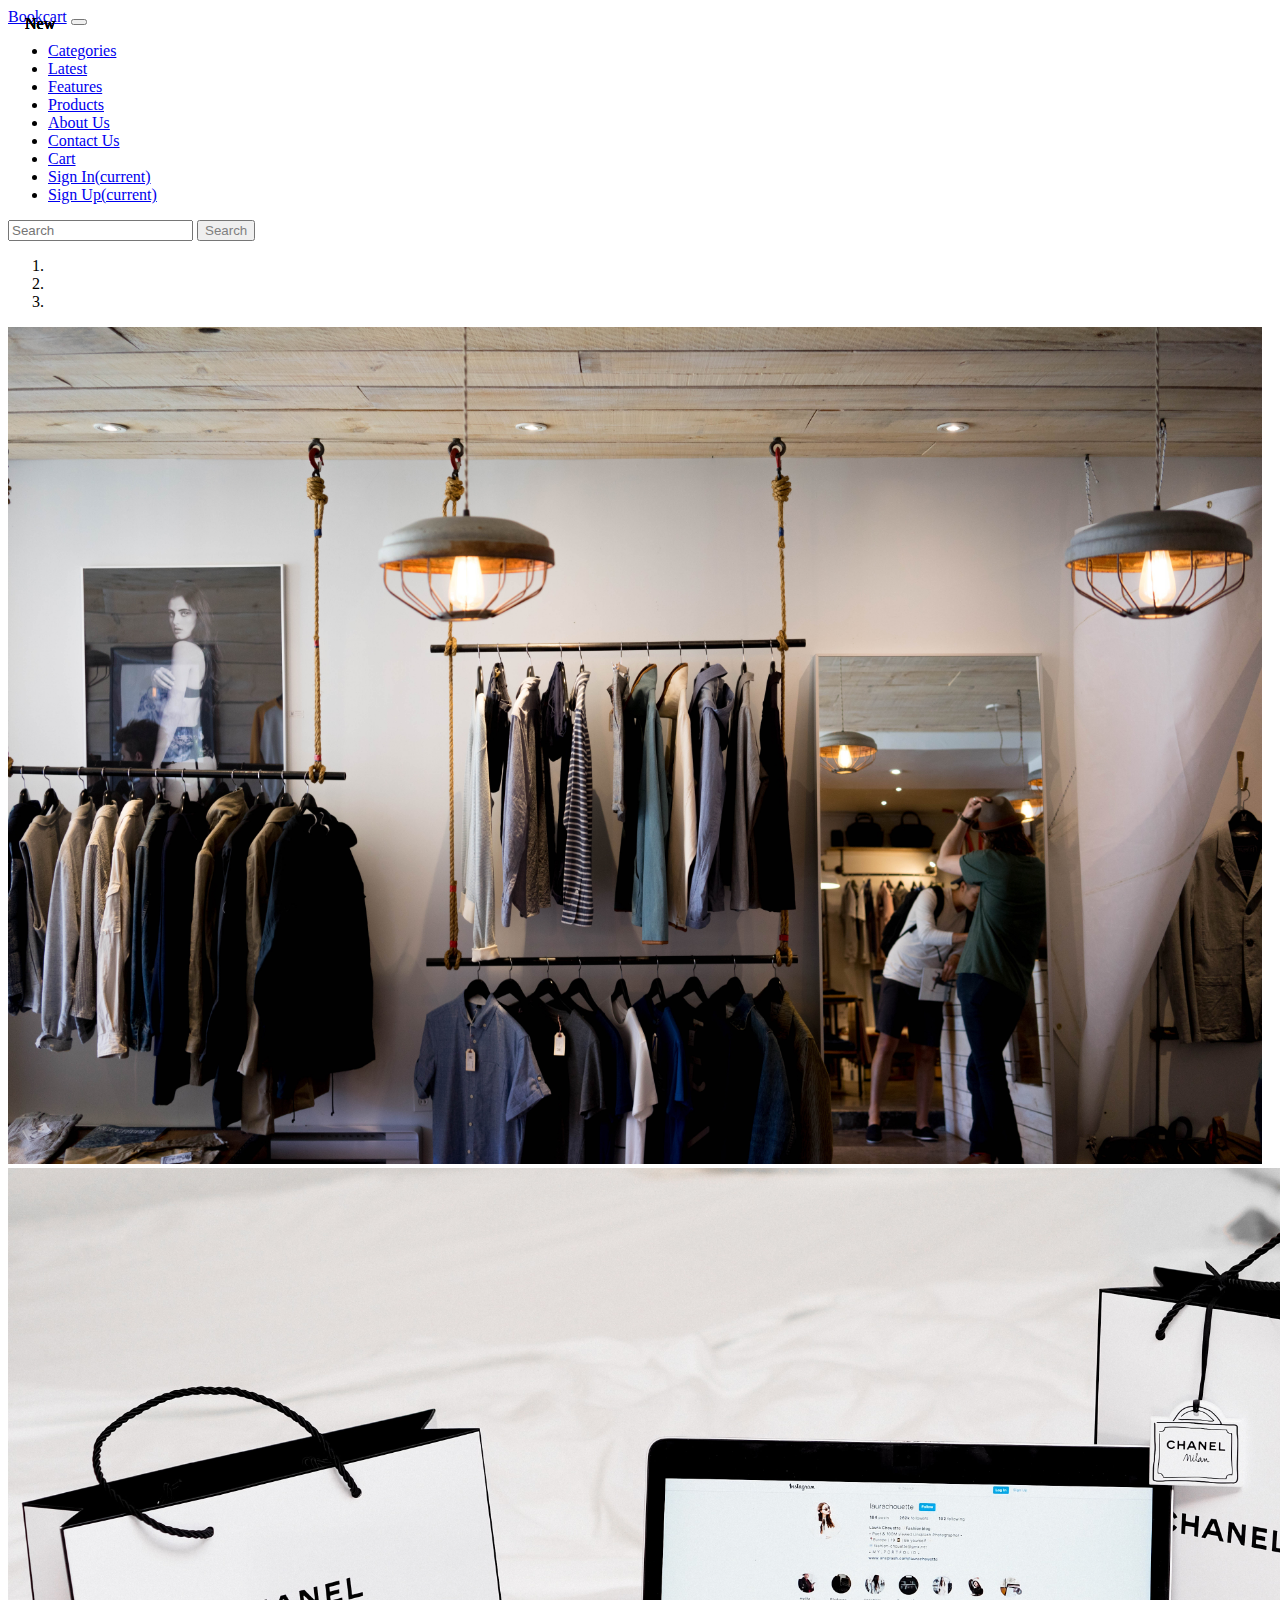
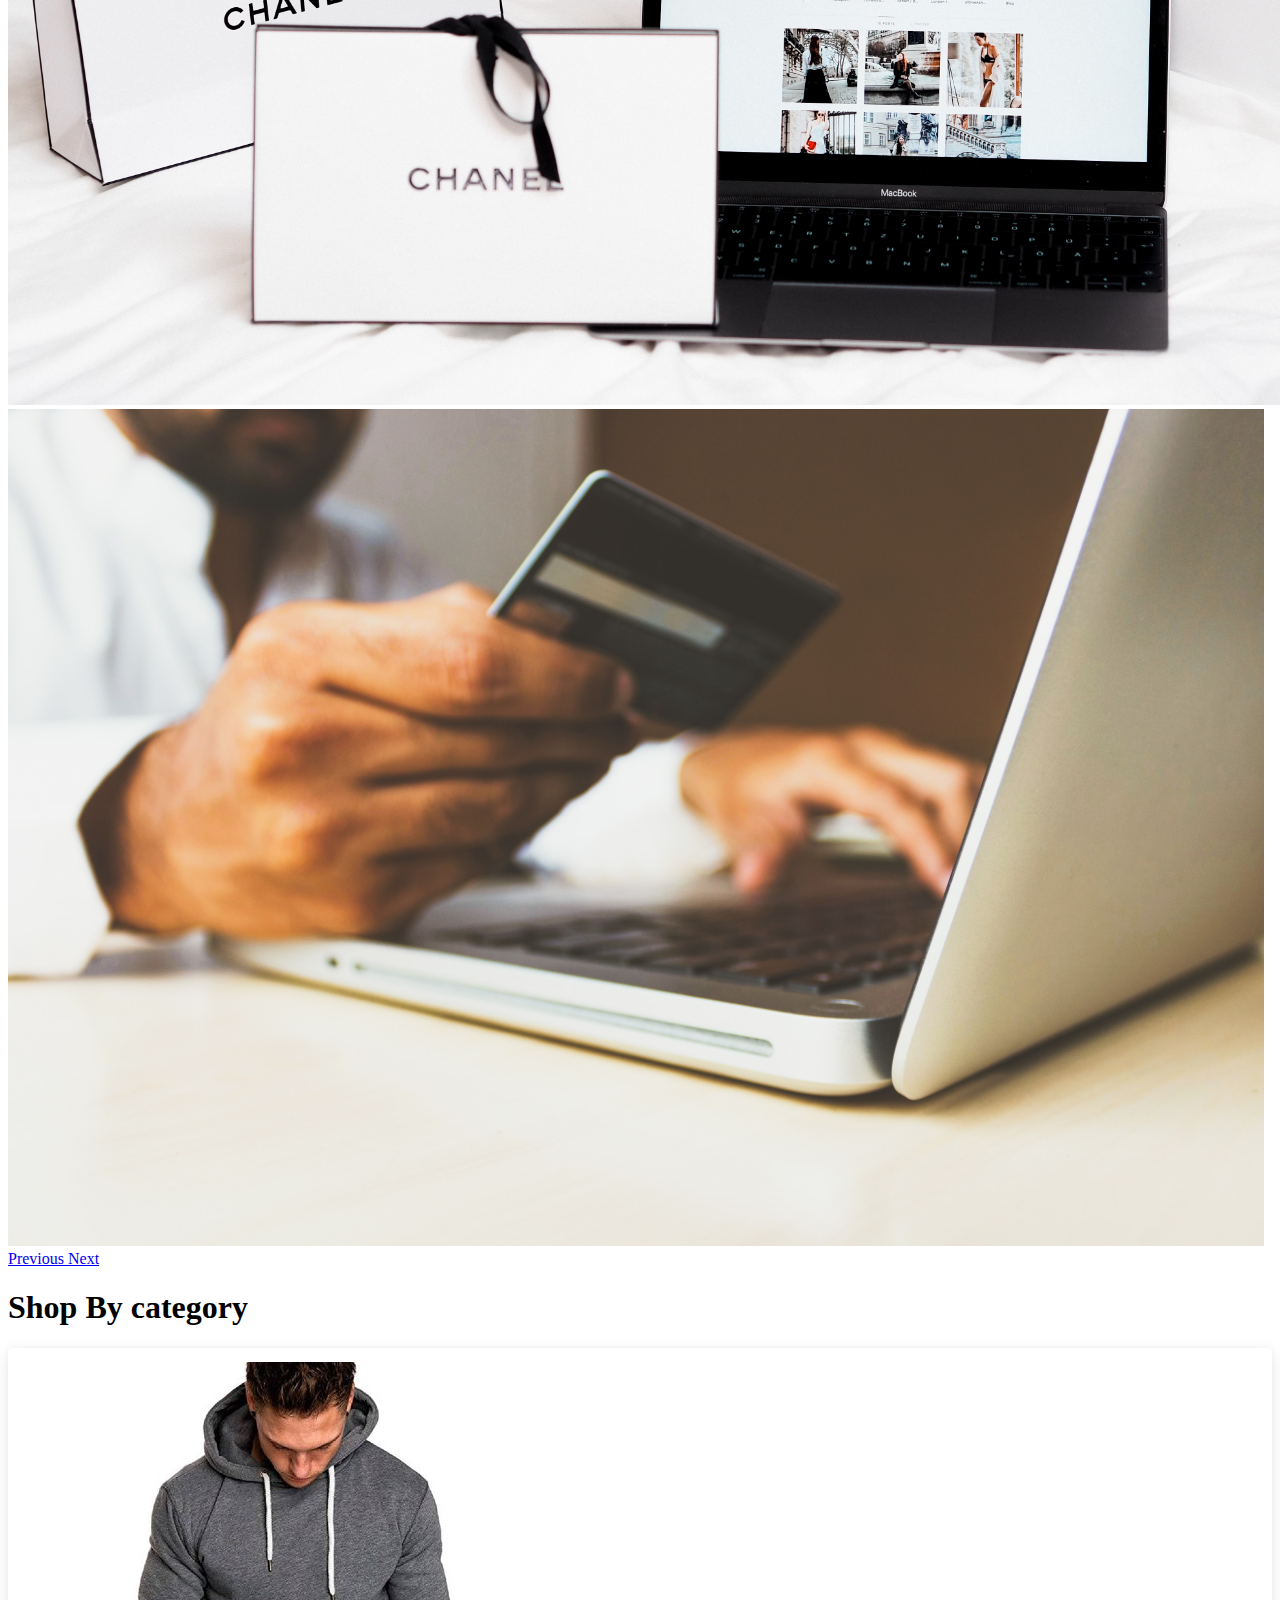
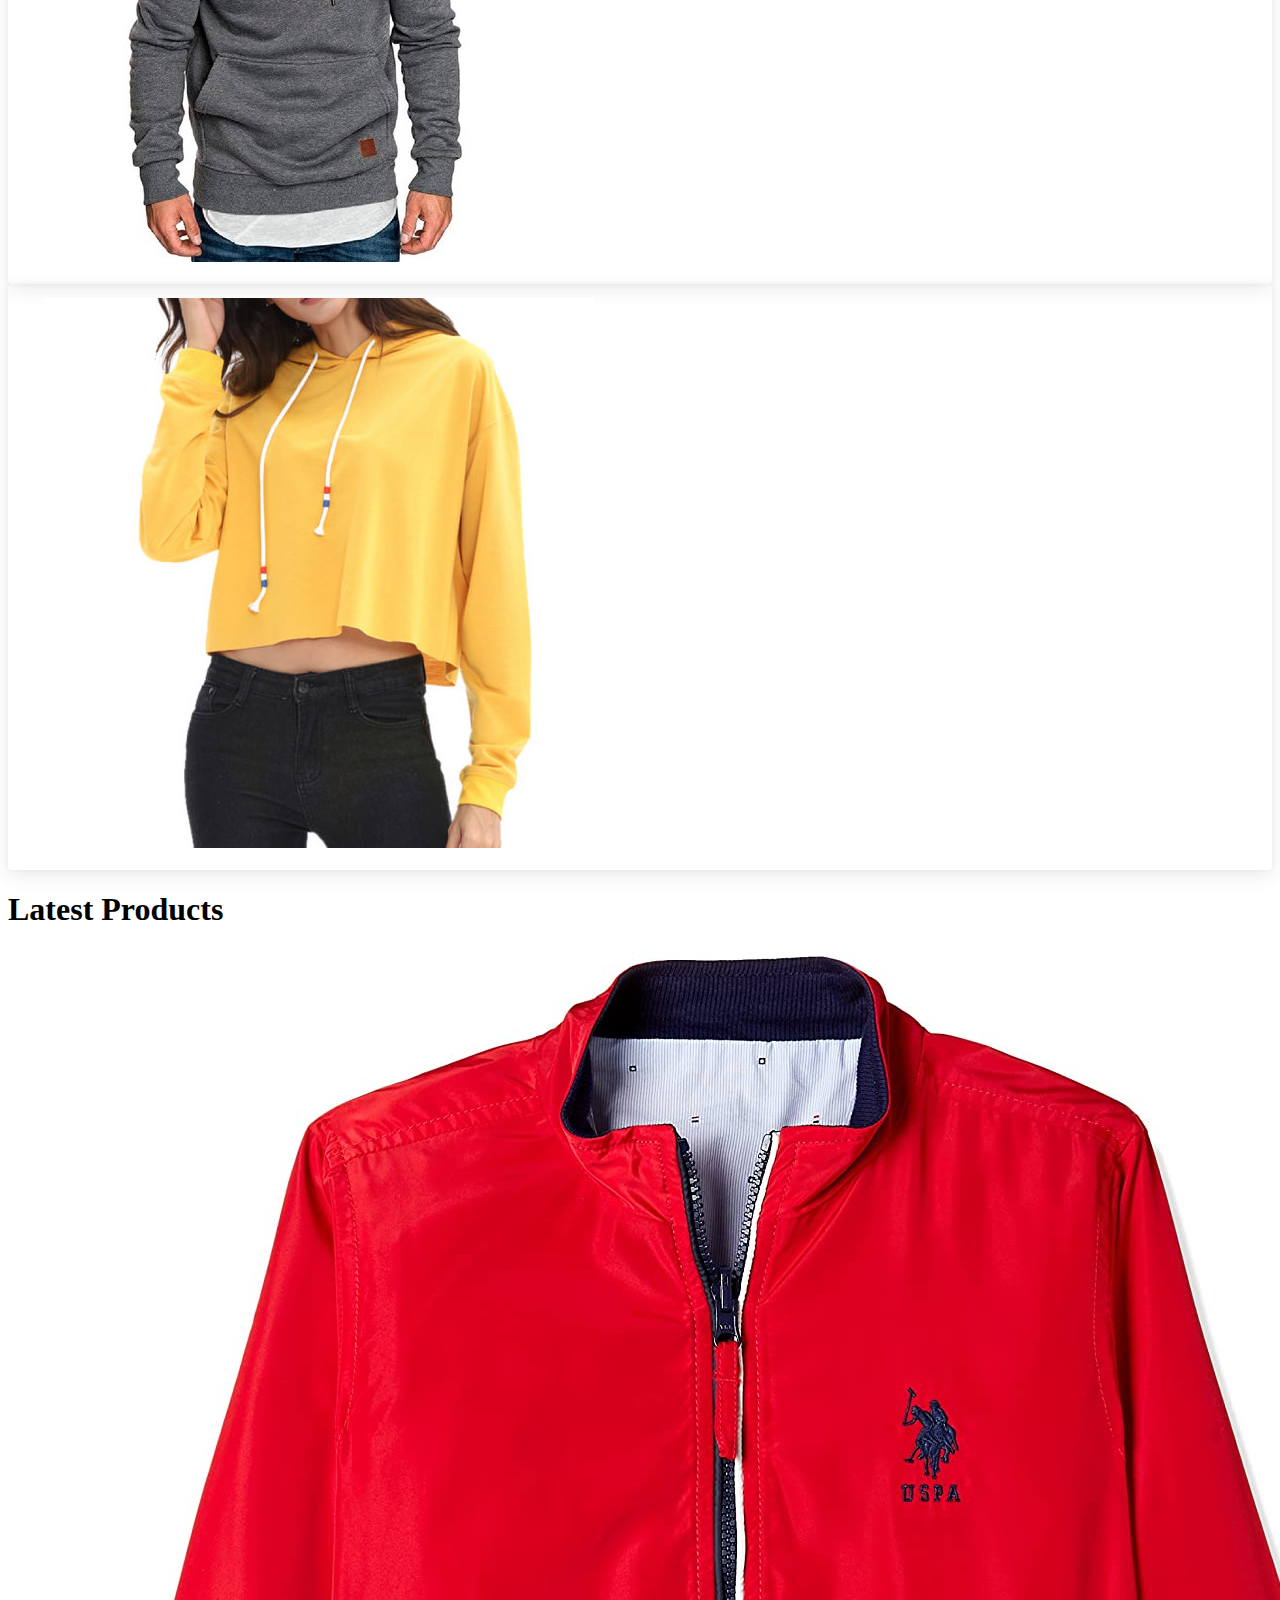
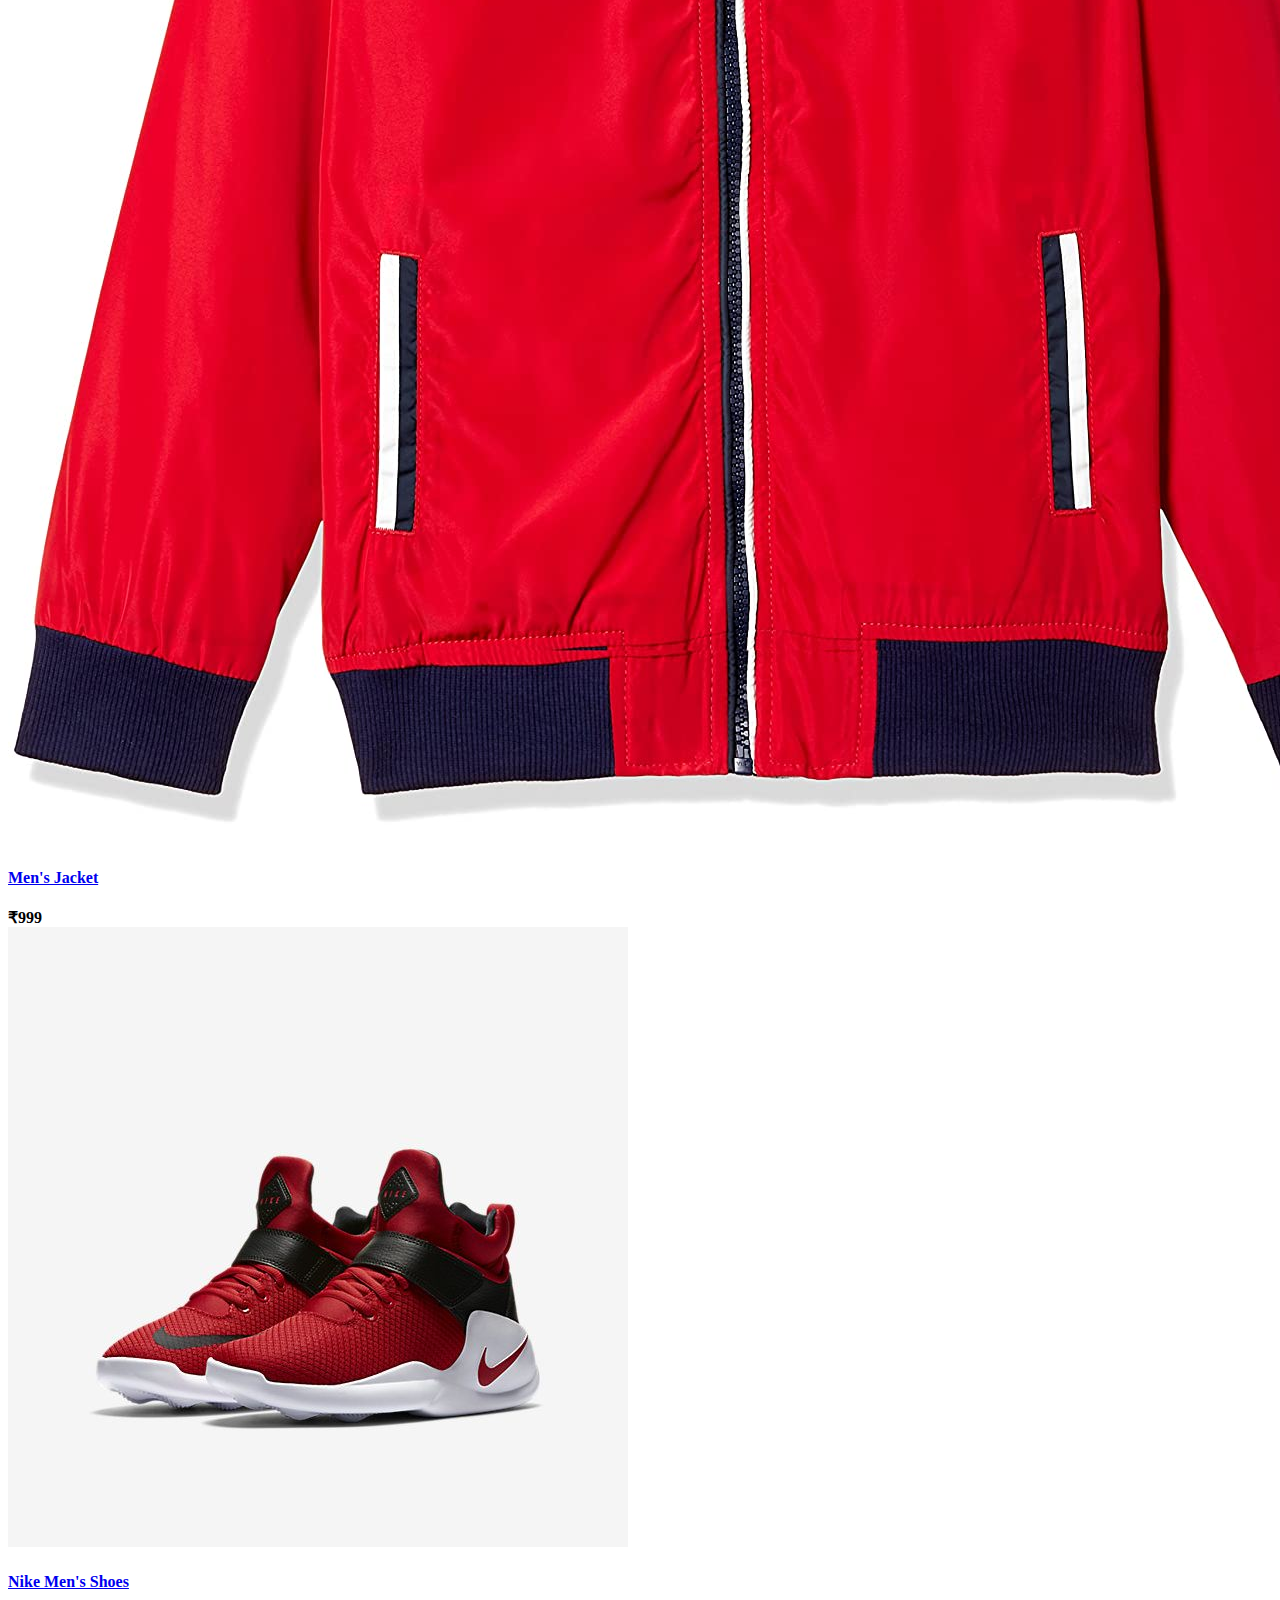
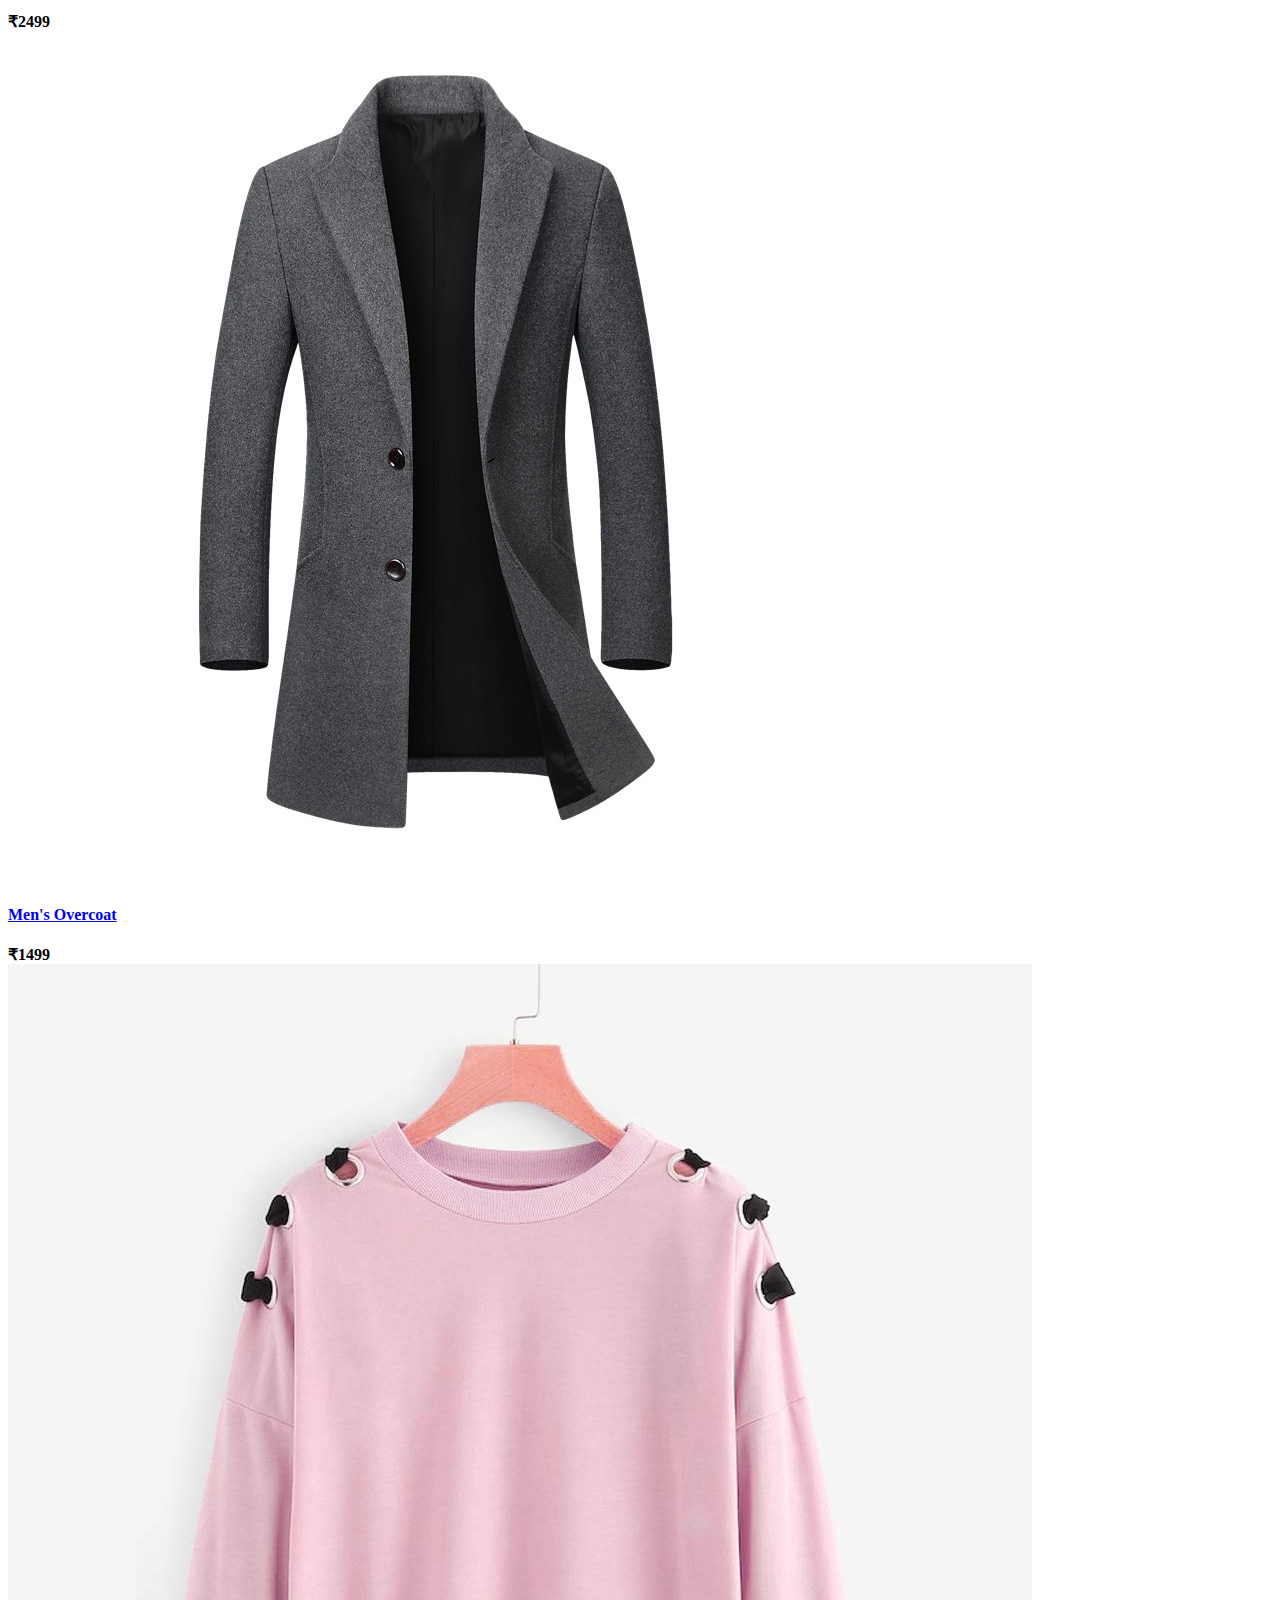
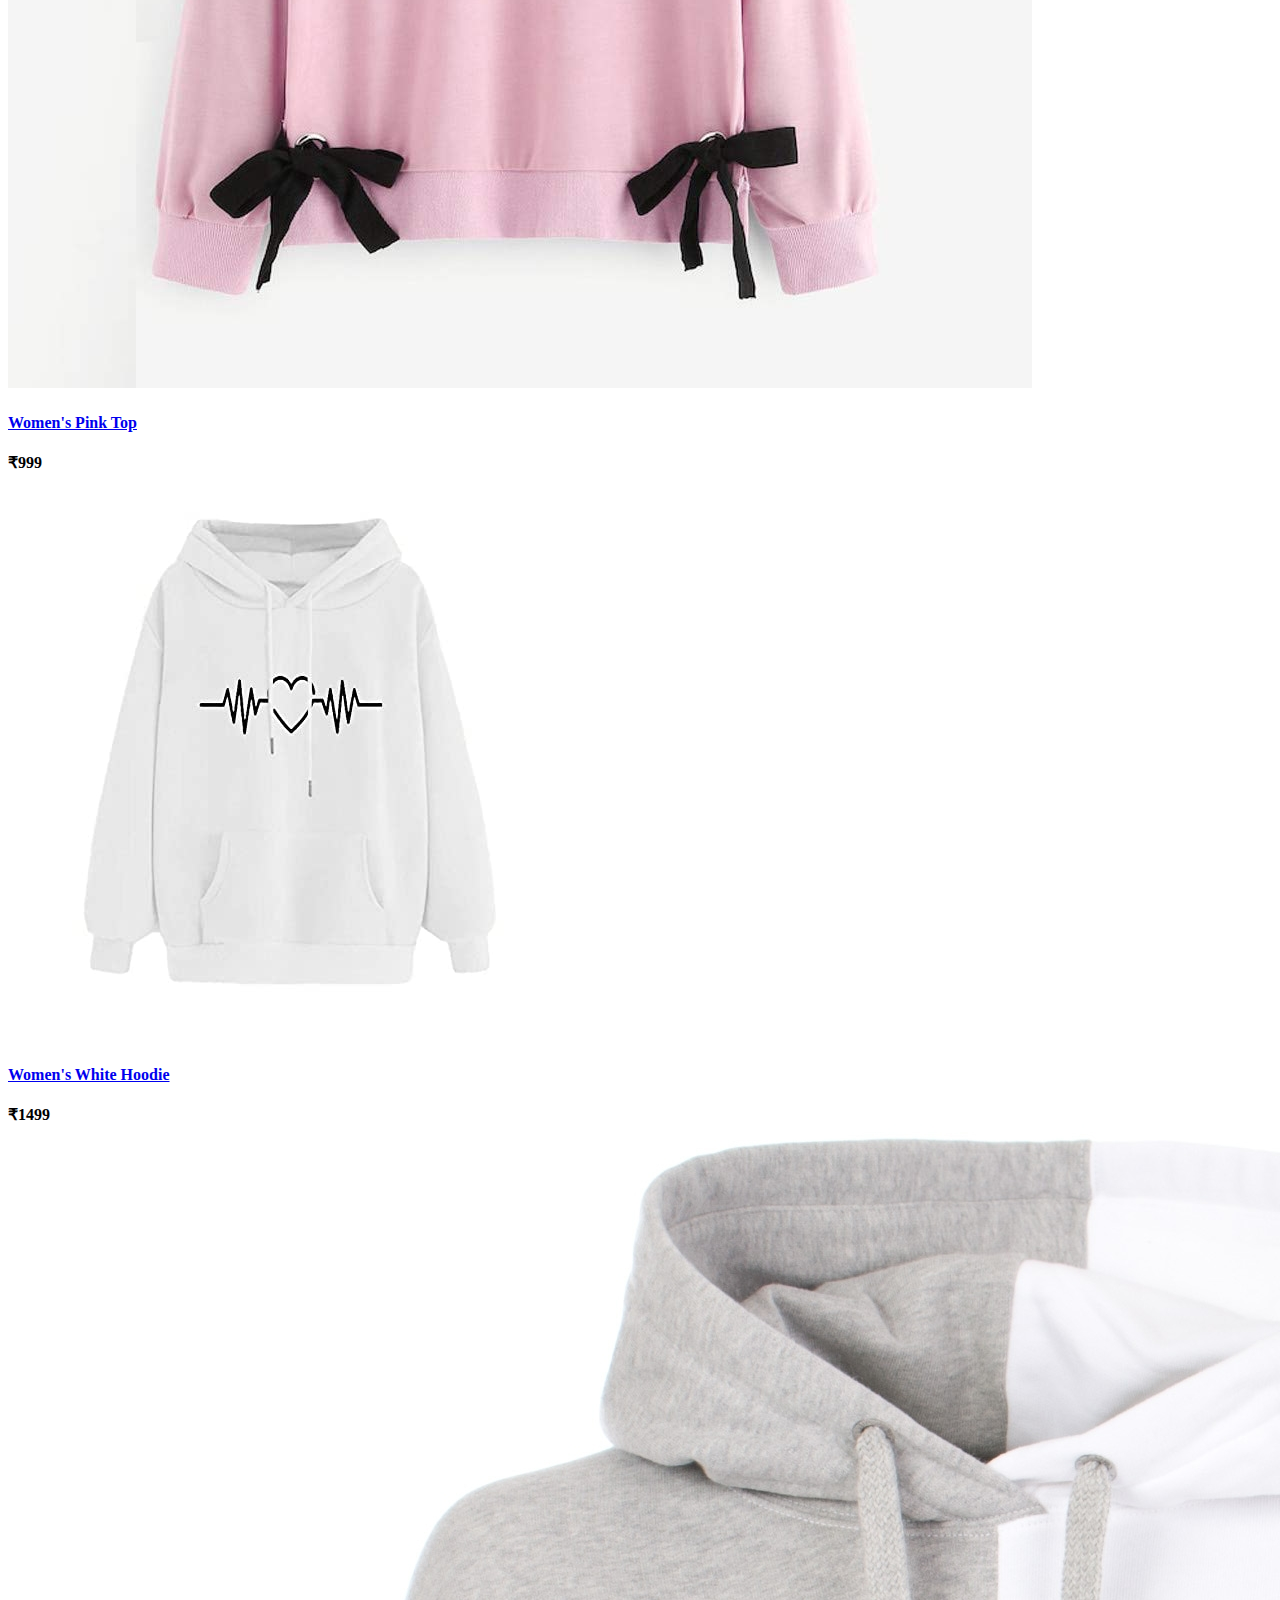
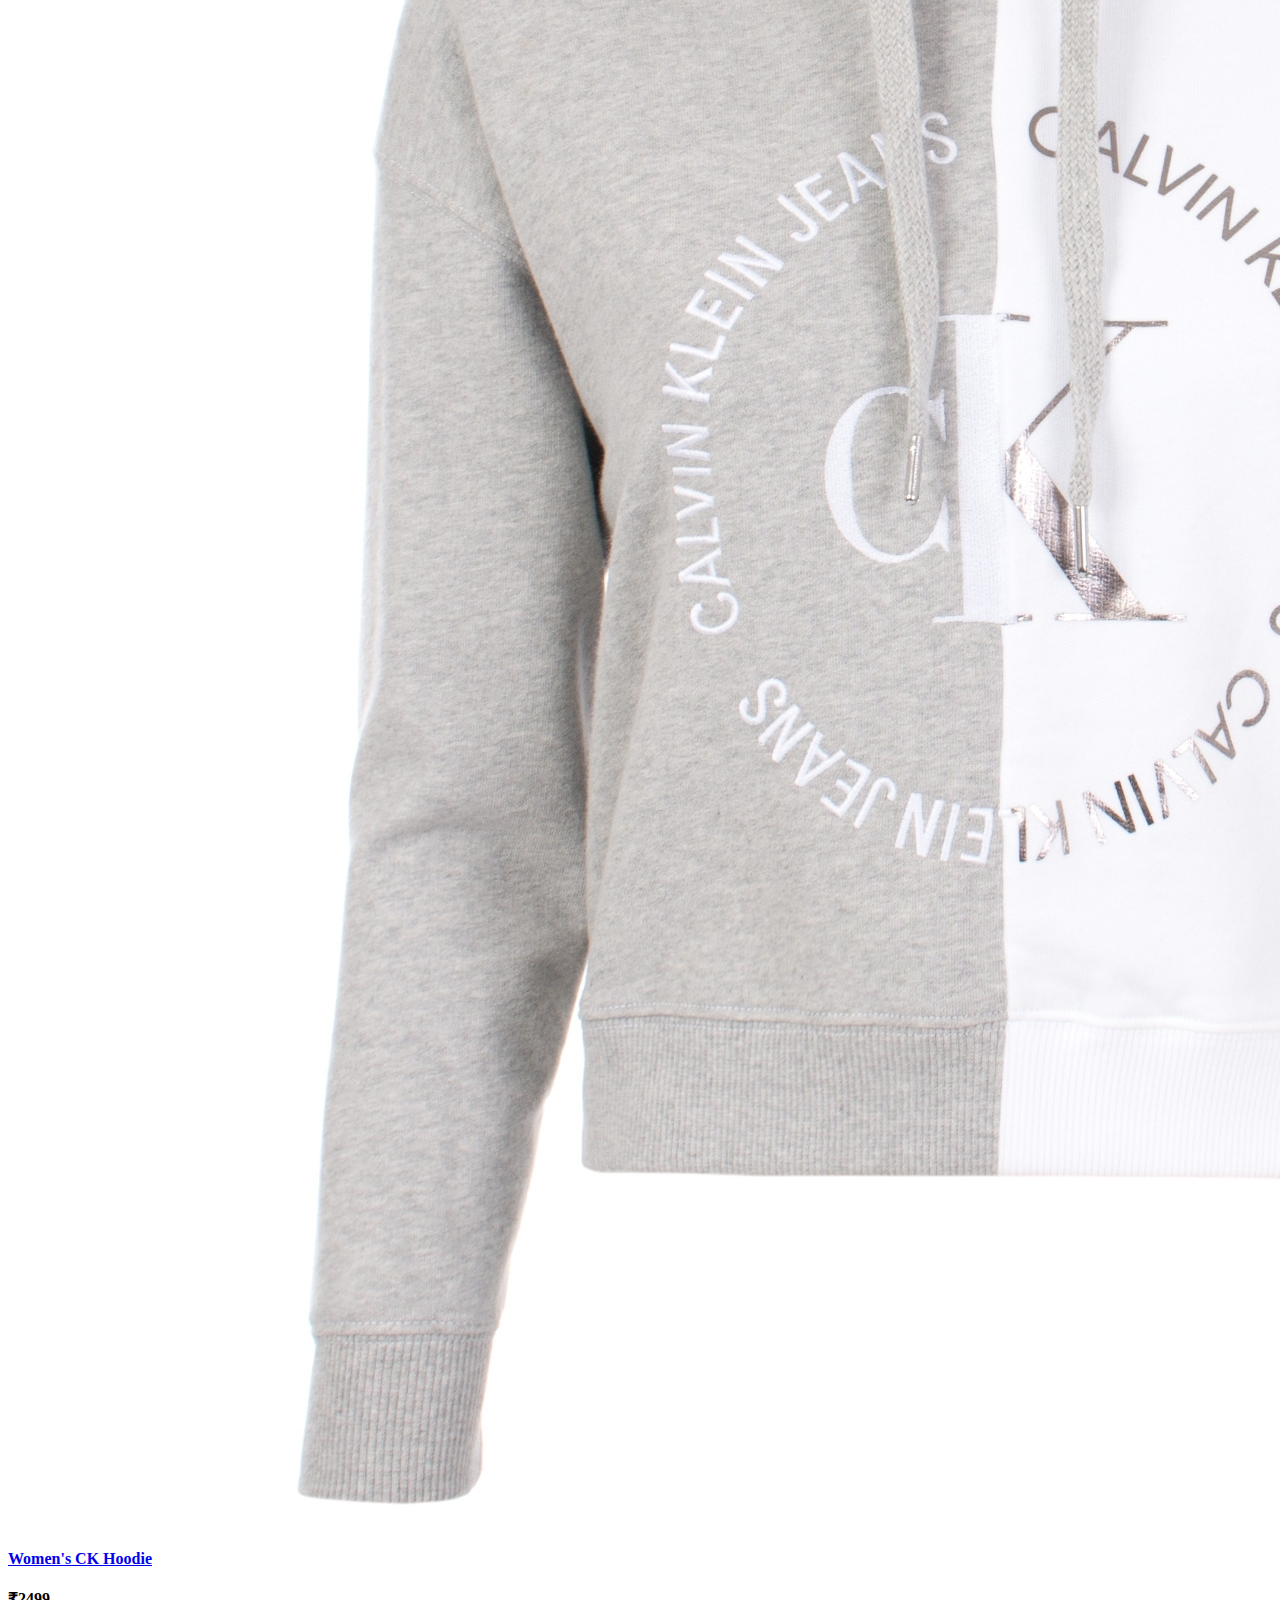
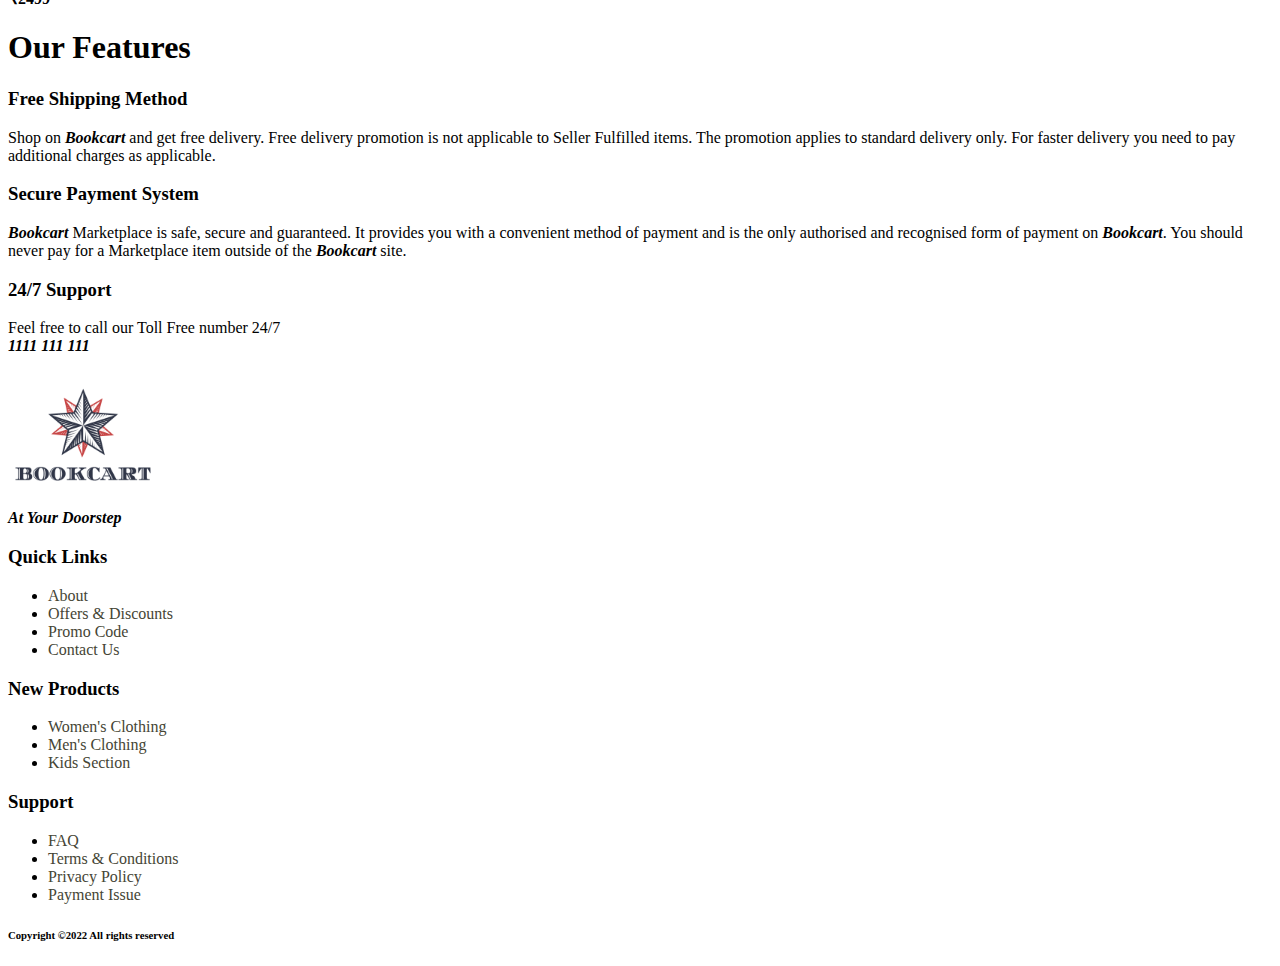
<file: index.html>
<!doctype html>
<html lang="en">
<head>
    <!-- Required meta tags -->
    <meta charset="utf-8">
    <meta name="viewport" content="width=device-width, initial-scale=1, shrink-to-fit=no">

    <!-- Bootstrap CSS -->
    <link rel="stylesheet" href="https://cdn.jsdelivr.net/npm/bootstrap@4.5.3/dist/css/bootstrap.min.css" integrity="sha384-TX8t27EcRE3e/ihU7zmQxVncDAy5uIKz4rEkgIXeMed4M0jlfIDPvg6uqKI2xXr2" crossorigin="anonymous">
    
    <!-- Font Awesome -->
    <link rel="stylesheet" href="https://pro.fontawesome.com/releases/v5.10.0/css/all.css" integrity="sha384-AYmEC3Yw5cVb3ZcuHtOA93w35dYTsvhLPVnYs9eStHfGJvOvKxVfELGroGkvsg+p" crossorigin="anonymous"/>

    <!-- Own Stylesheet -->
    <link rel="stylesheet" type="text/css" href="css/style.css">

    <title>E-Commerce</title>
</head>
<body id="top">

<!-- =========================== Navbar =========================== -->

  <section class="header_menu" id="header_menu">
    <div class="container-fluid px-0 shadow">
      <nav class="navbar navbar-expand-lg navbar-light bg-light">
        <a class="navbar-brand" href="#">Bookcart</a>
          <button class="navbar-toggler" type="button" data-toggle="collapse" data-target="#navbarSupportedContent" aria-controls="navbarSupportedContent" aria-expanded="false" aria-label="Toggle navigation">
            <span class="navbar-toggler-icon"></span>
          </button>

        <div class="collapse navbar-collapse" id="navbarSupportedContent">
          <ul class="navbar-nav mr-auto">
          <li class="nav-item">
            <a class="nav-link" href="#shop_by_category">Categories</a>
          </li>
          <li class="nav-item">
            <a class="nav-link" href="#products">Latest</a>
          </li>
          <li class="nav-item">
            <a class="nav-link" href="#feature">Features</a>
          </li>
          <li class="nav-item">
            <a class="nav-link" href="product.html">Products</a>
          </li>
          <li class="nav-item">
            <a class="nav-link" href="about.html">About Us</a>
          </li>
          <li class="nav-item">
            <a class="nav-link" href="contact.html">Contact Us</a>
          </li>
          <li class="nav-item active">
            <a class="nav-link" href="cart.html">Cart</a>
          </li>
          <li class="nav-item active">
          <a class="nav-link" href="login.html">Sign In<span class="sr-only">(current)</span></a>
          </li>
          <li class="nav-item active">
          <a class="nav-link" href="registration.html">Sign Up<span class="sr-only">(current)</span></a>
          </li>
      </ul>
        <form class="form-inline my-2 my-lg-0">
        <input class="form-control mr-sm-2" type="search" placeholder="Search" aria-label="Search">
        <button class="btn btn-outline-success my-2 my-sm-0" type="submit"><a href="search.html" style="text-decoration: none; color: grey;">Search</a></button>
        </form>
        </div>
    </div>
  </section>

<!-- ============================ Header Carousel ================================= -->
<section class="header_carousel" id="header_carousel">
  <div id="carouselExampleIndicators" class="carousel slide" data-ride="carousel">
  <ol class="carousel-indicators">
    <li data-target="#carouselExampleIndicators" data-slide-to="0" class="active"></li>
    <li data-target="#carouselExampleIndicators" data-slide-to="1"></li>
    <li data-target="#carouselExampleIndicators" data-slide-to="2"></li>
  </ol>
  <div class="carousel-inner">
    <div class="carousel-item active">
      <img src="img/1.jpg" class="d-block w-100" alt="..." height="100vh">
    </div>
    <div class="carousel-item">
      <img src="img/2.jpg" class="d-block w-100" alt="..." height="100vh">
    </div>
    <div class="carousel-item">
      <img src="img/3.jpg" class="d-block w-100" alt="..." height="100vh">
    </div>
  </div>
  <a class="carousel-control-prev" href="#carouselExampleIndicators" role="button" data-slide="prev">
    <span class="carousel-control-prev-icon" aria-hidden="true"></span>
    <span class="sr-only">Previous</span>
  </a>
  <a class="carousel-control-next" href="#carouselExampleIndicators" role="button" data-slide="next">
    <span class="carousel-control-next-icon" aria-hidden="true"></span>
    <span class="sr-only">Next</span>
  </a>
</div>
</section>

<!-- ============================== Categories ============================= -->
<section class="shop_by_category py-5 my-5" id="shop_by_category">
<div class="container-fluid">
  <div class="section_title text-center mb-5">
    <h1 class="text-capitalize">Shop By category</h1>
  </div>
  <div class="row">
        <div class="col-md-4 col-12 mx-auto">
          <div class="card">
          <a href="categories.html">
            <img class="card-img img img-fluid" src="img/hoodie_men.jpg"
            alt="Card image">
          </a>
        </div>
      </div>
        <div class="col-md-4 col-12 mx-auto">
            <div class="card">
              <a href="categories.html">
                <img class="card-img img img-fluid" src="img/hoodie_women.jpg"
                alt="Card image">
              </a>
            </div>
        </div>
  </div>
</section>

<!-- ================================ Latest Products ============================= -->

<section class="products py-5 my-5 bg-light" id="products">
  <div class="container ">
    <div class="section_title text-center mb-5">
    <h1 class="text-capitalize">Latest Products</h1>
    </div>
    <div class="row mb-5">
      <div class="col-md-4 col-12">
        <div class="single_product shadow text-center p-1">
          <div class="product_img">
            <a href="product_detail.html"><img src="img/Product1.jpg"
            class="img img-fluid" alt=""></a>
            <div class="new_product">
              <span class="badge py-2 px-3 badge-pill badge-danger">New</span>
            </div>
          </div>
          <div class="product-caption my-3">
            <div class="product-rating">
            <i class="fas fa-star"></i>
            <i class="fas fa-star"></i>
            <i class="fas fa-star"></i>
            <i class="fas fa-star low-star"></i>
            <i class="far fa-star low-star"></i>
            </div>
          <h4><a href="product_detail.html">Men's Jacket</a></h4>
          <div class="price">
            <b><span class="mr-1">₹</span><span>999</span></b>
          </div>
        </div>
      </div>
    </div>
<div class="col-md-4 col-12">
  <div class="single_product shadow text-center p-1 mt-small-5 mb-small-5">
    <div class="product_img">
    <a href="product_detail.html"><img src="img/Product2.jpg"
    class="img img-fluid" alt=""></a>
    <div class="new_product">
    <span class="badge py-2 px-3 badge-pill badge-danger">New</span>
    </div>
  </div>
<div class="product-caption my-3">
  <div class="product-rating">
  <i class="fas fa-star"></i>
  <i class="fas fa-star"></i>
  <i class="fas fa-star"></i>
  <i class="fas fa-star"></i>
  <i class="fas fa-star-half-alt"></i>
</div>
<h4><a href="product_detail.html">Nike Men's Shoes</a></h4>
<div class="price">
  <b><span class="mr-1">₹</span><span>2499</span></b>
    </div>
  </div>
</div>
</div>
<div class="col-md-4 col-12">
  <div class="single_product shadow text-center p-1">
    <div class="product_img">
    <a href="product_detail.html"><img src="img/Product3.jpg"
    class="img img-fluid" alt=""></a>
      <div class="new_product">
        <span class="badge py-2 px-3 badge-pill badge-danger">New</span>
      </div>
    </div>
<div class="product-caption my-3">
  <div class="product-rating">
    <i class="fas fa-star"></i>
    <i class="fas fa-star"></i>
    <i class="fas fa-star"></i>
    <i class="fas fa-star"></i>
    <i class="fas fa-star-half-alt"></i>
  </div>
<h4><a href="product_detail.html">Men's Overcoat</a></h4>
<div class="price">
<b><span class="mr-1">₹</span><span>1499</span></b>
</div>
</div>
</div>
</div>
</div>
<div class="row">
<div class="col-md-4 col-12">
  <div class="single_product shadow text-center p-1">
    <div class="product_img">
      <a href="product_detail.html"><img src="img/Product4.jpg"
      class="img img-fluid" alt=""></a>
        <div class="new_product">
        <span class="badge py-2 px-3 badge-pill badge-danger">New</span>
        </div>
    </div>
<div class="product-caption my-3">
<div class="product-rating">
  <i class="fas fa-star"></i>
  <i class="fas fa-star"></i>
  <i class="fas fa-star"></i>
  <i class="fas fa-star"></i>
  <i class="fas fa-star-half-alt"></i>
</div>
<h4><a href="product_detail.html">Women's Pink Top</a></h4>
<div class="price">
<b><span class="mr-1">₹</span><span>999</span></b>
</div>
</div>
</div>
</div>
<div class="col-md-4 col-12">
<div class="single_product shadow text-center p-1 mt-small-5 mb-small-5">
<div class="product_img">
<a href="product_detail.html"><img src="img/Product5.jpg"
class="img img-fluid" alt=""></a>
<div class="new_product">
<span class="badge py-2 px-3 badge-pill badge-danger">New</span>
</div>
</div>
<div class="product-caption my-3">
  <div class="product-rating">
    <i class="fas fa-star"></i>
    <i class="fas fa-star"></i>
    <i class="fas fa-star"></i>
    <i class="fas fa-star"></i>
    <i class="fas fa-star-half-alt"></i>
</div>
<h4><a href="product_detail.html">Women's White Hoodie</a></h4>
<div class="price">
<b><span class="mr-1">₹</span><span>1499</span></b>
</div>
</div>
</div>
</div>
<div class="col-md-4 col-12">
<div class="single_product shadow text-center p-1">
<div class="product_img">
<a href="product_detail.html"><img src="img/Product6.jpg"
class="img img-fluid" alt=""></a>
<div class="new_product">
<span class="badge py-2 px-3 badge-pill badge-danger">New</span>
</div>
</div>
<div class="product-caption my-3">
  <div class="product-rating">
    <i class="fas fa-star"></i>
    <i class="fas fa-star"></i>
    <i class="fas fa-star"></i>
    <i class="fas fa-star low-star"></i>
    <i class="far fa-star low-star"></i>
</div>
<h4><a href="product_detail.html">Women's CK Hoodie</a></h4>
<div class="price">
<b><span class="mr-1">₹</span><span>2499</span></b>
</div>
</div>
</div>
</div>
</div>
</div>
</section>

<!-- ============================== Features ========================== -->

<section class="feature py-5 mt-5" id="feature">
  <div class="container">
    <div class="section_title text-center mb-5">
    <h1 class="text-capitalize">Our Features</h1>
    </div>
    <div class="row text-black">
      <div class="col-md-4 col-12 shadow p-3">
        <div class="text-center">
          <div class="mb-4">
          <i class="fas fa-shipping-fast fa-3x mb-3 pt-2"></i>
            <div>
            <h3>Free Shipping Method</h3>
            </div>
          </div>
          <div>
          Shop on <b><i>Bookcart</i></b> and get free delivery. Free delivery promotion is not applicable to Seller Fulfilled items. The promotion applies to standard delivery only. For faster delivery you need to pay additional charges as applicable.
          </div>
        </div>
      </div>
      <div class="col-md-4 col-12 shadow p-3 mt-small-5 mb-small-5">
        <div class="text-center">
          <div class="mb-4">
          <i class="fas fa-lock fa-3x mb-3 pt-2"></i>
            <div>
            <h3>Secure Payment System</h3>
            </div>
          </div>
          <div>
          <b><i>Bookcart</i></b> Marketplace is safe, secure and guaranteed. It provides you with a convenient method of payment and is the only authorised and recognised form of payment on <b><i>Bookcart</i></b>. You should never pay for a Marketplace item outside of the <b><i>Bookcart</i></b> site.
          </div>
        </div>
      </div>
      <div class="col-md-4 col-12 shadow p-3">
        <div class="text-center">
          <div class="mb-4">
          <i class="fas fa-headphones fa-3x mb-3 pt-2"></i>
            <div>
            <h3>24/7 Support</h3>
            </div>
          </div>
            <div>
            Feel free to call our Toll Free number 24/7 <br> <b><i>1111 111 111</i></b>
            </div>
          </div>
        </div>
      </div>
    </div>
</section>

<!-- ============================== Footer =============================== -->

<section class="footer_section pt-5 pb-2" id="footer_section">
  <footer>
    <div class="container-fluid">
      <div class="row">
        <div class="col-md-3 col-6 pl-5 pl-small-15">
          <div class="footer_title">
            <a href="index.html"><img src="img/logo.png" width="150px"
            class="img img-fluid" alt="logo"></a>
          </div>
          <div>
          <b><i>At Your Doorstep</i></b>
          </div>
        </div>
        <div class="col-md-3 col-6">
          <div class="footer_title pt-3 mb-3">
          <h3>Quick Links</h3>
          </div>
          <div class="footer_links">
          <ul>
          <li><a href="about.html">About</a></li>
          <li><a href="javascript:;">Offers & Discounts</a></li>
          <li><a href="checkout.html">Promo Code</a></li>
          <li><a href="contact.html">Contact Us</a></li>
          </ul>
          </div>
        </div>
        <div class="col-md-3 col-6">
          <div class="footer_title pt-3 mb-3">
          <h3>New Products</h3>
        </div>
        <div class="footer_links">
        <ul>
        <li><a href="javascript:;">Women's Clothing</a></li>
        <li><a href="javascript:;">Men's Clothing</a></li>
        <li><a href="javascript:;">Kids Section</a></li>
        </ul>
       </div>
      </div>
    <div class="col-md-3 col-6">
      <div class="footer_title pt-3 mb-3">
      <h3>Support</h3>
      </div>
      <div class="footer_links">
      <ul>
      <li><a href="javascript:;">FAQ</a></li>
      <li><a href="javascript:;">Terms & Conditions</a></li>
      <li><a href="javascript:;">Privacy Policy</a></li>
      <li><a href="javascript:;">Payment Issue</a></li>
      </ul>
      </div>
    </div>
  </div>
</div>
<div class="border-top">
  <h6 class="text-center mt-3">Copyright ©2022 All rights reserved
  </h6>
</div>
</footer>
</section>
<div class="backtop">
  <a id="button" href="#top" class="btn btn-lg btn-outline-danger" role="button">
    <i class="fas fa-chevron-up text-dark"></i>
  </a>
</div>


    <script src="https://code.jquery.com/jquery-3.5.1.slim.min.js" integrity="sha384-DfXdz2htPH0lsSSs5nCTpuj/zy4C+OGpamoFVy38MVBnE+IbbVYUew+OrCXaRkfj" crossorigin="anonymous"></script>
    <script src="https://cdn.jsdelivr.net/npm/bootstrap@4.5.3/dist/js/bootstrap.bundle.min.js" integrity="sha384-ho+j7jyWK8fNQe+A12Hb8AhRq26LrZ/JpcUGGOn+Y7RsweNrtN/tE3MoK7ZeZDyx" crossorigin="anonymous"></script>

  </body>
</html>
</file>
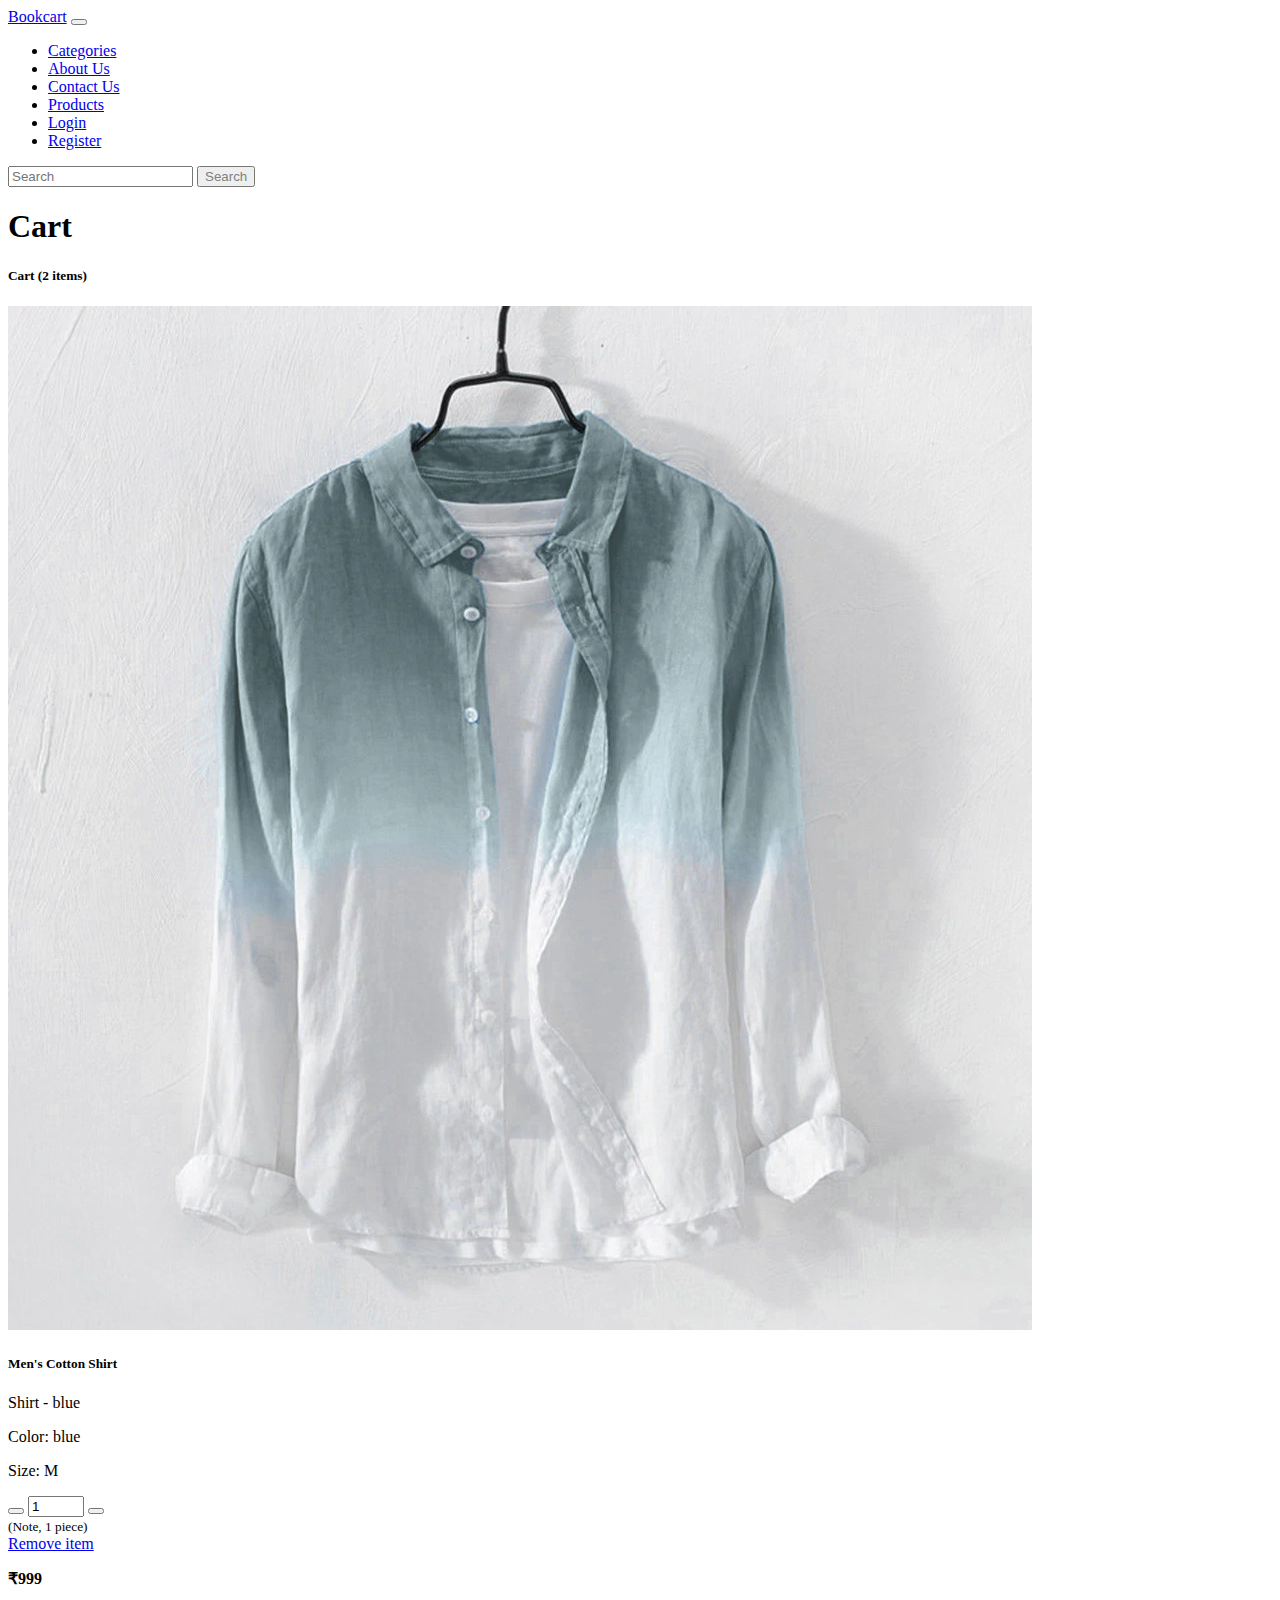
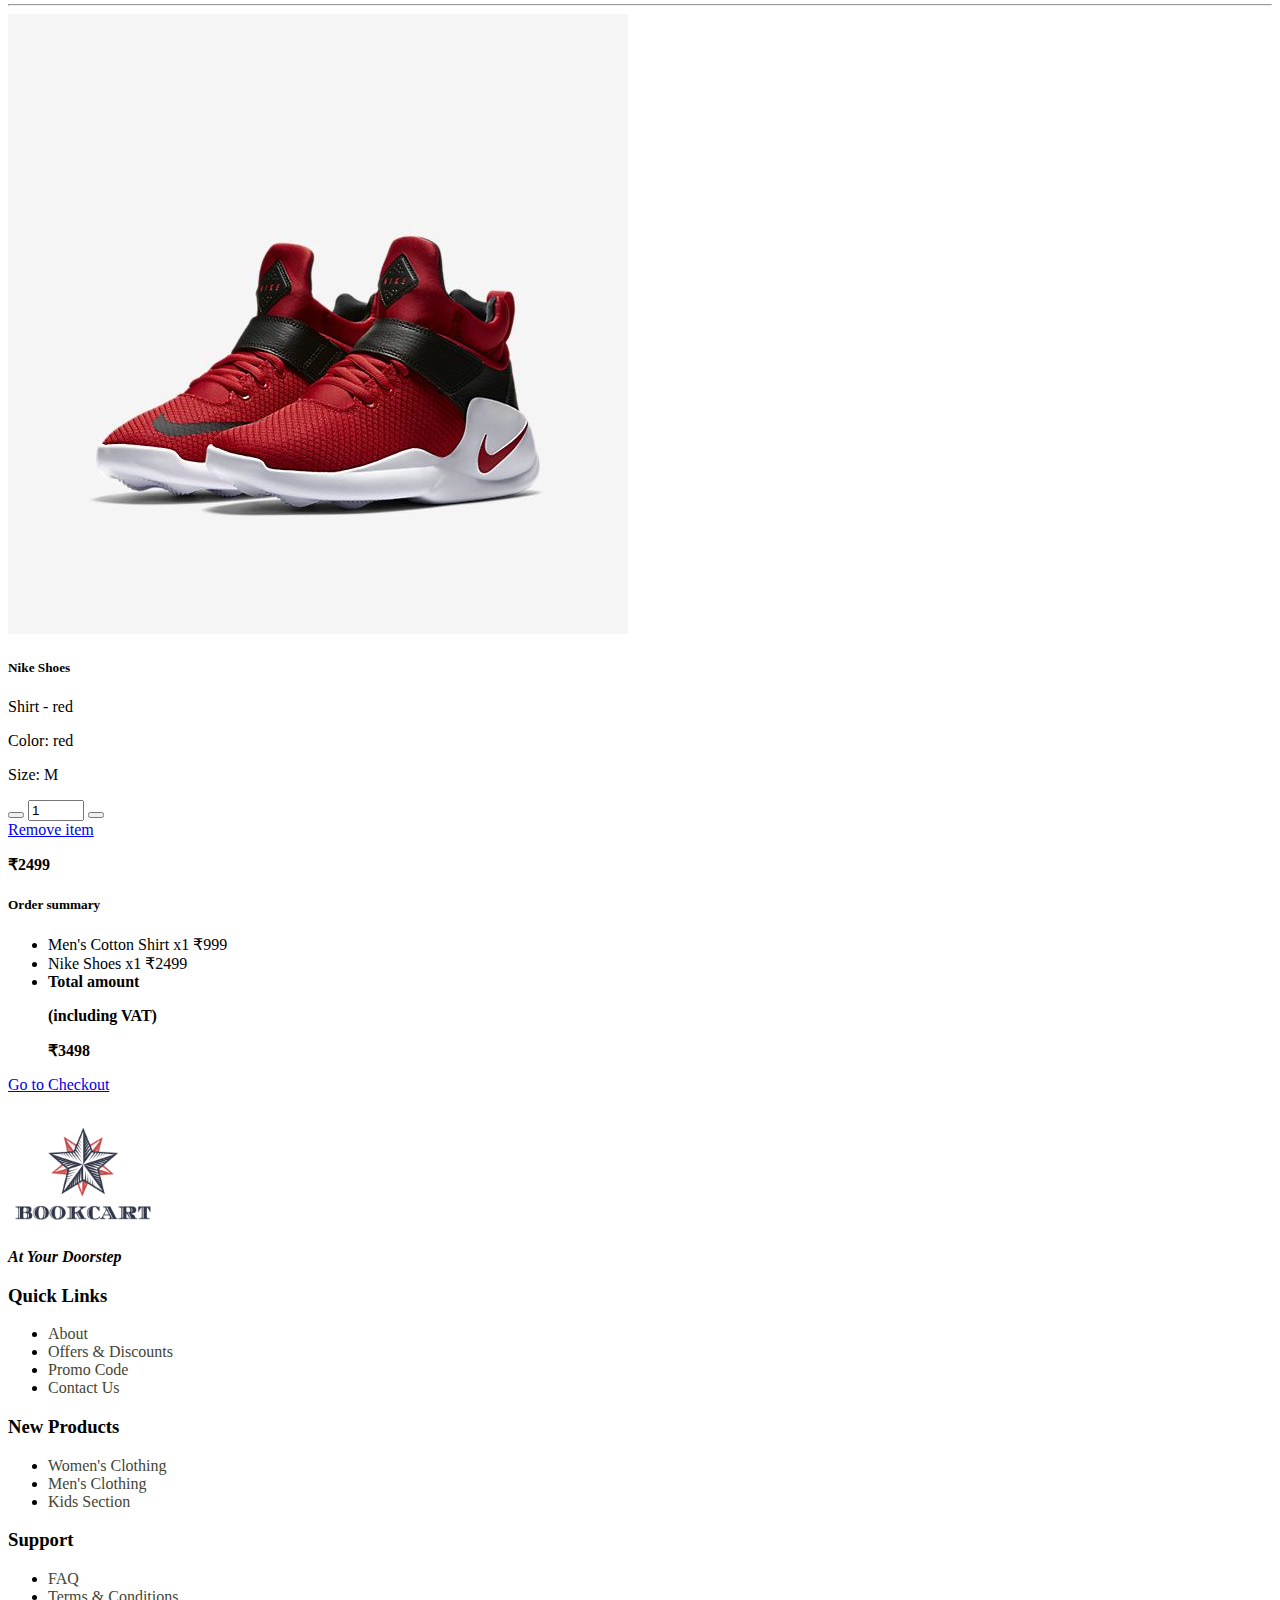
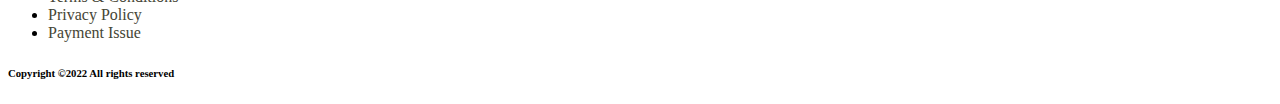
<file: cart.html>
<!doctype html>
<html lang="en">
<head>
    <!-- Required meta tags -->
    <meta charset="utf-8">
    <meta name="viewport" content="width=device-width, initial-scale=1, shrink-to-fit=no">

    <!-- Bootstrap CSS -->
    <link rel="stylesheet" href="https://cdn.jsdelivr.net/npm/bootstrap@4.5.3/dist/css/bootstrap.min.css" integrity="sha384-TX8t27EcRE3e/ihU7zmQxVncDAy5uIKz4rEkgIXeMed4M0jlfIDPvg6uqKI2xXr2" crossorigin="anonymous">
    
    <!-- Font Awesome -->
    <link rel="stylesheet" href="https://pro.fontawesome.com/releases/v5.10.0/css/all.css" integrity="sha384-AYmEC3Yw5cVb3ZcuHtOA93w35dYTsvhLPVnYs9eStHfGJvOvKxVfELGroGkvsg+p" crossorigin="anonymous"/>

    <!-- Own Stylesheet -->
    <link rel="stylesheet" type="text/css" href="css/style.css">

    <title>E-Commerce</title>
</head>
<body id="top">

 <!-- ===================== Navbar ========================= -->
 
  <section class="header_menu" id="header_menu">
    <div class="container-fluid px-0 shadow">
      <nav class="navbar navbar-expand-lg navbar-light bg-light">
        <a class="navbar-brand" href="index.html">Bookcart</a>
          <button class="navbar-toggler" type="button" data-toggle="collapse" data-target="#navbarSupportedContent" aria-controls="navbarSupportedContent" aria-expanded="false" aria-label="Toggle navigation">
            <span class="navbar-toggler-icon"></span>
          </button>

        <div class="collapse navbar-collapse" id="navbarSupportedContent">
          <ul class="navbar-nav mr-auto">
          <li class="nav-item">
            <a class="nav-link" href="categories.html">Categories</a>
          </li>
          <li class="nav-item">
            <a class="nav-link" href="about.html">About Us</a>
          </li>
          <li class="nav-item">
            <a class="nav-link" href="contact.html">Contact Us</a>
          </li>
          <li class="nav-item">
            <a class="nav-link" href="product.html">Products</a>
          </li>
          <li class="nav-item active">
            <a class="nav-link" href="login.html">Login</a>
          </li>
          <li class="nav-item active">
            <a class="nav-link" href="registration.html">Register</a>
          </li>
      </ul>
        <form class="form-inline my-2 my-lg-0">
        <input class="form-control mr-sm-2" type="search" placeholder="Search" aria-label="Search">
        <button class="btn btn-outline-success my-2 my-sm-0" type="submit"><a href="search.html" style="text-decoration: none; color: grey;">Search</a></button>
        </form>
        </div>
      </nav>
    </div>
  </section>

<!-- ==============cart starts here============== -->
<section class="cart py-5 my-5" id="cart">
<div class="container ">
<div class="section_title text-center mb-5">
<h1 class="text-capitalize">Cart</h1>
</div>
<div class="row bg_cart_1 rounded">
<!--Grid column-->
<div class="col-md-8 border-right">
<!-- Card -->
<div class="mb-3">
<div class="pt-4">
<h5 class="mb-4">Cart (<span>2</span> items)</h5>
<div class="row mb-4">
<div class="col-md-5 col-lg-3 col-xl-3">
<div class="rounded mb-3 mb-md-0">
<img class="img-fluid w-100 rounded"
src="img/8.jpg"
alt="Sample">
</div>
</div>
<div class="col-md-7 col-lg-9 col-xl-9">
<div>
<div class="d-flex justify-content-between">
<div>
<h5>Men's Cotton Shirt</h5>
<p class="mb-3 text-muted text-uppercase small">Shirt -
blue</p>
<p class="mb-2 text-muted text-uppercase small">Color:
blue</p>
<p class="mb-3 text-muted text-uppercase small">Size:
M</p>
</div>
<div>
<div class="mb-0 w-100">
<button
onclick="this.parentNode.querySelector('input[type=number]').stepDown()"
class="btn btn-sm btn-outline-primary">
<i class="fas fa-minus"></i>
</button>
<input class="quantity text-center" min="0" max="10"
name="quantity"
value="1" type="number">
<button
onclick="this.parentNode.querySelector('input[type=number]').stepUp()"
class="btn btn-sm btn-outline-primary">
<i class="fas fa-plus"></i>
</button>
</div>
<small class="form-text text-muted text-center">
(Note, 1 piece)
</small>
</div>
</div>
<div class="d-flex justify-content-between align-items-center">
<div>
<a href="javascript:;" type="button"
class="small text-uppercase mr-3"><i
class="fas fa-trash-alt mr-1"></i> Remove item </a>
</div>
<p class="mb-0"><span><strong
id="summary">₹999</strong></span></p
class="mb-0">
</div>
</div>
</div>
</div>
<hr class="mb-4">
<div class="row mb-4">
<div class="col-md-5 col-lg-3 col-xl-3">
<div class="rounded mb-3 mb-md-0">
<img class="img-fluid w-100 rounded"
src="img/Product2.jpg"
alt="Sample">
</div>
</div>
<div class="col-md-7 col-lg-9 col-xl-9">
<div>
<div class="d-flex justify-content-between">
<div>
<h5>Nike Shoes</h5>
<p class="mb-3 text-muted text-uppercase small">Shirt -
red</p>
<p class="mb-2 text-muted text-uppercase small">Color:
red</p>
<p class="mb-3 text-muted text-uppercase small">Size:
M</p>
</div>
<div>
<div class="mb-0 w-100">
<button
onclick="this.parentNode.querySelector('input[type=number]').stepDown()"
class="btn btn-sm btn-outline-primary">
<i class="fas fa-minus"></i>
</button>
<input class="quantity text-center" min="0" max="10"
name="quantity"
value="1" type="number">
<button
onclick="this.parentNode.querySelector('input[type=number]').stepUp()"
class="btn btn-sm btn-outline-primary">
<i class="fas fa-plus"></i>
</button>
</div>
</div>
</div>
<div class="d-flex justify-content-between align-items-center">
<div>
<a href="javascript:;" type="button"
class="card-link-secondary small text-uppercase mr-3">
<i class="fas fa-trash-alt mr-1"></i> Remove item
</a>
</div>
<p class="mb-0"><span><strong>₹2499</strong></span></p
class="mb-0">
</div>
</div>
</div>
</div>
</div>
</div>
</div>
<!--Grid column-->
<!--Grid column-->
<div class="col-md-4 rounded">
<!-- Card -->
<div class="mb-3">
<div class="pt-4">
<h5 class="mb-3">Order summary</h5>
<ul class="list-group list-group-flush">
<li
class="list-group-item d-flex justify-content-between
align-items-center border-0 px-0 pb-2">
<span>Men's Cotton Shirt</span>
<span>x1</span>
<span>₹999</span>
</li>
<li
class="list-group-item d-flex justify-content-between
align-items-center border-0 px-0 pb-2">
<span>Nike Shoes</span>
<span>x1</span>
<span>₹2499</span>
</li>
<li
class="list-group-item d-flex justify-content-between
align-items-center border-top px-0 mb-3">
<div>
<strong>Total amount</strong>
<strong>
<p class="mb-0">(including VAT)</p>
</strong>
</div>
<span><strong>₹3498</strong></span>
</li>
</ul>
<a href="checkout.html" class="btn btn-primary btn-block">Go to
Checkout</a>
</div>
</div>
<!-- Card -->
</div>
<!--Grid column-->
</div>
</div>
</section>

<!-- ============================== Footer =============================== -->

<section class="footer_section pt-5 pb-2" id="footer_section">
  <footer>
    <div class="container-fluid">
      <div class="row">
        <div class="col-md-3 col-6 pl-5 pl-small-15">
          <div class="footer_title">
            <a href="index.html"><img src="img/logo.png" width="150px"
            class="img img-fluid" alt="logo"></a>
          </div>
          <div>
          <b><i>At Your Doorstep</i></b>
          </div>
        </div>
        <div class="col-md-3 col-6">
          <div class="footer_title pt-3 mb-3">
          <h3>Quick Links</h3>
          </div>
          <div class="footer_links">
          <ul>
          <li><a href="about.html">About</a></li>
          <li><a href="javascript:;">Offers & Discounts</a></li>
          <li><a href="checkout.html">Promo Code</a></li>
          <li><a href="contact.html">Contact Us</a></li>
          </ul>
          </div>
        </div>
        <div class="col-md-3 col-6">
          <div class="footer_title pt-3 mb-3">
          <h3>New Products</h3>
        </div>
        <div class="footer_links">
        <ul>
        <li><a href="javascript:;">Women's Clothing</a></li>
        <li><a href="javascript:;">Men's Clothing</a></li>
        <li><a href="javascript:;">Kids Section</a></li>
        </ul>
       </div>
      </div>
    <div class="col-md-3 col-6">
      <div class="footer_title pt-3 mb-3">
      <h3>Support</h3>
      </div>
      <div class="footer_links">
      <ul>
      <li><a href="javascript:;">FAQ</a></li>
      <li><a href="javascript:;">Terms & Conditions</a></li>
      <li><a href="javascript:;">Privacy Policy</a></li>
      <li><a href="javascript:;">Payment Issue</a></li>
      </ul>
      </div>
    </div>
  </div>
</div>
<div class="border-top">
  <h6 class="text-center mt-3">Copyright ©2022 All rights reserved
  </h6>
</div>
</footer>
</section>
<div class="backtop">
  <a id="button" href="#top" class="btn btn-lg btn-outline-danger" role="button">
    <i class="fas fa-chevron-up text-dark"></i>
  </a>
</div>


    <script src="https://code.jquery.com/jquery-3.5.1.slim.min.js" integrity="sha384-DfXdz2htPH0lsSSs5nCTpuj/zy4C+OGpamoFVy38MVBnE+IbbVYUew+OrCXaRkfj" crossorigin="anonymous"></script>
    <script src="https://cdn.jsdelivr.net/npm/bootstrap@4.5.3/dist/js/bootstrap.bundle.min.js" integrity="sha384-ho+j7jyWK8fNQe+A12Hb8AhRq26LrZ/JpcUGGOn+Y7RsweNrtN/tE3MoK7ZeZDyx" crossorigin="anonymous"></script>

  </body>
</html>
</file>
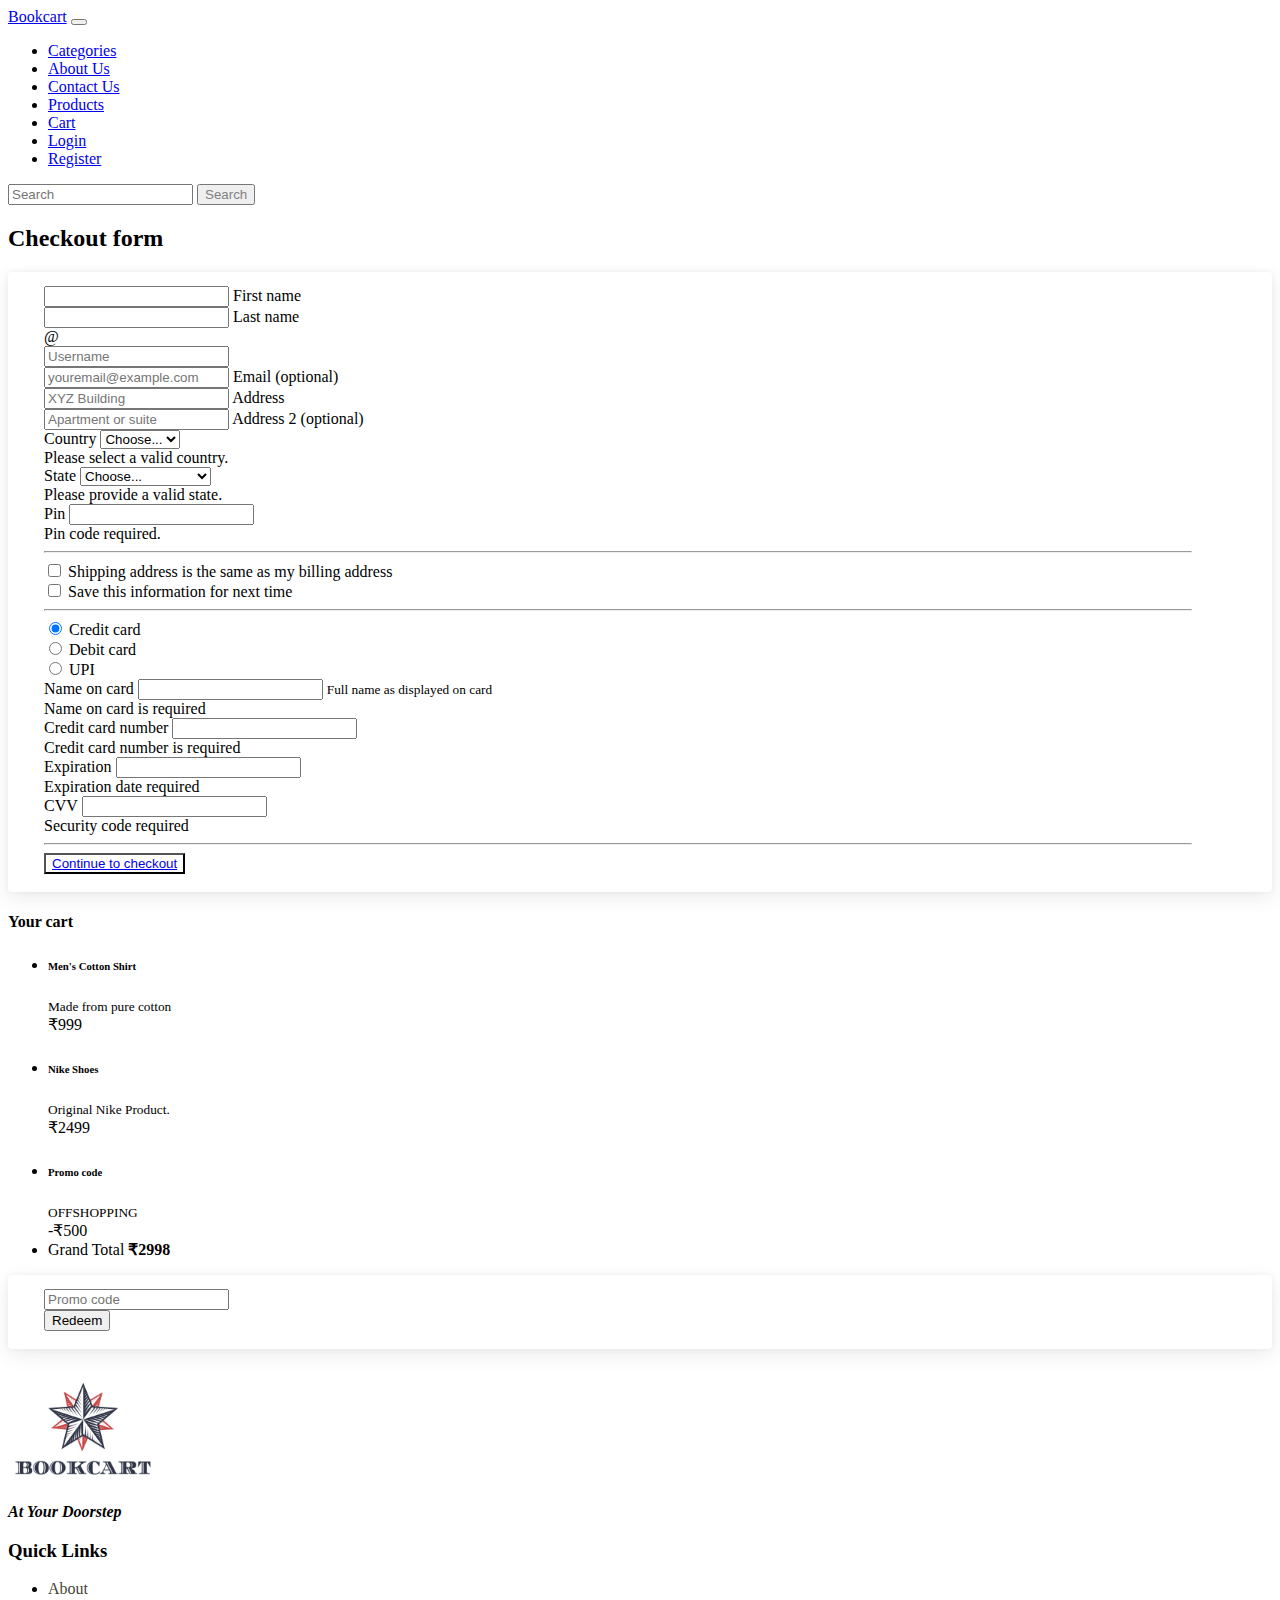
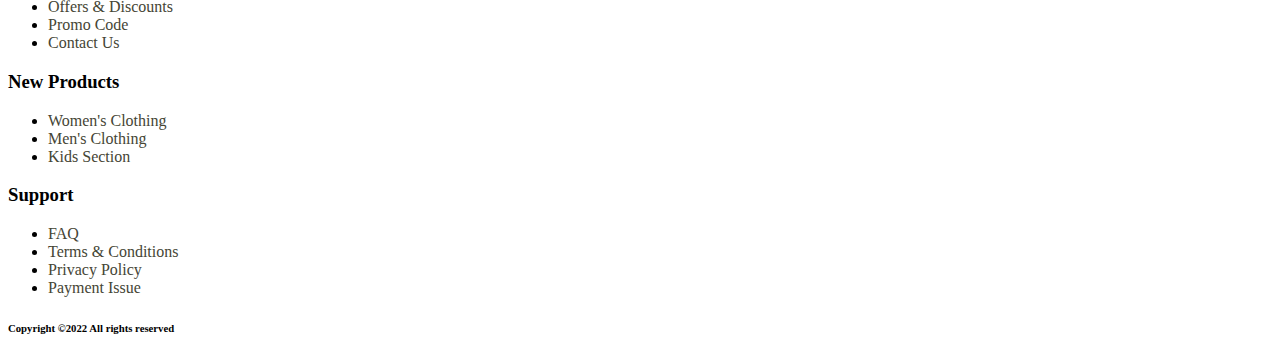
<file: checkout.html>
<!doctype html>
<html lang="en">
<head>
    <!-- Required meta tags -->
    <meta charset="utf-8">
    <meta name="viewport" content="width=device-width, initial-scale=1, shrink-to-fit=no">

    <!-- Bootstrap CSS -->
    <link rel="stylesheet" href="https://cdn.jsdelivr.net/npm/bootstrap@4.5.3/dist/css/bootstrap.min.css" integrity="sha384-TX8t27EcRE3e/ihU7zmQxVncDAy5uIKz4rEkgIXeMed4M0jlfIDPvg6uqKI2xXr2" crossorigin="anonymous">
    
    <!-- Font Awesome -->
    <link rel="stylesheet" href="https://pro.fontawesome.com/releases/v5.10.0/css/all.css" integrity="sha384-AYmEC3Yw5cVb3ZcuHtOA93w35dYTsvhLPVnYs9eStHfGJvOvKxVfELGroGkvsg+p" crossorigin="anonymous"/>

    <!-- Own Stylesheet -->
    <link rel="stylesheet" type="text/css" href="css/style.css">

    <title>E-Commerce</title>
</head>
<body id="top">

<!-- ===================== Navbar ========================= -->
 
  <section class="header_menu" id="header_menu">
    <div class="container-fluid px-0 shadow">
      <nav class="navbar navbar-expand-lg navbar-light bg-light">
        <a class="navbar-brand" href="index.html">Bookcart</a>
          <button class="navbar-toggler" type="button" data-toggle="collapse" data-target="#navbarSupportedContent" aria-controls="navbarSupportedContent" aria-expanded="false" aria-label="Toggle navigation">
            <span class="navbar-toggler-icon"></span>
          </button>

        <div class="collapse navbar-collapse" id="navbarSupportedContent">
          <ul class="navbar-nav mr-auto">
          <li class="nav-item">
            <a class="nav-link" href="categories.html">Categories</a>
          </li>
          <li class="nav-item">
            <a class="nav-link" href="about.html">About Us</a>
          </li>
          <li class="nav-item">
            <a class="nav-link" href="contact.html">Contact Us</a>
          </li>
          <li class="nav-item">
            <a class="nav-link" href="product.html">Products</a>
          </li>
          <li class="nav-item active">
            <a class="nav-link" href="cart.html">Cart</a>
          </li>
          <li class="nav-item active">
            <a class="nav-link" href="login.html">Login</a>
          </li>
          <li class="nav-item active">
            <a class="nav-link" href="registration.html">Register</a>
          </li>
      </ul>
        <form class="form-inline my-2 my-lg-0">
        <input class="form-control mr-sm-2" type="search" placeholder="Search" aria-label="Search">
        <button class="btn btn-outline-success my-2 my-sm-0" type="submit"><a href="search.html" style="text-decoration: none; color: grey;">Search</a></button>
        </form>
        </div>
      </nav>
    </div>
  </section>

 <!-- ================================= Checkout Form =================================== -->
  <main class="mt-5 pt-4">
    <div class="container wow fadeIn">

      <!-- Heading -->
      <h2 class="my-5 h2 text-center">Checkout form</h2>

      <!--Grid row-->
      <div class="row">

        <!--Grid column-->
        <div class="col-md-8 mb-4">

          <!--Card-->
          <div class="card">

            <!--Card content-->
            <form class="card-body">

              <!--Grid row-->
              <div class="row">

                <!--Grid column-->
                <div class="col-md-6 mb-2">

                  <!--firstName-->
                  <div class="md-form ">
                    <input type="text" id="firstName" class="form-control">
                    <label for="firstName" class="">First name</label>
                  </div>

                </div>
                <!--Grid column-->

                <!--Grid column-->
                <div class="col-md-6 mb-2">

                  <!--lastName-->
                  <div class="md-form">
                    <input type="text" id="lastName" class="form-control">
                    <label for="lastName" class="">Last name</label>
                  </div>

                </div>
                <!--Grid column-->

              </div>
              <!--Grid row-->

              <!--Username-->
              <div class="md-form input-group pl-0 mb-5">
                <div class="input-group-prepend">
                  <span class="input-group-text" id="basic-addon1">@</span>
                </div>
                <input type="text" class="form-control py-0" placeholder="Username" aria-describedby="basic-addon1">
              </div>

              <!--email-->
              <div class="md-form mb-5">
                <input type="text" id="email" class="form-control" placeholder="youremail@example.com">
                <label for="email" class="">Email (optional)</label>
              </div>

              <!--address-->
              <div class="md-form mb-5">
                <input type="text" id="address" class="form-control" placeholder="XYZ Building">
                <label for="address" class="">Address</label>
              </div>

              <!--address-2-->
              <div class="md-form mb-5">
                <input type="text" id="address-2" class="form-control" placeholder="Apartment or suite">
                <label for="address-2" class="">Address 2 (optional)</label>
              </div>

              <!--Grid row-->
              <div class="row">

                <!--Grid column-->
                <div class="col-lg-4 col-md-12 mb-4">

                  <label for="country">Country</label>
                  <select class="custom-select d-block w-100" id="country" required>
                    <option value="">Choose...</option>
                    <option>India</option>
                  </select>
                  <div class="invalid-feedback">
                    Please select a valid country.
                  </div>

                </div>
                <!--Grid column-->

                <!--Grid column-->
                <div class="col-lg-4 col-md-6 mb-4">

                  <label for="state">State</label>
                  <select class="custom-select d-block w-100" id="state" required>
                    <option value="">Choose...</option>
                    <option>J&K</option>
                    <option>Himachal Pradesh</option>
                    <option>Punjab</option>
                    <option>Uttarakhand</option>
                    <option>Haryana</option>
                  </select>
                  <div class="invalid-feedback">
                    Please provide a valid state.
                  </div>

                </div>
                <!--Grid column-->

                <!--Grid column-->
                <div class="col-lg-4 col-md-6 mb-4">

                  <label for="zip">Pin</label>
                  <input type="text" class="form-control" id="zip" placeholder="" required>
                  <div class="invalid-feedback">
                    Pin code required.
                  </div>

                </div>
                <!--Grid column-->

              </div>
              <!--Grid row-->

              <hr>

              <div class="custom-control custom-checkbox">
                <input type="checkbox" class="custom-control-input" id="same-address">
                <label class="custom-control-label" for="same-address">Shipping address is the same as my billing address</label>
              </div>
              <div class="custom-control custom-checkbox">
                <input type="checkbox" class="custom-control-input" id="save-info">
                <label class="custom-control-label" for="save-info">Save this information for next time</label>
              </div>

              <hr>

              <div class="d-block my-3">
                <div class="custom-control custom-radio">
                  <input id="credit" name="paymentMethod" type="radio" class="custom-control-input" checked required>
                  <label class="custom-control-label" for="credit">Credit card</label>
                </div>
                <div class="custom-control custom-radio">
                  <input id="debit" name="paymentMethod" type="radio" class="custom-control-input" required>
                  <label class="custom-control-label" for="debit">Debit card</label>
                </div>
                <div class="custom-control custom-radio">
                  <input id="UPI" name="paymentMethod" type="radio" class="custom-control-input" required>
                  <label class="custom-control-label" for="UPI">UPI</label>
                </div>
              </div>
              <div class="row">
                <div class="col-md-6 mb-3">
                  <label for="cc-name">Name on card</label>
                  <input type="text" class="form-control" id="cc-name" placeholder="" required>
                  <small class="text-muted">Full name as displayed on card</small>
                  <div class="invalid-feedback">
                    Name on card is required
                  </div>
                </div>
                <div class="col-md-6 mb-3">
                  <label for="cc-number">Credit card number</label>
                  <input type="text" class="form-control" id="cc-number" placeholder="" required>
                  <div class="invalid-feedback">
                    Credit card number is required
                  </div>
                </div>
              </div>
              <div class="row">
                <div class="col-md-3 mb-3">
                  <label for="cc-expiration">Expiration</label>
                  <input type="text" class="form-control" id="cc-expiration" placeholder="" required>
                  <div class="invalid-feedback">
                    Expiration date required
                  </div>
                </div>
                <div class="col-md-3 mb-3">
                  <label for="cc-expiration">CVV</label>
                  <input type="text" class="form-control" id="cc-cvv" placeholder="" required>
                  <div class="invalid-feedback">
                    Security code required
                  </div>
                </div>
              </div>
              <hr class="mb-4">
              <button class="btn btn-primary btn-lg btn-block" type="submit" style="background-color: #fff;"><a href="page2.html">Continue to checkout</a></button>

            </form>

          </div>

        </div>

        <div class="col-md-4 mb-4">

          <!-- Heading -->
          <h4 class="d-flex justify-content-between align-items-center mb-3">
            <span class="text-muted">Your cart</span>
            
          </h4>

          <!-- Cart -->
          <ul class="list-group mb-3 z-depth-1">
            <li class="list-group-item d-flex justify-content-between lh-condensed">
              <div>
                <h6 class="my-0">Men's Cotton Shirt</h6>
                <small class="text-muted">Made from pure cotton</small>
              </div>
              <span class="text-muted">₹999</span>
            </li>
            <li class="list-group-item d-flex justify-content-between lh-condensed">
              <div>
                <h6 class="my-0">Nike Shoes</h6>
                <small class="text-muted">Original Nike Product.</small>
              </div>
              <span class="text-muted">₹2499</span>
            </li>
            <li class="list-group-item d-flex justify-content-between bg-light">
              <div class="text-success">
                <h6 class="my-0">Promo code</h6>
                <small>OFFSHOPPING</small>
              </div>
              <span class="text-success">-₹500</span>
            </li>
            <li class="list-group-item d-flex justify-content-between">
              <span>Grand Total</span>
              <strong>₹2998</strong>
            </li>
          </ul>
          
          <form class="card p-2">
            <div class="input-group">
              <input type="text" class="form-control" placeholder="Promo code" aria-label="Recipient's username" aria-describedby="basic-addon2">
              <div class="input-group-append">
                <button class="btn btn-secondary btn-md waves-effect m-0" type="button">Redeem</button>
              </div>
            </div>
          </form>

        </div>

      </div>

    </div>
  </main>
    
<!-- ============================== Footer =============================== -->

<section class="footer_section pt-5 pb-2" id="footer_section">
  <footer>
    <div class="container-fluid">
      <div class="row">
        <div class="col-md-3 col-6 pl-5 pl-small-15">
          <div class="footer_title">
            <a href="index.html"><img src="img/logo.png" width="150px"
            class="img img-fluid" alt="logo"></a>
          </div>
          <div>
          <b><i>At Your Doorstep</i></b>
          </div>
        </div>
        <div class="col-md-3 col-6">
          <div class="footer_title pt-3 mb-3">
          <h3>Quick Links</h3>
          </div>
          <div class="footer_links">
          <ul>
          <li><a href="about.html">About</a></li>
          <li><a href="javascript:;">Offers & Discounts</a></li>
          <li><a href="checkout.html">Promo Code</a></li>
          <li><a href="contact.html">Contact Us</a></li>
          </ul>
          </div>
        </div>
        <div class="col-md-3 col-6">
          <div class="footer_title pt-3 mb-3">
          <h3>New Products</h3>
        </div>
        <div class="footer_links">
        <ul>
        <li><a href="javascript:;">Women's Clothing</a></li>
        <li><a href="javascript:;">Men's Clothing</a></li>
        <li><a href="javascript:;">Kids Section</a></li>
        </ul>
       </div>
      </div>
    <div class="col-md-3 col-6">
      <div class="footer_title pt-3 mb-3">
      <h3>Support</h3>
      </div>
      <div class="footer_links">
      <ul>
      <li><a href="javascript:;">FAQ</a></li>
      <li><a href="javascript:;">Terms & Conditions</a></li>
      <li><a href="javascript:;">Privacy Policy</a></li>
      <li><a href="javascript:;">Payment Issue</a></li>
      </ul>
      </div>
    </div>
  </div>
</div>
<div class="border-top">
  <h6 class="text-center mt-3">Copyright ©2022 All rights reserved
  </h6>
</div>
</footer>
</section>
<div class="backtop">
  <a id="button" href="#top" class="btn btn-lg btn-outline-danger" role="button">
    <i class="fas fa-chevron-up text-dark"></i>
  </a>
</div>


    <script src="https://code.jquery.com/jquery-3.5.1.slim.min.js" integrity="sha384-DfXdz2htPH0lsSSs5nCTpuj/zy4C+OGpamoFVy38MVBnE+IbbVYUew+OrCXaRkfj" crossorigin="anonymous"></script>
    <script src="https://cdn.jsdelivr.net/npm/bootstrap@4.5.3/dist/js/bootstrap.bundle.min.js" integrity="sha384-ho+j7jyWK8fNQe+A12Hb8AhRq26LrZ/JpcUGGOn+Y7RsweNrtN/tE3MoK7ZeZDyx" crossorigin="anonymous"></script>

  </body>
</html>
</file>
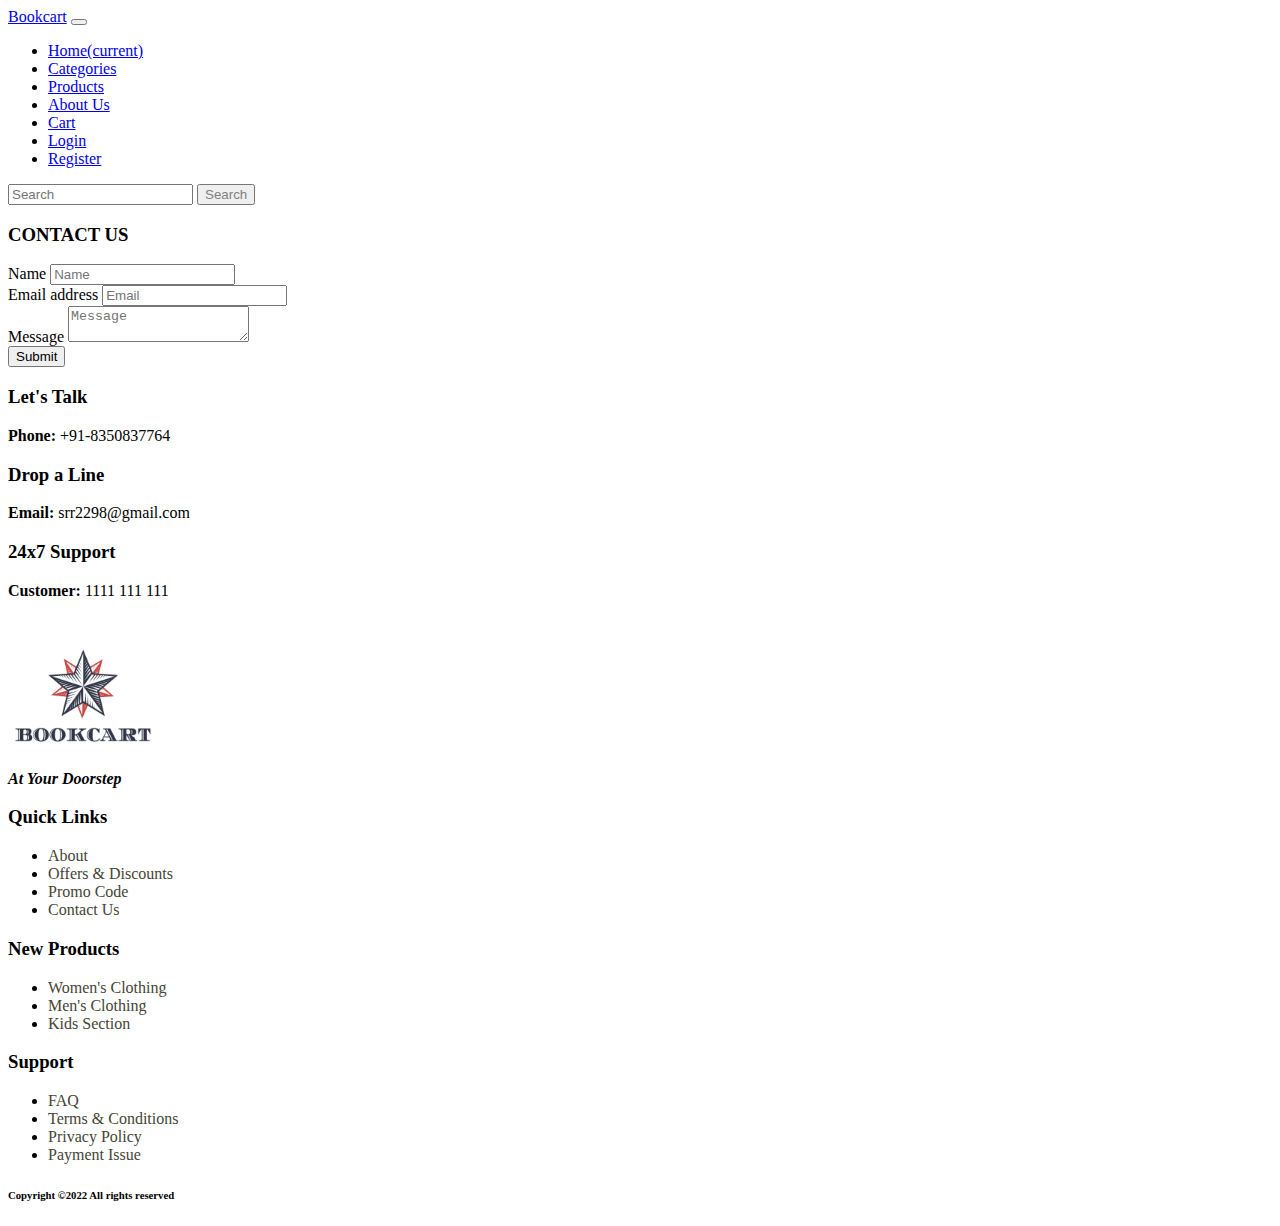
<file: contact.html>
<!doctype html>
<html lang="en">
<head>
    <!-- Required meta tags -->
    <meta charset="utf-8">
    <meta name="viewport" content="width=device-width, initial-scale=1, shrink-to-fit=no">

    <!-- Bootstrap CSS -->
    <link rel="stylesheet" href="https://cdn.jsdelivr.net/npm/bootstrap@4.5.3/dist/css/bootstrap.min.css" integrity="sha384-TX8t27EcRE3e/ihU7zmQxVncDAy5uIKz4rEkgIXeMed4M0jlfIDPvg6uqKI2xXr2" crossorigin="anonymous">
    
    <!-- Font Awesome -->
    <link rel="stylesheet" href="https://pro.fontawesome.com/releases/v5.10.0/css/all.css" integrity="sha384-AYmEC3Yw5cVb3ZcuHtOA93w35dYTsvhLPVnYs9eStHfGJvOvKxVfELGroGkvsg+p" crossorigin="anonymous"/>

    <!-- Own Stylesheet -->
    <link rel="stylesheet" type="text/css" href="css/style.css">

    <title>E-Commerce</title>
</head>
<body id="top">

 <!-- ===================== Navbar ========================= -->
 
  <section class="header_menu" id="header_menu">
    <div class="container-fluid px-0 shadow">
      <nav class="navbar navbar-expand-lg navbar-light bg-light">
        <a class="navbar-brand" href="index.html">Bookcart</a>
          <button class="navbar-toggler" type="button" data-toggle="collapse" data-target="#navbarSupportedContent" aria-controls="navbarSupportedContent" aria-expanded="false" aria-label="Toggle navigation">
            <span class="navbar-toggler-icon"></span>
          </button>

        <div class="collapse navbar-collapse" id="navbarSupportedContent">
          <ul class="navbar-nav mr-auto">
          <li class="nav-item active">
          <a class="nav-link" href="index.html">Home<span class="sr-only">(current)</span></a>
          </li>
          <li class="nav-item">
            <a class="nav-link" href="categories.html">Categories</a>
          </li>
          <li class="nav-item">
            <a class="nav-link" href="product.html">Products</a>
          </li>
          <li class="nav-item">
            <a class="nav-link" href="about.html">About Us</a>
          </li>
          <li class="nav-item active">
            <a class="nav-link" href="cart.html">Cart</a>
          </li>
          <li class="nav-item active">
            <a class="nav-link" href="login.html">Login</a>
          </li>
          <li class="nav-item active">
            <a class="nav-link" href="registration.html">Register</a>
          </li>
      </ul>
        <form class="form-inline my-2 my-lg-0">
        <input class="form-control mr-sm-2" type="search" placeholder="Search" aria-label="Search">
        <button class="btn btn-outline-success my-2 my-sm-0" type="submit"><a href="search.html" style="text-decoration: none; color: grey;">Search</a></button>
        </form>
        </div>
      </nav>
    </div>
  </section>

<!-- ==============contact starts here============== -->
<section class="contact py-5 my-5" id="contact">

<div class="row">
<div class="col-md-8 col-10 mx-auto mb-3 my-5 py-5 border shadow">
<h3 class="text-center mb-3">CONTACT US</h3>
<form action="contact.html" method="POST" id="form" onsubmit="return formValidation();">
<div class="form-group">
<label>Name</label>
<input name="name" id="name" type="text" placeholder="Name"
class="form-control">
</div>
<div class="form-group">
<label>Email address</label>
<input name="email" id="email" type="email" placeholder="Email"
class="form-control">
</div>
<div class="form-group">
<label>Message</label>
<textarea name="msg" id="msg" class="form-control"
placeholder="Message"></textarea>
</div>
<button type="submit" class="btn btn-primary
btn-block">Submit</button>
</form>
</div>
</div>
</div>
</section>

<div class="container ">
<div class="section_title text-center mb-5">
</div>
<div class="row mb-5">
<div class="col-md-4 col-12">
<div class="border border-success rounded shadow text-center p-3">
<div class="mb-4">
<i class="fas fa-phone-alt fa-3x"></i>
</div>
<div>
<h3>Let's Talk</h3>
<p><b>Phone:</b> +91-8350837764</p>
</div>
</div>
</div>
<div class="col-md-4 col-12">
<div class="border border-success rounded shadow text-center p-3">
<div class="mb-4">
<i class="fas fa-envelope-open fa-3x"></i>
</div>
<div>
<h3>Drop a Line</h3>
<p><b>Email:</b> srr2298@gmail.com</p>
</div>
</div>
</div>
<div class="col-md-4 col-12">
<div class="border border-success rounded shadow text-center p-3">
<div class="mb-4">
<i class="far fa-life-ring fa-3x"></i>
</div>
<div>
<h3>24x7 Support</h3>
<p><b>Customer:</b> 1111 111 111</p>
</div>
</div>
</div>
</div>
</div>
<!-- ============================== Footer =============================== -->

<section class="footer_section pt-5 pb-2" id="footer_section">
  <footer>
    <div class="container-fluid">
      <div class="row">
        <div class="col-md-3 col-6 pl-5 pl-small-15">
          <div class="footer_title">
            <a href="index.html"><img src="img/logo.png" width="150px"
            class="img img-fluid" alt="logo"></a>
          </div>
          <div>
          <b><i>At Your Doorstep</i></b>
          </div>
        </div>
        <div class="col-md-3 col-6">
          <div class="footer_title pt-3 mb-3">
          <h3>Quick Links</h3>
          </div>
          <div class="footer_links">
          <ul>
          <li><a href="about.html">About</a></li>
          <li><a href="javascript:;">Offers & Discounts</a></li>
          <li><a href="checkout.html">Promo Code</a></li>
          <li><a href="contact.html">Contact Us</a></li>
          </ul>
          </div>
        </div>
        <div class="col-md-3 col-6">
          <div class="footer_title pt-3 mb-3">
          <h3>New Products</h3>
        </div>
        <div class="footer_links">
        <ul>
        <li><a href="javascript:;">Women's Clothing</a></li>
        <li><a href="javascript:;">Men's Clothing</a></li>
        <li><a href="javascript:;">Kids Section</a></li>
        </ul>
       </div>
      </div>
    <div class="col-md-3 col-6">
      <div class="footer_title pt-3 mb-3">
      <h3>Support</h3>
      </div>
      <div class="footer_links">
      <ul>
      <li><a href="javascript:;">FAQ</a></li>
      <li><a href="javascript:;">Terms & Conditions</a></li>
      <li><a href="javascript:;">Privacy Policy</a></li>
      <li><a href="javascript:;">Payment Issue</a></li>
      </ul>
      </div>
    </div>
  </div>
</div>
<div class="border-top">
  <h6 class="text-center mt-3">Copyright ©2022 All rights reserved
  </h6>
</div>
</footer>
</section>
<div class="backtop">
  <a id="button" href="#top" class="btn btn-lg btn-outline-danger" role="button">
    <i class="fas fa-chevron-up text-dark"></i>
  </a>
</div>


    <script src="https://code.jquery.com/jquery-3.5.1.slim.min.js" integrity="sha384-DfXdz2htPH0lsSSs5nCTpuj/zy4C+OGpamoFVy38MVBnE+IbbVYUew+OrCXaRkfj" crossorigin="anonymous"></script>
    <script src="https://cdn.jsdelivr.net/npm/bootstrap@4.5.3/dist/js/bootstrap.bundle.min.js" integrity="sha384-ho+j7jyWK8fNQe+A12Hb8AhRq26LrZ/JpcUGGOn+Y7RsweNrtN/tE3MoK7ZeZDyx" crossorigin="anonymous"></script>

<script>

    //form validation with javascript
    function formValidation()
    {
        //Get Value
        var name = document.getElementById('name').value.trim();
        var email = document.getElementById('email').value.trim();
        var msg = document.getElementById('msg').value.trim();

        var isValidForm = true;       

        //Validation Conditions here
        if (name.length < 1) {
            alert("Name is Required!");
            var isValidForm = false;
        }       
        else if (email.length < 1) {
            alert("Email is Required!");
            var isValidForm = false;
        } 
        else if (msg.length < 1) {
            alert("Message is Required!");
            var isValidForm = false;
        }
        else
        {
            isValidForm = true;
        }

        return isValidForm;  //if isValidForm is true then form submits else submission is stopped
        
    }
</script>
</body>
</html>
</file>
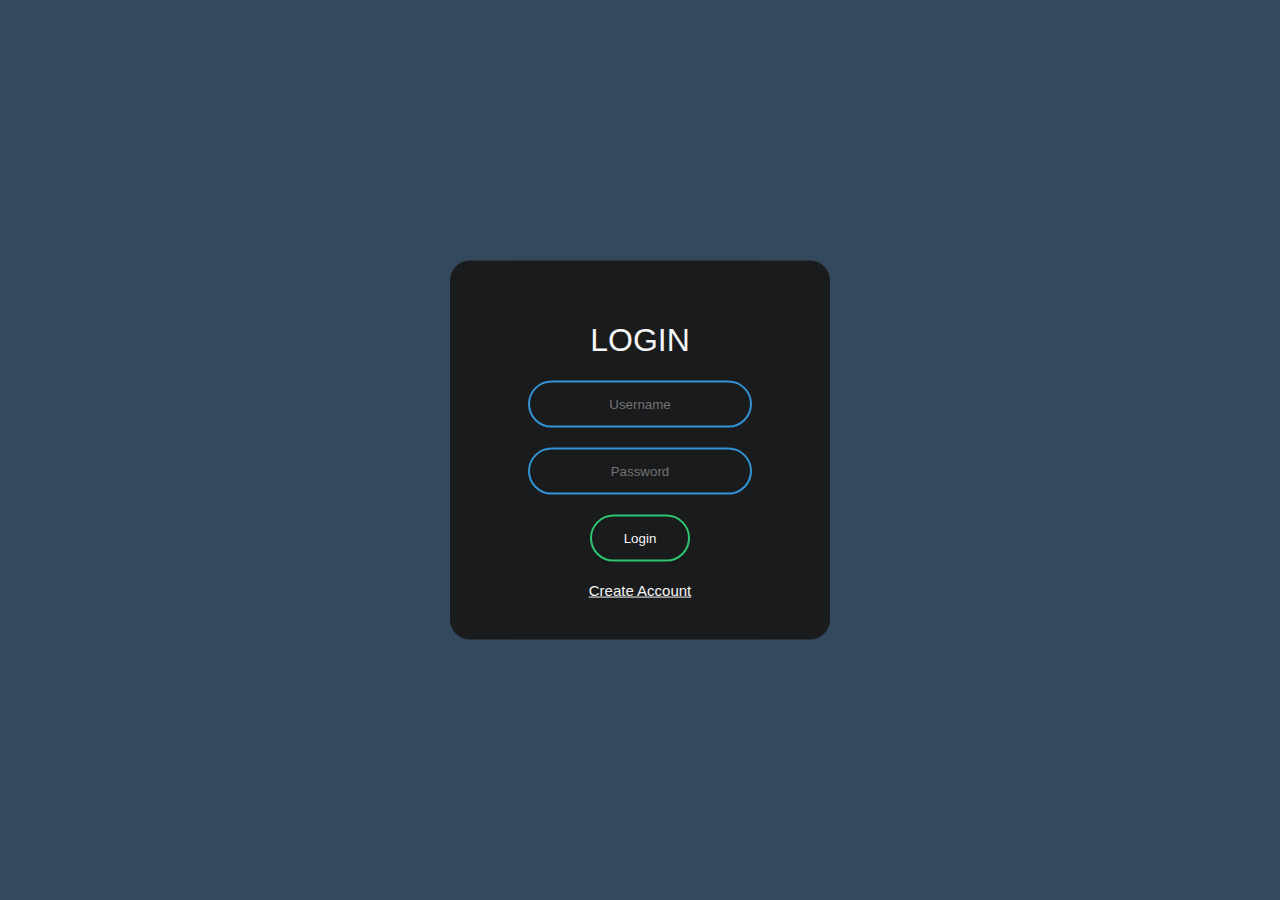
<file: login.html>
<!DOCTYPE html>
<head>
	<meta charset="utf-8">
	<title>Animated Login Form</title>
	<link rel="stylesheet" type="text/css" href="css/style1.css">
</head>
    <body>
	    <Form class="box" href="index.html" method="get">
	    	<h1>Login</h1>
	    	      <input type="text" name="" placeholder="Username">
	    	      <input type="password" name="" placeholder="Password">
	    	      <input type="submit" name="" value="Login">
	              <a href="registration.html" style="text-decoration: underline;">Create Account</a>
	          </Form>
</body>
</html>
</file>
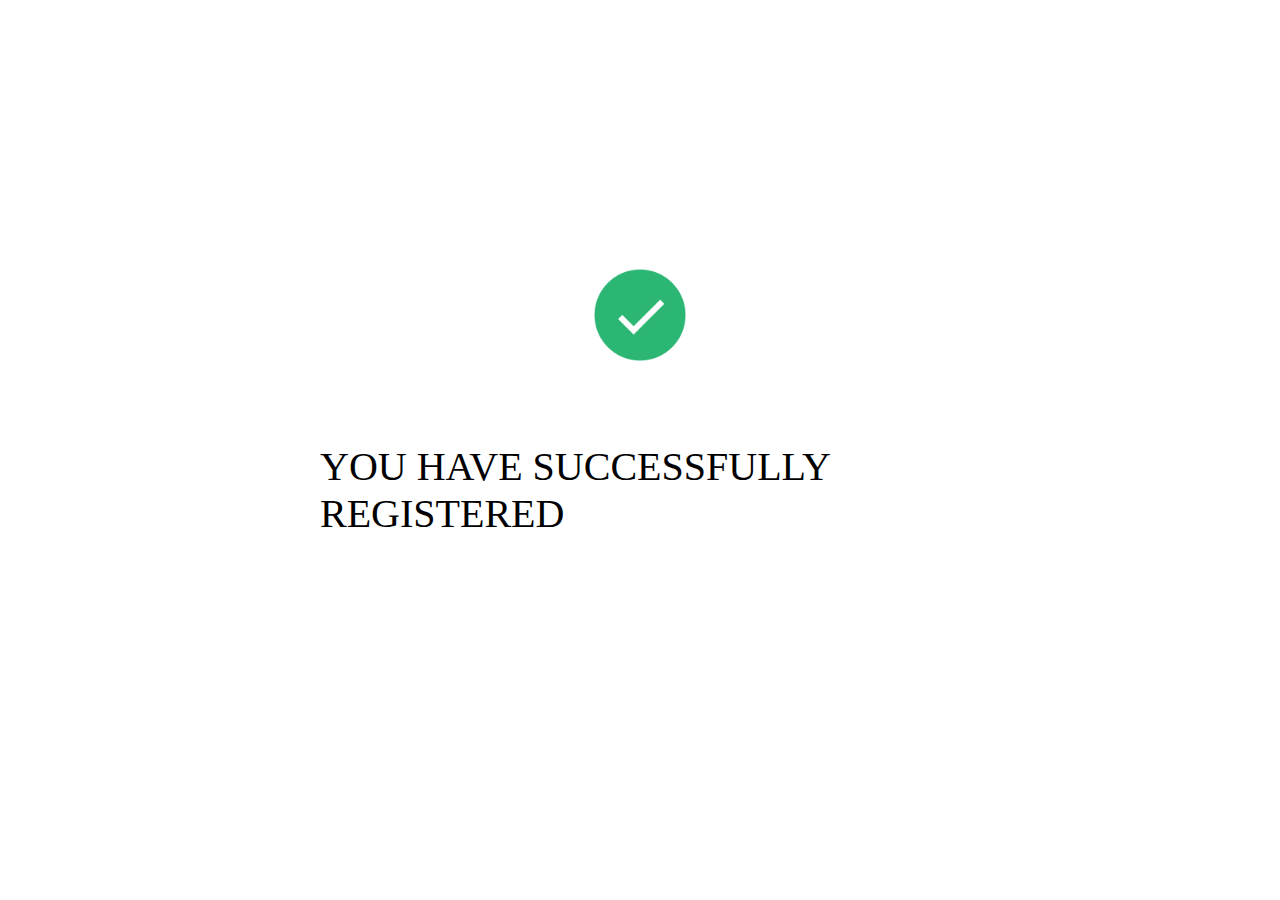
<file: page.html>
<!DOCTYPE html>
<html>
<head>
	<title>Successfully Signed Up</title>
	<meta http-equiv="refresh" content="2; url='index.html'">
	<style type="text/css">
	 img{ 
	 	position: absolute;
	 	top: 35%;
	 	left: 50%;
	 	transform: translate(-50%,-50%);
	 	width: 100px;
	 	height: 100px;
	 }	
	 p{
	 	position: absolute;
	 	top: 50%;
	 	left: 50%;
	 	transform: translate(-50%,-50%);
	 	font-size: 40px;
	 }
	</style>
</head>
<body>
     <img src="img/tick.png">
     <p>
     	YOU HAVE SUCCESSFULLY REGISTERED
     </p>
</body>
</html>
</file>
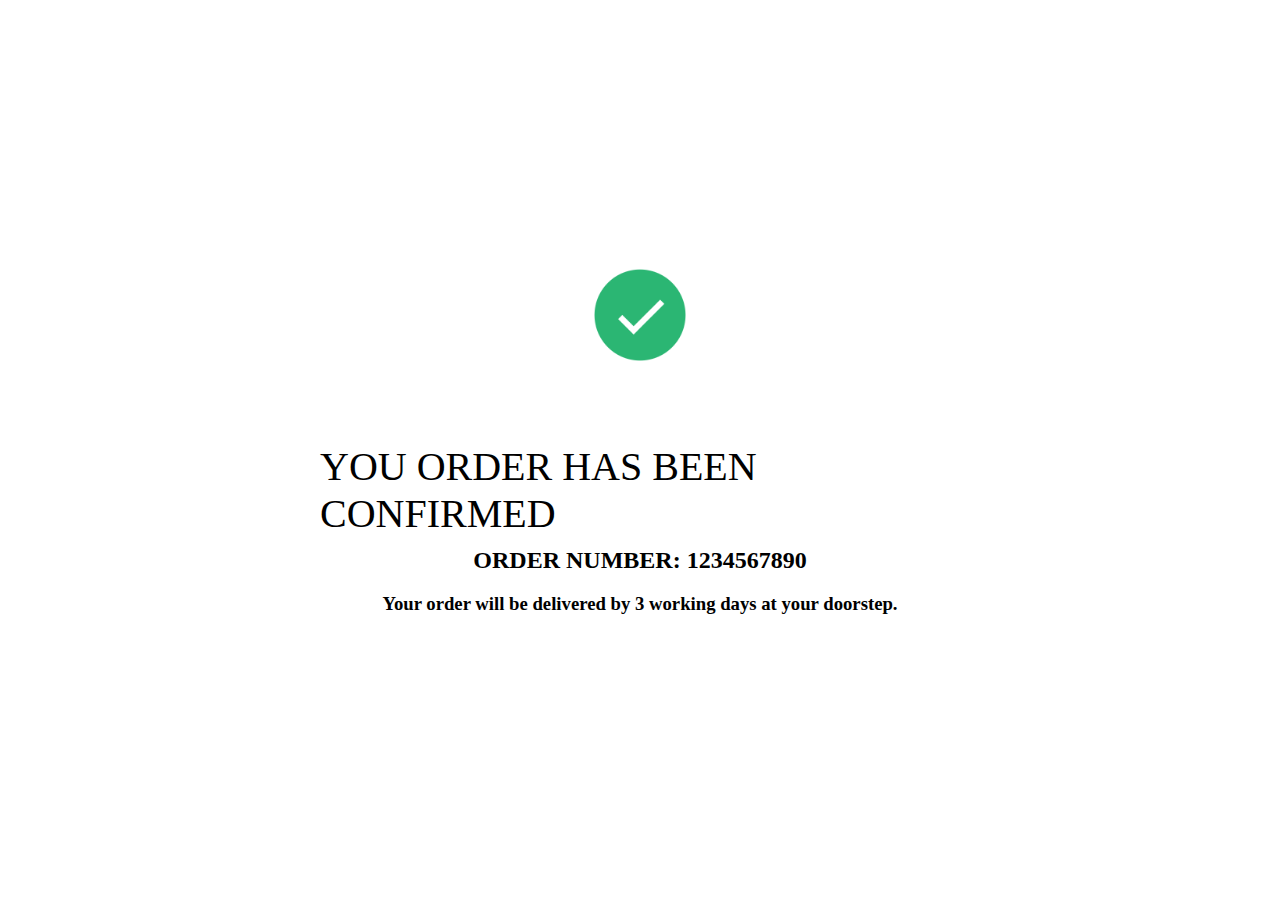
<file: page2.html>
<!DOCTYPE html>
<html>
<head>
	<title>Successfully Signed Up</title>
	<meta http-equiv="refresh" content="2; url='index.html'">
	<style type="text/css">
	 img{ 
	 	position: absolute;
	 	top: 35%;
	 	left: 50%;
	 	transform: translate(-50%,-50%);
	 	width: 100px;
	 	height: 100px;
	 }	
	 p{
	 	position: absolute;
	 	top: 50%;
	 	left: 50%;
	 	transform: translate(-50%,-50%);
	 	font-size: 40px;
	 }
	 h2{
	 	position: absolute;
	 	top:60%;
	 	left: 50%;
	 	transform: translate(-50%,-50%);
	 }
	 h3{
	 	position: absolute;
	 	top: 65%;
	 	left: 50%;
	 	transform: translate(-50%,-50%);
	 }
	</style>
</head>
<body>
     <img src="img/tick.png">
     <p>
     	YOU ORDER HAS BEEN CONFIRMED
     </p>
     <h2>
     	ORDER NUMBER: 1234567890
     </h2>
     <h3>
     	Your order will be delivered by 3 working days at your doorstep.
     </h3>
</body>
</html>
</file>
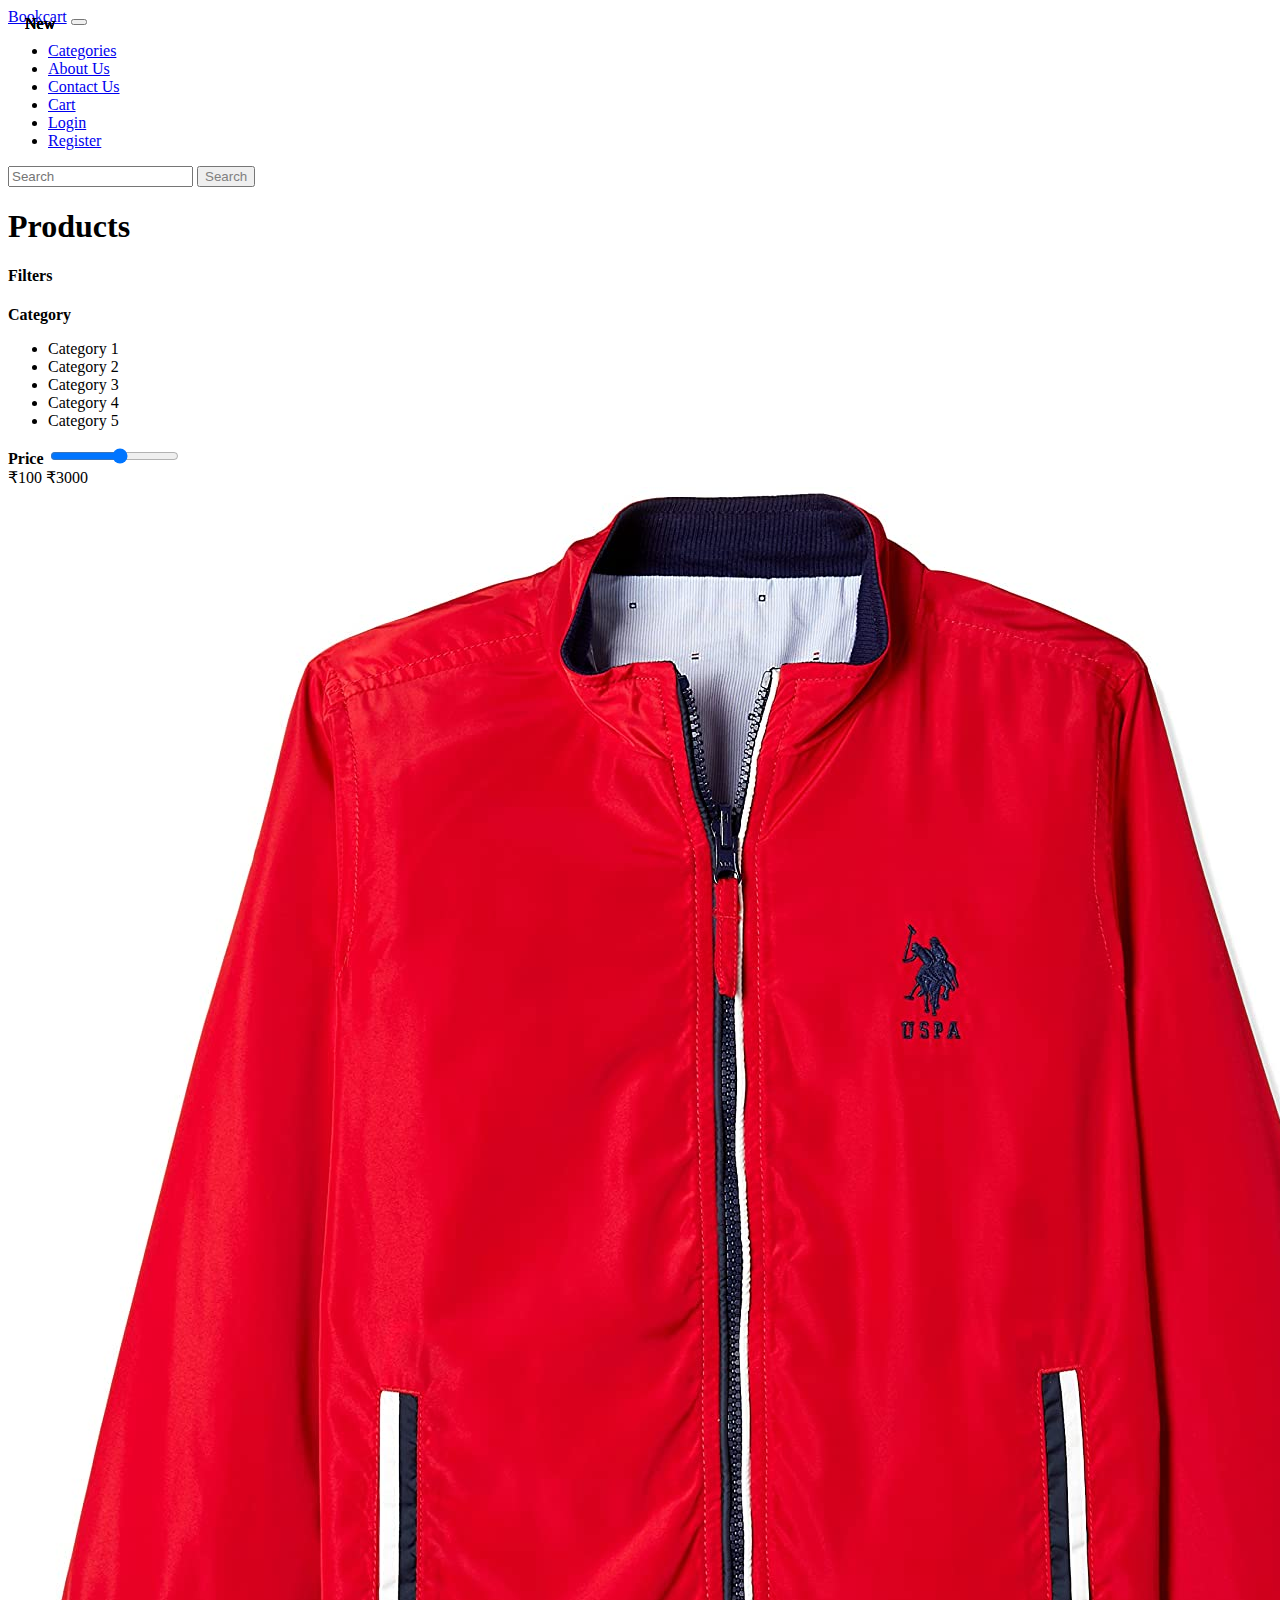
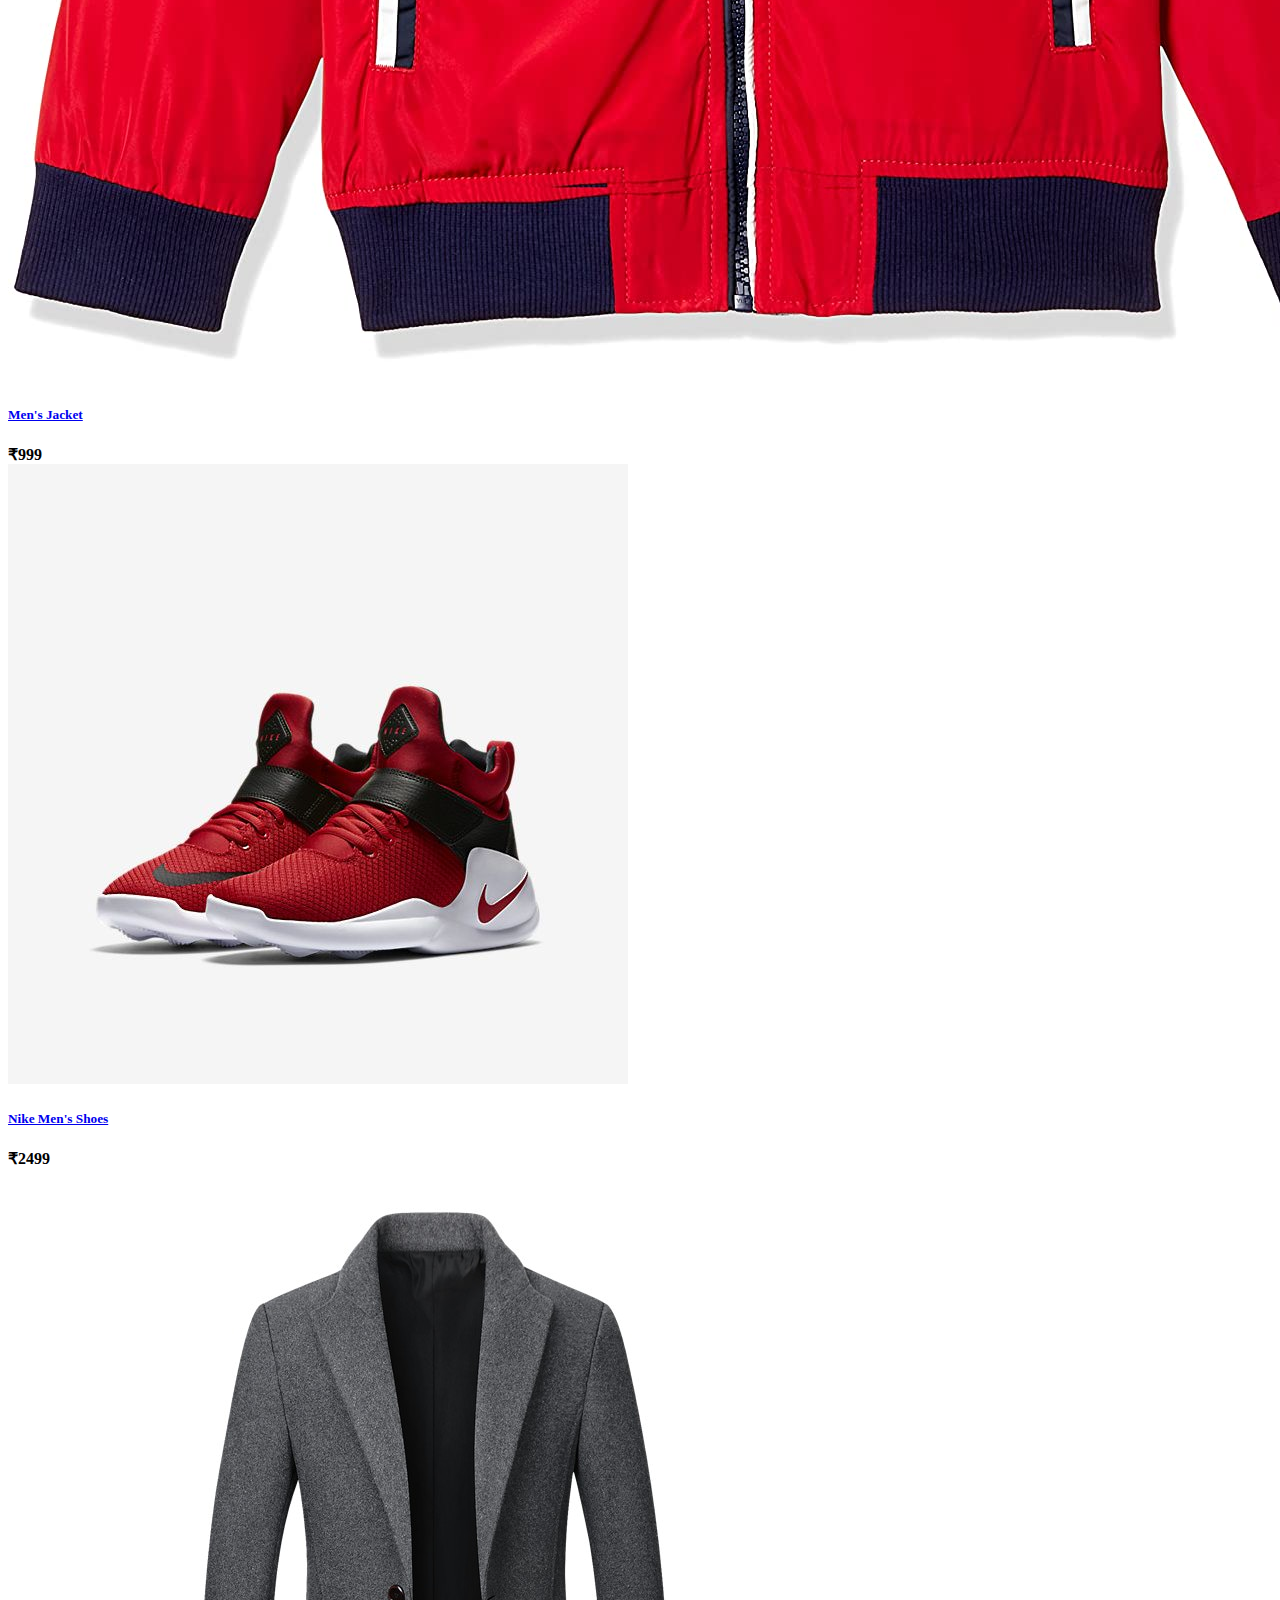
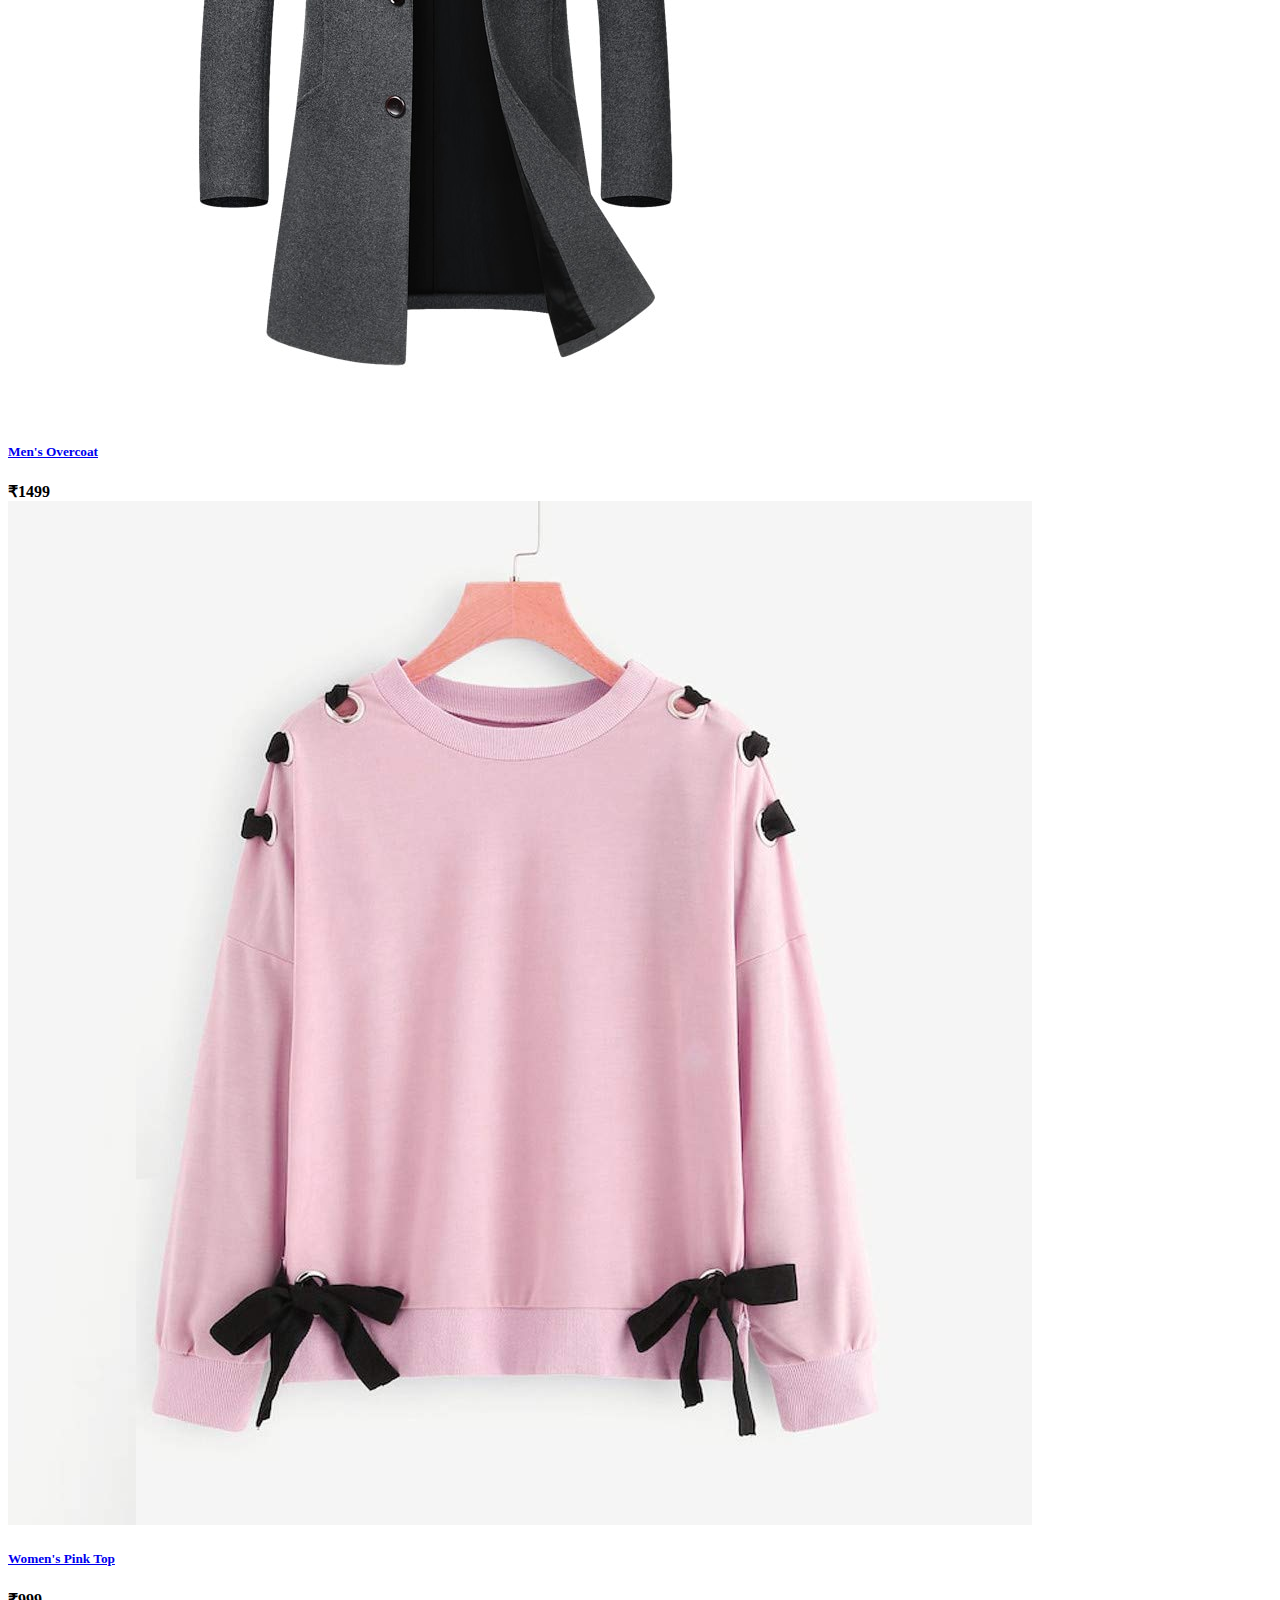
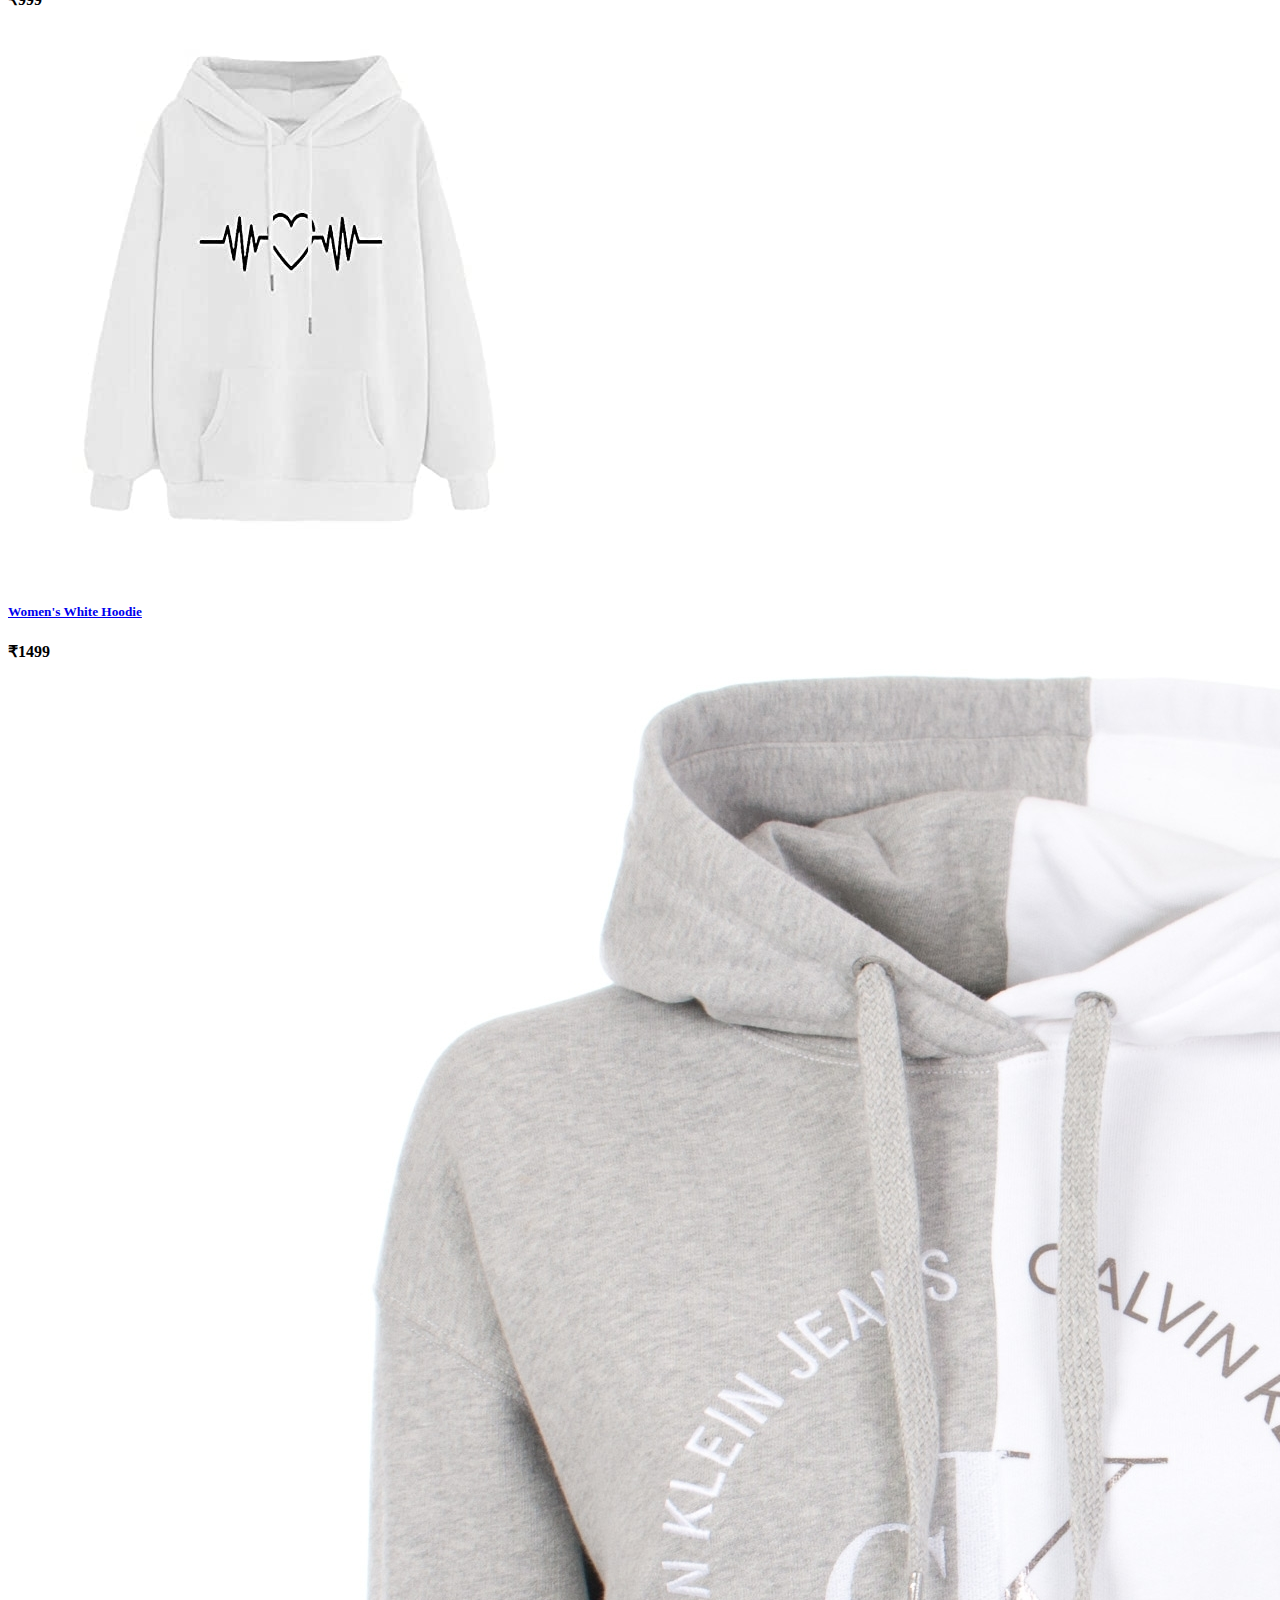
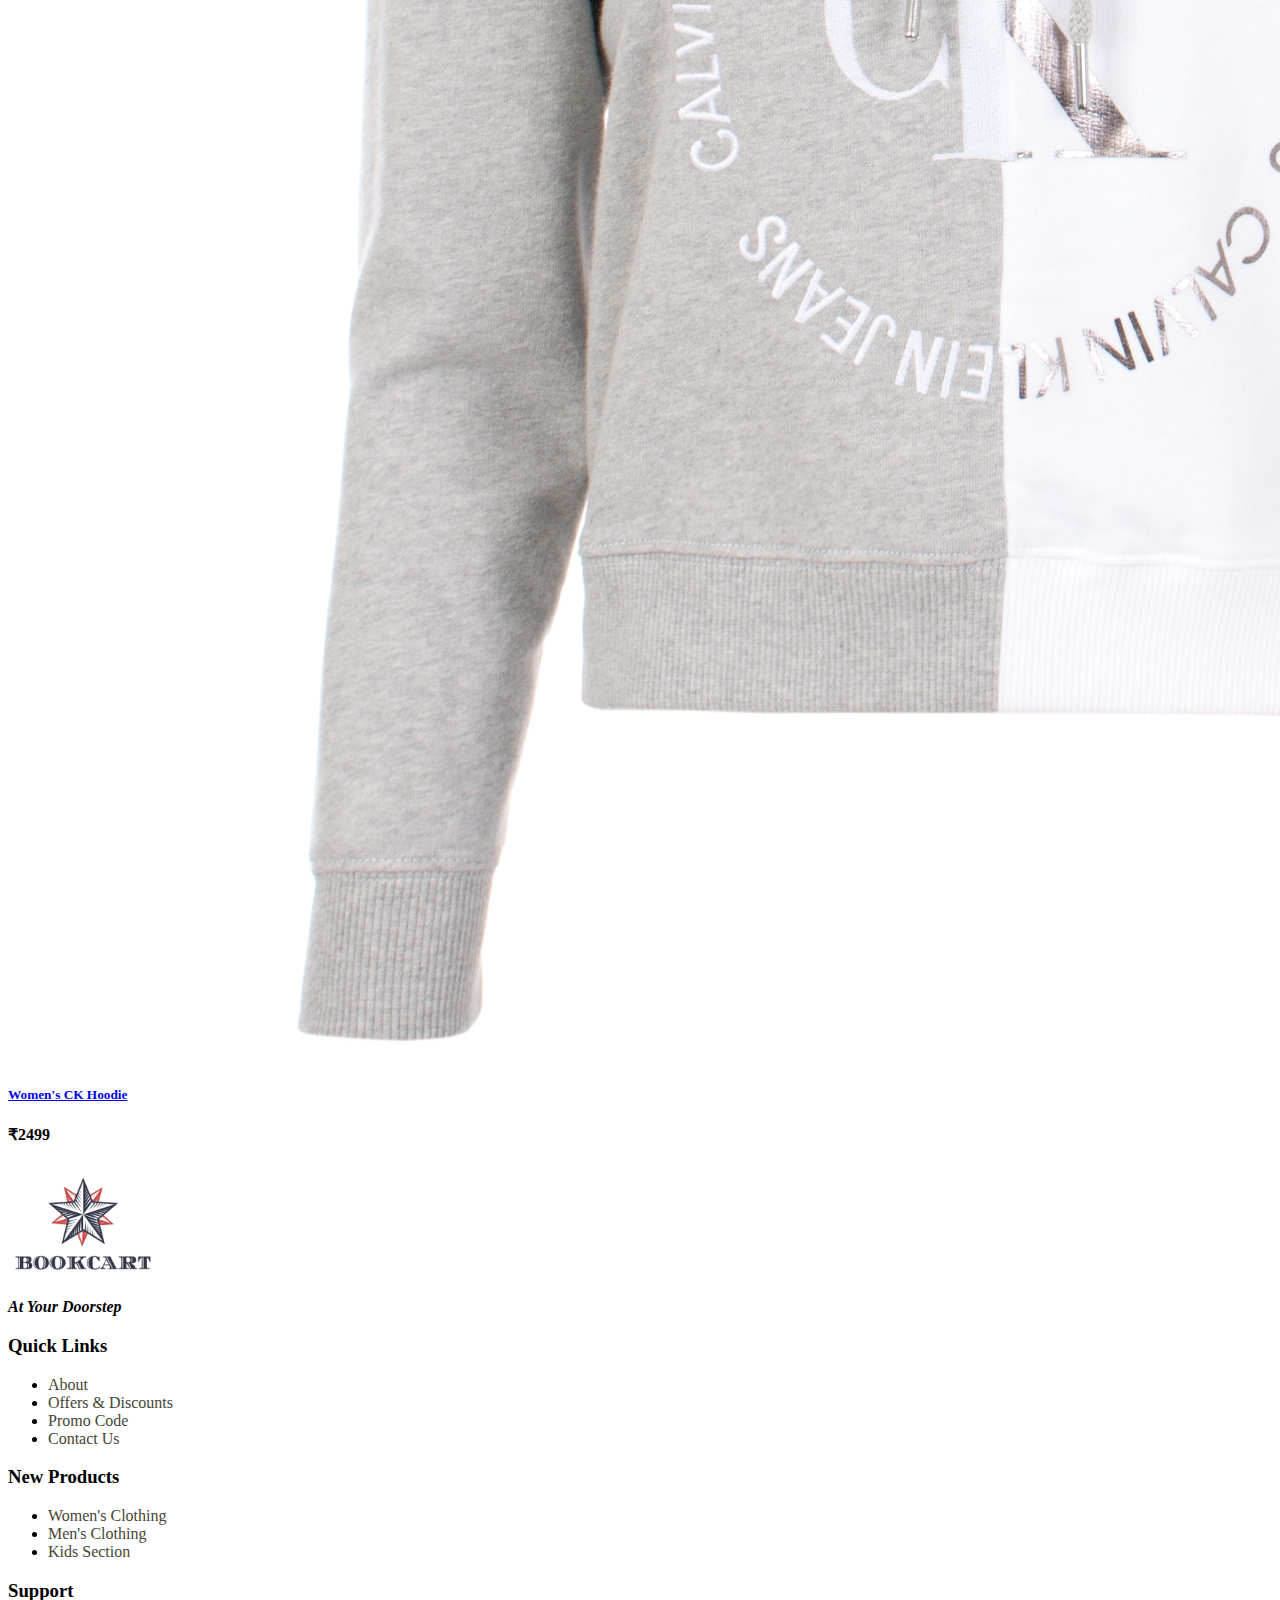
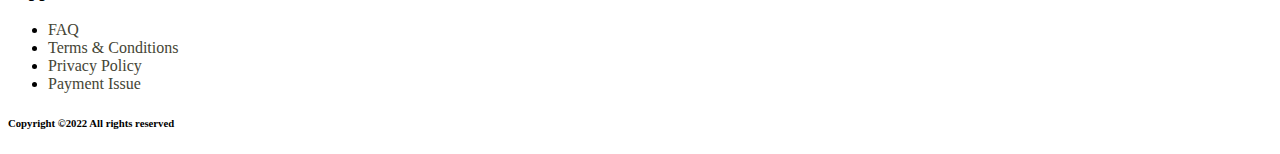
<file: product.html>
<!doctype html>
<html lang="en">
<head>
    <!-- Required meta tags -->
    <meta charset="utf-8">
    <meta name="viewport" content="width=device-width, initial-scale=1, shrink-to-fit=no">

    <!-- Bootstrap CSS -->
    <link rel="stylesheet" href="https://cdn.jsdelivr.net/npm/bootstrap@4.5.3/dist/css/bootstrap.min.css" integrity="sha384-TX8t27EcRE3e/ihU7zmQxVncDAy5uIKz4rEkgIXeMed4M0jlfIDPvg6uqKI2xXr2" crossorigin="anonymous">
    
    <!-- Font Awesome -->
    <link rel="stylesheet" href="https://pro.fontawesome.com/releases/v5.10.0/css/all.css" integrity="sha384-AYmEC3Yw5cVb3ZcuHtOA93w35dYTsvhLPVnYs9eStHfGJvOvKxVfELGroGkvsg+p" crossorigin="anonymous"/>

    <!-- Own Stylesheet -->
    <link rel="stylesheet" type="text/css" href="css/style.css">

    <title>E-Commerce</title>
</head>
<body id="top">
 <!-- ===================== Navbar ========================= -->
 
  <section class="header_menu" id="header_menu">
    <div class="container-fluid px-0 shadow">
      <nav class="navbar navbar-expand-lg navbar-light bg-light">
        <a class="navbar-brand" href="index.html">Bookcart</a>
          <button class="navbar-toggler" type="button" data-toggle="collapse" data-target="#navbarSupportedContent" aria-controls="navbarSupportedContent" aria-expanded="false" aria-label="Toggle navigation">
            <span class="navbar-toggler-icon"></span>
          </button>

        <div class="collapse navbar-collapse" id="navbarSupportedContent">
          <ul class="navbar-nav mr-auto">
          <li class="nav-item">
            <a class="nav-link" href="categories.html">Categories</a>
          </li>
          <li class="nav-item">
            <a class="nav-link" href="about.html">About Us</a>
          </li>
          <li class="nav-item">
            <a class="nav-link" href="contact.html">Contact Us</a>
          </li>
          <li class="nav-item active">
            <a class="nav-link" href="cart.html">Cart</a>
          </li>
          <li class="nav-item active">
            <a class="nav-link" href="login.html">Login</a>
          </li>
          <li class="nav-item active">
            <a class="nav-link" href="registration.html">Register</a>
          </li>
      </ul>
        <form class="form-inline my-2 my-lg-0">
        <input class="form-control mr-sm-2" type="search" placeholder="Search" aria-label="Search">
        <button class="btn btn-outline-success my-2 my-sm-0" type="submit"><a href="search.html" style="text-decoration: none; color: grey;">Search</a></button>
        </form>
        </div>
      </nav>
    </div>
  </section>

  <!-- =================================== body =================================== -->

<section class="products py-5 my-5" id="products">
  <div class="container ">
    <div class="section_title text-center mb-5">
    <h1 class="text-capitalize">Products</h1>
    </div>

  <!-- ============= Products =============== -->
<div class="row">
      <div class="col-md-3 border-right mb-small-5">
      <h4 class="mb-5 border-bottom">Filters</h4>
        <div class="mb-5">
        <label><b>Category</b></label>
         <ul class="list-group">
         <li class="list-group-item">Category 1</li>
         <li class="list-group-item">Category 2</li>
         <li class="list-group-item">Category 3</li>
         <li class="list-group-item">Category 4</li>
         <li class="list-group-item">Category 5</li>
         </ul>
        </div>
        <div>
        <form>
          <div class="form-group">
          <label><b>Price</b></label>
          <input type="range" min="100" max="1000" step="100"
          class="form-control-range">
          </div>
        </form>
        <div class="d-flex justify-content-between">
        <label>₹100</label>
        <label>₹3000</label>
        </div>
      </div>
</div>
    <div class="col-md-9">
      <div class="row mb-5">
        <div class="col-md-4 col-12">
          <div class="single_product shadow text-center p-1">
            <div class="product_img">
            <a href="product_detail.html"><img
            src="img/Product1.jpg" class="img img-fluid"
            alt="1"></a>
            <div class="new_product">
              <span class="badge py-2 px-3 badge-pill
              badge-danger">New</span>
              </div>
            </div>
              <div class="product-caption my-3">
                <div class="product-ratting">
                <i class="fas fa-star"></i>
                <i class="fas fa-star"></i>
                <i class="fas fa-star"></i>
                <i class="fas fa-star low-star"></i>
                <i class="far fa-star low-star"></i>
                </div>
                <h5><a href="product_detail.html">Men's Jacket</a></h5>
                <div class="price">
                <b><span class="mr-1">₹</span><span>999</span></b>
                </div>
              </div>
            </div>
          </div>
          <div class="col-md-4 col-12">
            <div class="single_product shadow text-center p-1 mt-small-5
            mb-small-5">
              <div class="product_img">
              <a href="product_detail.html"><img
              src="img/Product2.jpg" class="img img-fluid"
              alt="2"></a>
              <div class="new_product">
              <span class="badge py-2 px-3 badge-pill
              badge-danger">New</span>
              </div>
            </div>
            <div class="product-caption my-3">
              <div class="product-ratting">
              <i class="fas fa-star"></i>
              <i class="fas fa-star"></i>
              <i class="fas fa-star"></i>
              <i class="fas fa-star"></i>
              <i class="fas fa-star-half-alt"></i>
              </div>
              <h5><a href="product_detail.html">Nike Men's Shoes</a></h5>
              <div class="price">
              <b><span class="mr-1">₹</span><span>2499</span></b>
              </div>
            </div>
          </div>
        </div>
        <div class="col-md-4 col-12">
          <div class="single_product shadow text-center p-1">
            <div class="product_img">
            <a href="product_detail.html"><img
              src="img/Product3.jpg" class="img img-fluid"
              alt="3"></a>
              <div class="new_product">
              <span class="badge py-2 px-3 badge-pill
              badge-danger">New</span>
              </div>
            </div>
            <div class="product-caption my-3">
              <div class="product-rating">
              <i class="fas fa-star"></i>
              <i class="fas fa-star"></i>
              <i class="fas fa-star"></i>
              <i class="fas fa-star"></i>
              <i class="fas fa-star-half-alt"></i>
              </div>
              <h5><a href="product_detail.html">Men's Overcoat</a></h5>
              <div class="price">
              <b><span class="mr-1">₹</span><span>1499</span></b>
              </div>
            </div>
          </div>
        </div>
      </div>
      <div class="row"> 
        <div class="col-md-4 col-12">
          <div class="single_product shadow text-center p-1">
            <div class="product_img">
            <a href="product_detail.html"><img
            src="img/Product4.jpg" class="img img-fluid"
            alt="4"></a>
              <div class="new_product">
              <span class="badge py-2 px-3 badge-pill
              badge-danger">New</span>
              </div>
            </div>
            <div class="product-caption my-3">
              <div class="product-ratting">
              <i class="fas fa-star"></i>
              <i class="fas fa-star"></i>
              <i class="fas fa-star"></i>
              <i class="fas fa-star"></i>
              <i class="fas fa-star-half-alt"></i>
              </div>
              <h5><a href="product_detail.html">Women's Pink Top</a></h5>
              <div class="price">
              <b><span class="mr-1">₹</span><span>999</span></b>
              </div>
            </div>
          </div>
        </div>
        <div class="col-md-4 col-12">
        <div class="single_product shadow text-center p-1 mt-small-5
        mb-small-5">
<div class="product_img">
<a href="product_detail.html"><img
src="img/Product5.jpg" class="img img-fluid"
alt="5"></a>
<div class="new_product">
<span class="badge py-2 px-3 badge-pill
badge-danger">New</span>
</div>
</div>
<div class="product-caption my-3">
<div class="product-ratting">
    <i class="fas fa-star"></i>
    <i class="fas fa-star"></i>
    <i class="fas fa-star"></i>
    <i class="fas fa-star"></i>
    <i class="fas fa-star-half-alt"></i>
</div>
<h5><a href="product_detail.html">Women's White Hoodie</a></h5>
<div class="price">
<b><span class="mr-1">₹</span><span>1499</span></b>
</div>
</div>
</div>
</div>
<div class="col-md-4 col-12">
<div class="single_product shadow text-center p-1">
<div class="product_img">
<a href="product_detail.html"><img
src="img/Product6.jpg" class="img img-fluid"
alt=""></a>
<div class="new_product">
              <span class="badge py-2 px-3 badge-pill
              badge-danger">New</span>
              </div>
</div>
<div class="product-caption my-3">
<div class="product-ratting">
    <i class="fas fa-star"></i>
    <i class="fas fa-star"></i>
    <i class="fas fa-star"></i>
    <i class="fas fa-star low-star"></i>
    <i class="far fa-star low-star"></i>
</div>
<h5><a href="product_detail.html">Women's CK Hoodie</a></h5>
<div class="price">
<b><span class="mr-1">₹</span><span>2499</span></b>
</div>
</div>
</div>
</div>
</div>
</div>
</div>
</div>


</section>

<!-- ============================== Footer =============================== -->

<section class="footer_section pt-5 pb-2" id="footer_section">
  <footer>
    <div class="container-fluid">
      <div class="row">
        <div class="col-md-3 col-6 pl-5 pl-small-15">
          <div class="footer_title">
            <a href="index.html"><img src="img/logo.png" width="150px"
            class="img img-fluid" alt="logo"></a>
          </div>
          <div>
          <b><i>At Your Doorstep</i></b>
          </div>
        </div>
        <div class="col-md-3 col-6">
          <div class="footer_title pt-3 mb-3">
          <h3>Quick Links</h3>
          </div>
          <div class="footer_links">
          <ul>
          <li><a href="about.html">About</a></li>
          <li><a href="javascript:;">Offers & Discounts</a></li>
          <li><a href="checkout.html">Promo Code</a></li>
          <li><a href="contact.html">Contact Us</a></li>
          </ul>
          </div>
        </div>
        <div class="col-md-3 col-6">
          <div class="footer_title pt-3 mb-3">
          <h3>New Products</h3>
        </div>
        <div class="footer_links">
        <ul>
        <li><a href="javascript:;">Women's Clothing</a></li>
        <li><a href="javascript:;">Men's Clothing</a></li>
        <li><a href="javascript:;">Kids Section</a></li>
        </ul>
       </div>
      </div>
    <div class="col-md-3 col-6">
      <div class="footer_title pt-3 mb-3">
      <h3>Support</h3>
      </div>
      <div class="footer_links">
      <ul>
      <li><a href="javascript:;">FAQ</a></li>
      <li><a href="javascript:;">Terms & Conditions</a></li>
      <li><a href="javascript:;">Privacy Policy</a></li>
      <li><a href="javascript:;">Payment Issue</a></li>
      </ul>
      </div>
    </div>
  </div>
</div>
<div class="border-top">
  <h6 class="text-center mt-3">Copyright ©2022 All rights reserved
  </h6>
</div>
</footer>
</section>
<div class="backtop">
  <a id="button" href="#top" class="btn btn-lg btn-outline-danger" role="button">
    <i class="fas fa-chevron-up text-dark"></i>
  </a>
</div>


    <script src="https://code.jquery.com/jquery-3.5.1.slim.min.js" integrity="sha384-DfXdz2htPH0lsSSs5nCTpuj/zy4C+OGpamoFVy38MVBnE+IbbVYUew+OrCXaRkfj" crossorigin="anonymous"></script>
    <script src="https://cdn.jsdelivr.net/npm/bootstrap@4.5.3/dist/js/bootstrap.bundle.min.js" integrity="sha384-ho+j7jyWK8fNQe+A12Hb8AhRq26LrZ/JpcUGGOn+Y7RsweNrtN/tE3MoK7ZeZDyx" crossorigin="anonymous"></script>

  </body>
</html>
</file>
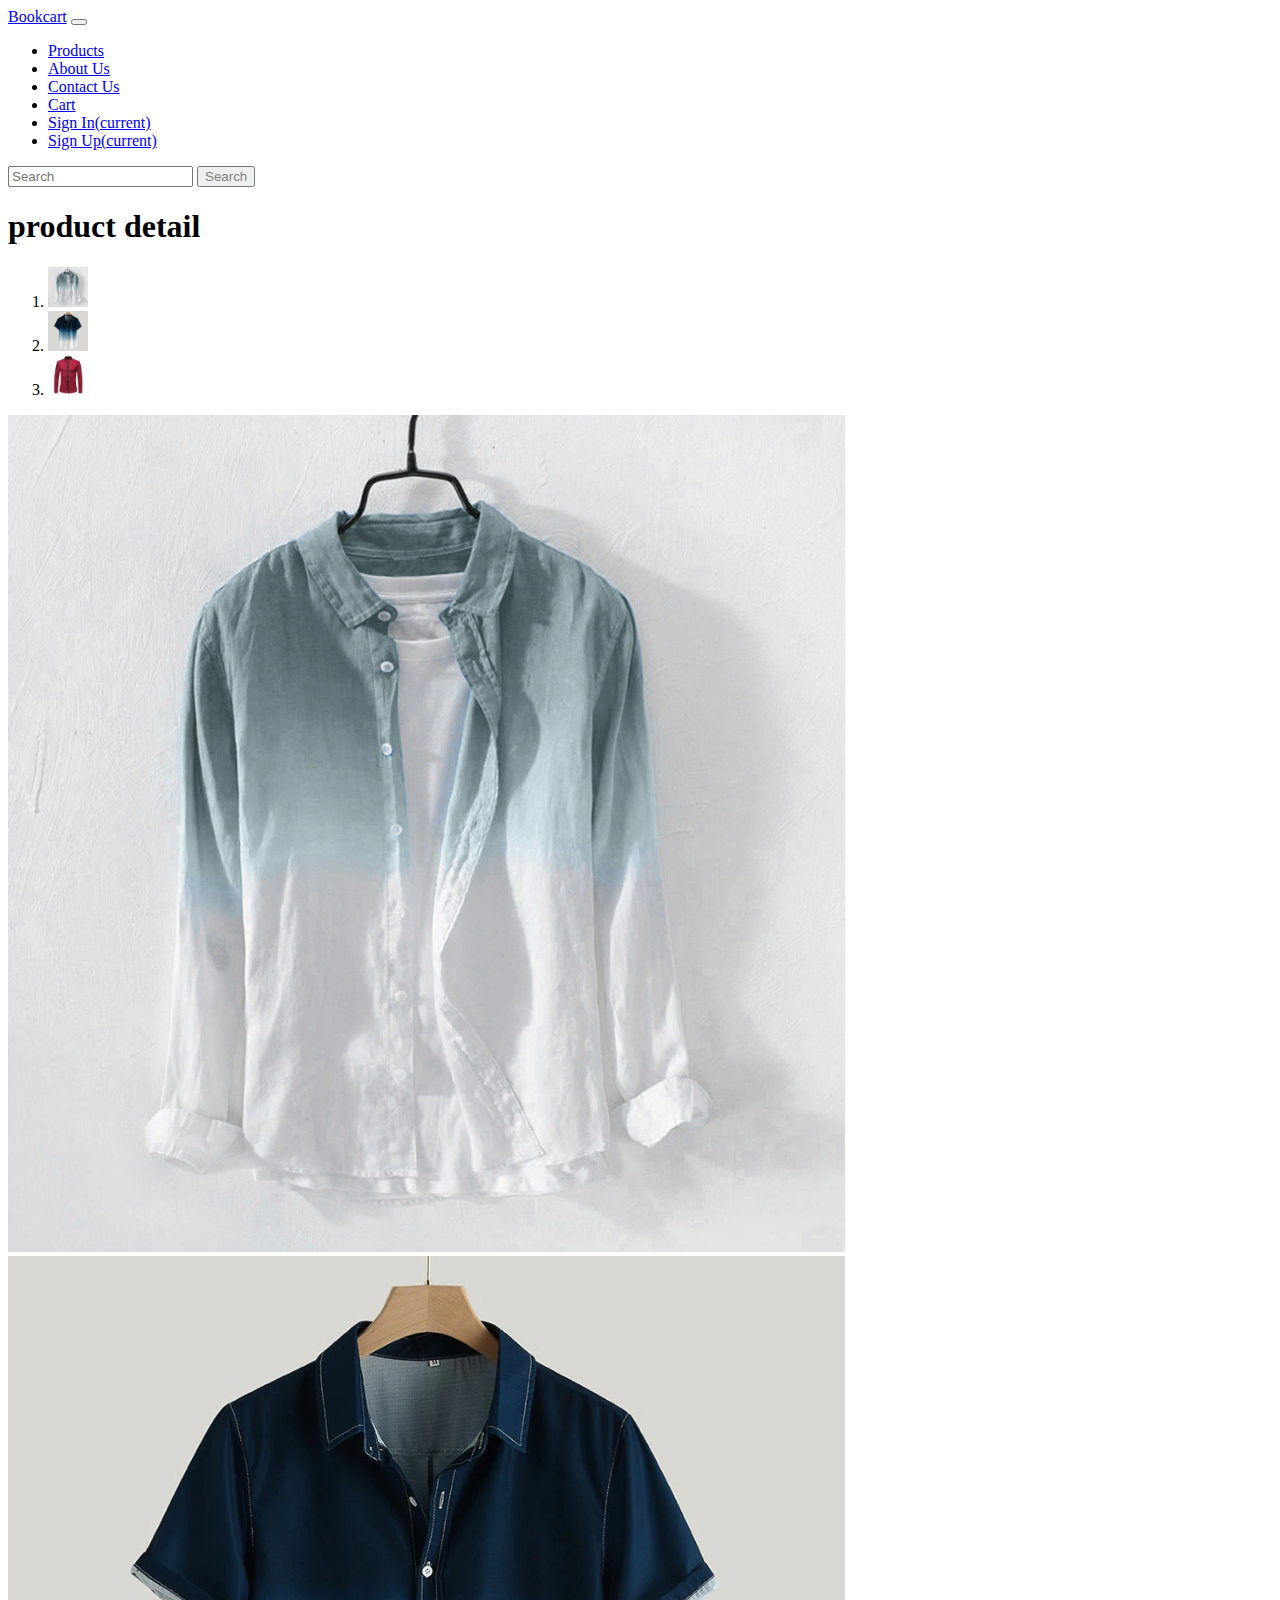
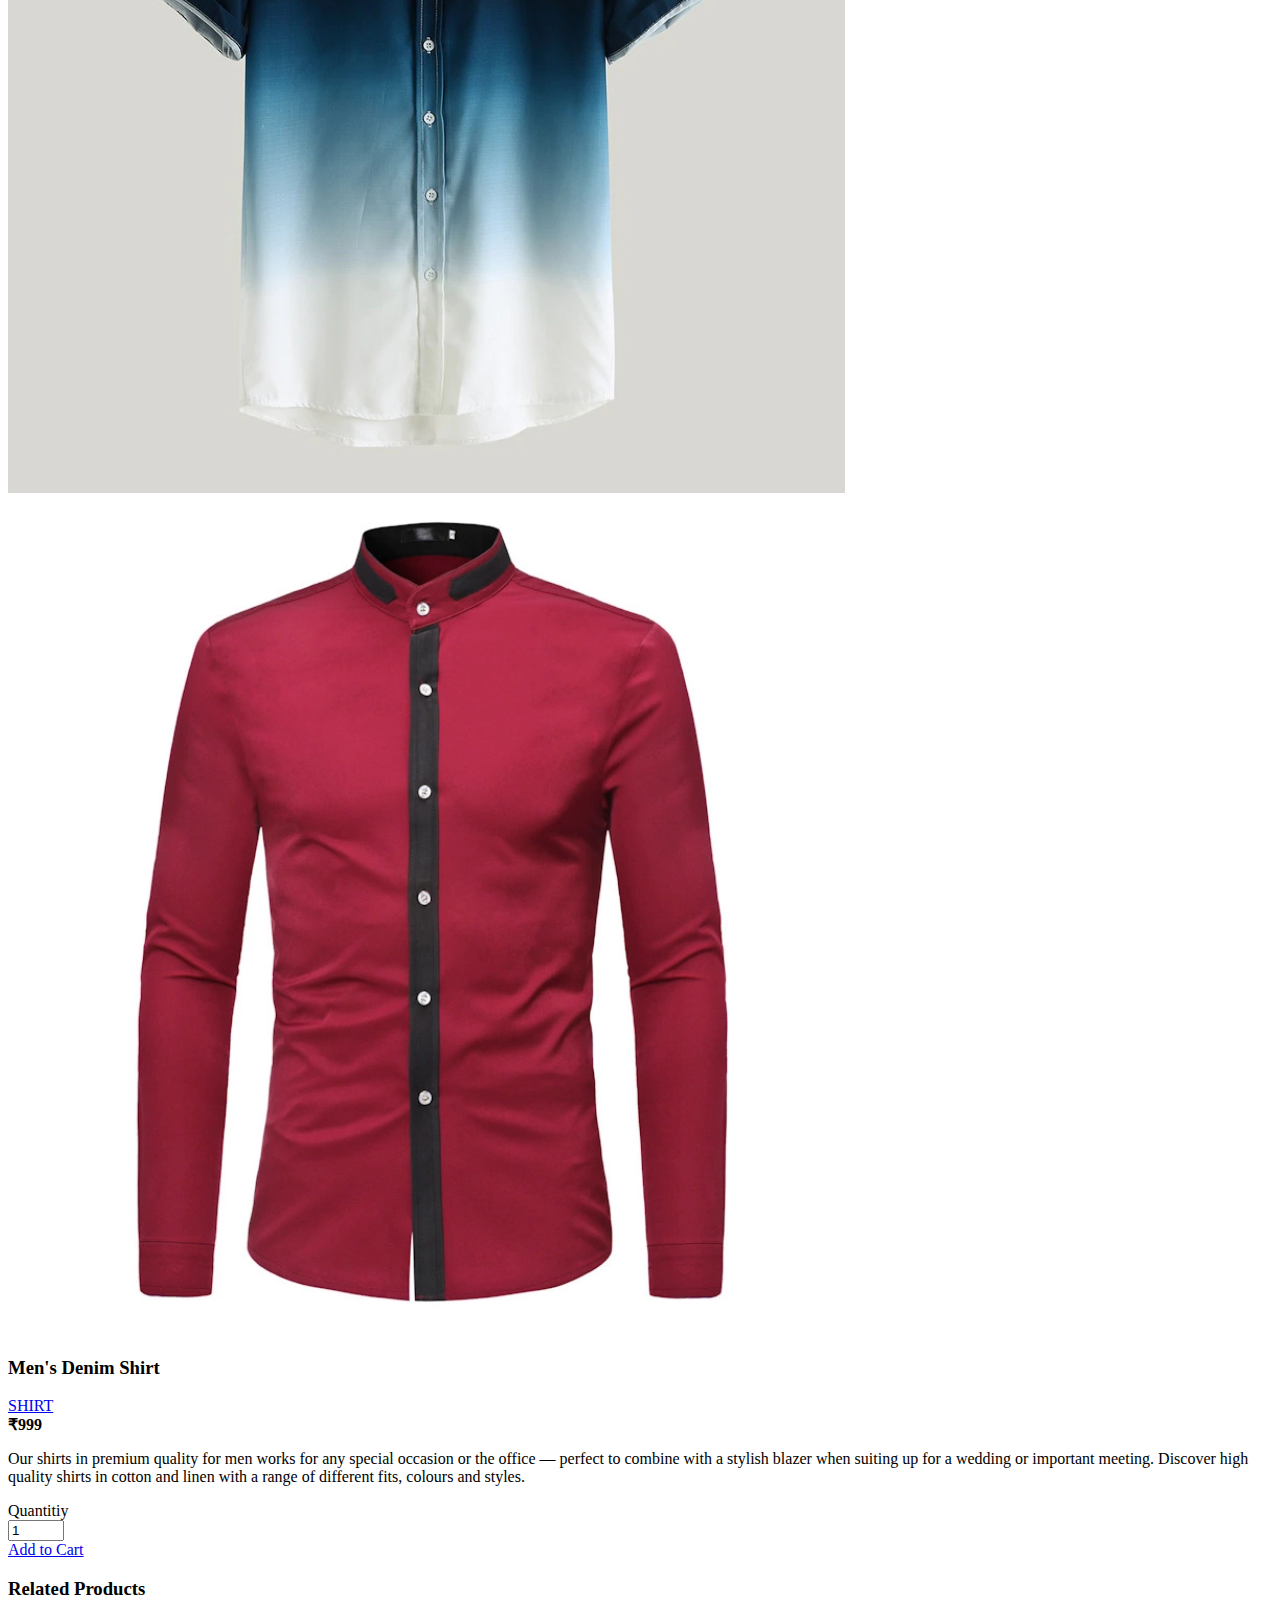
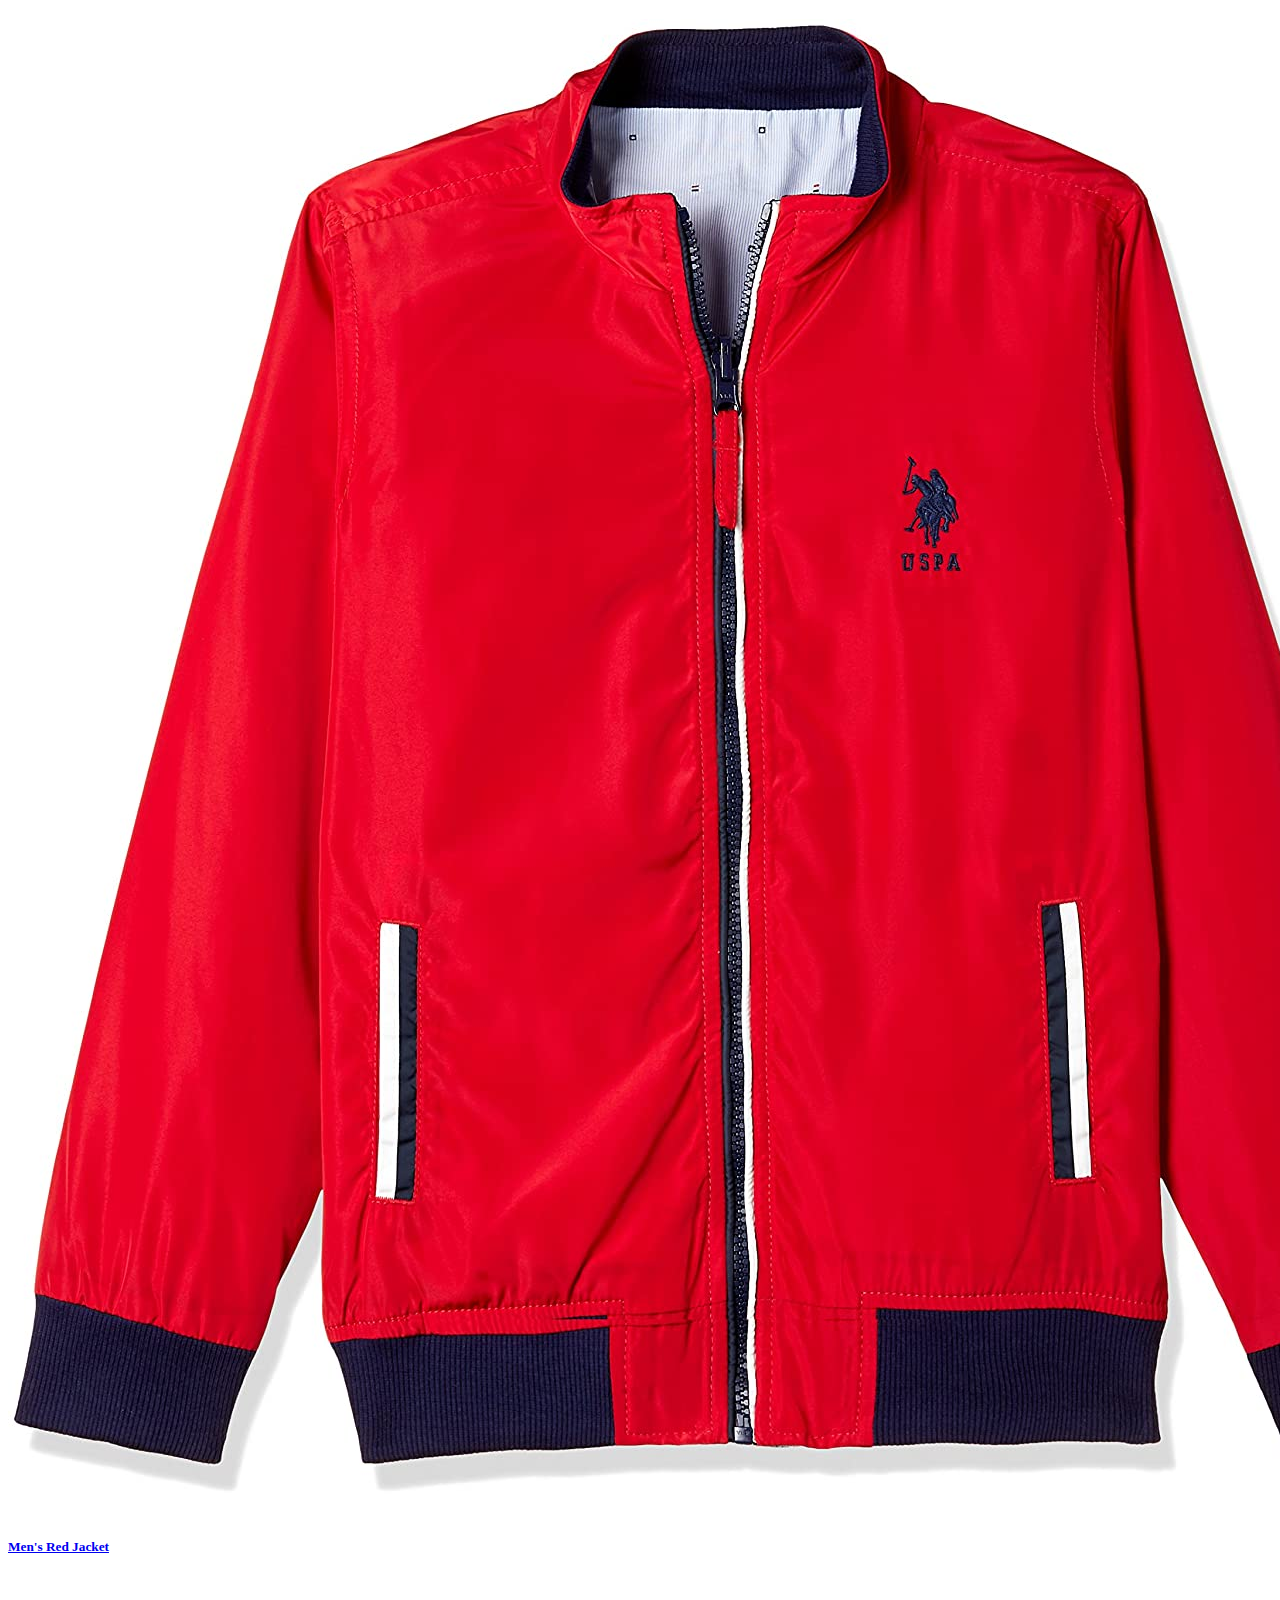
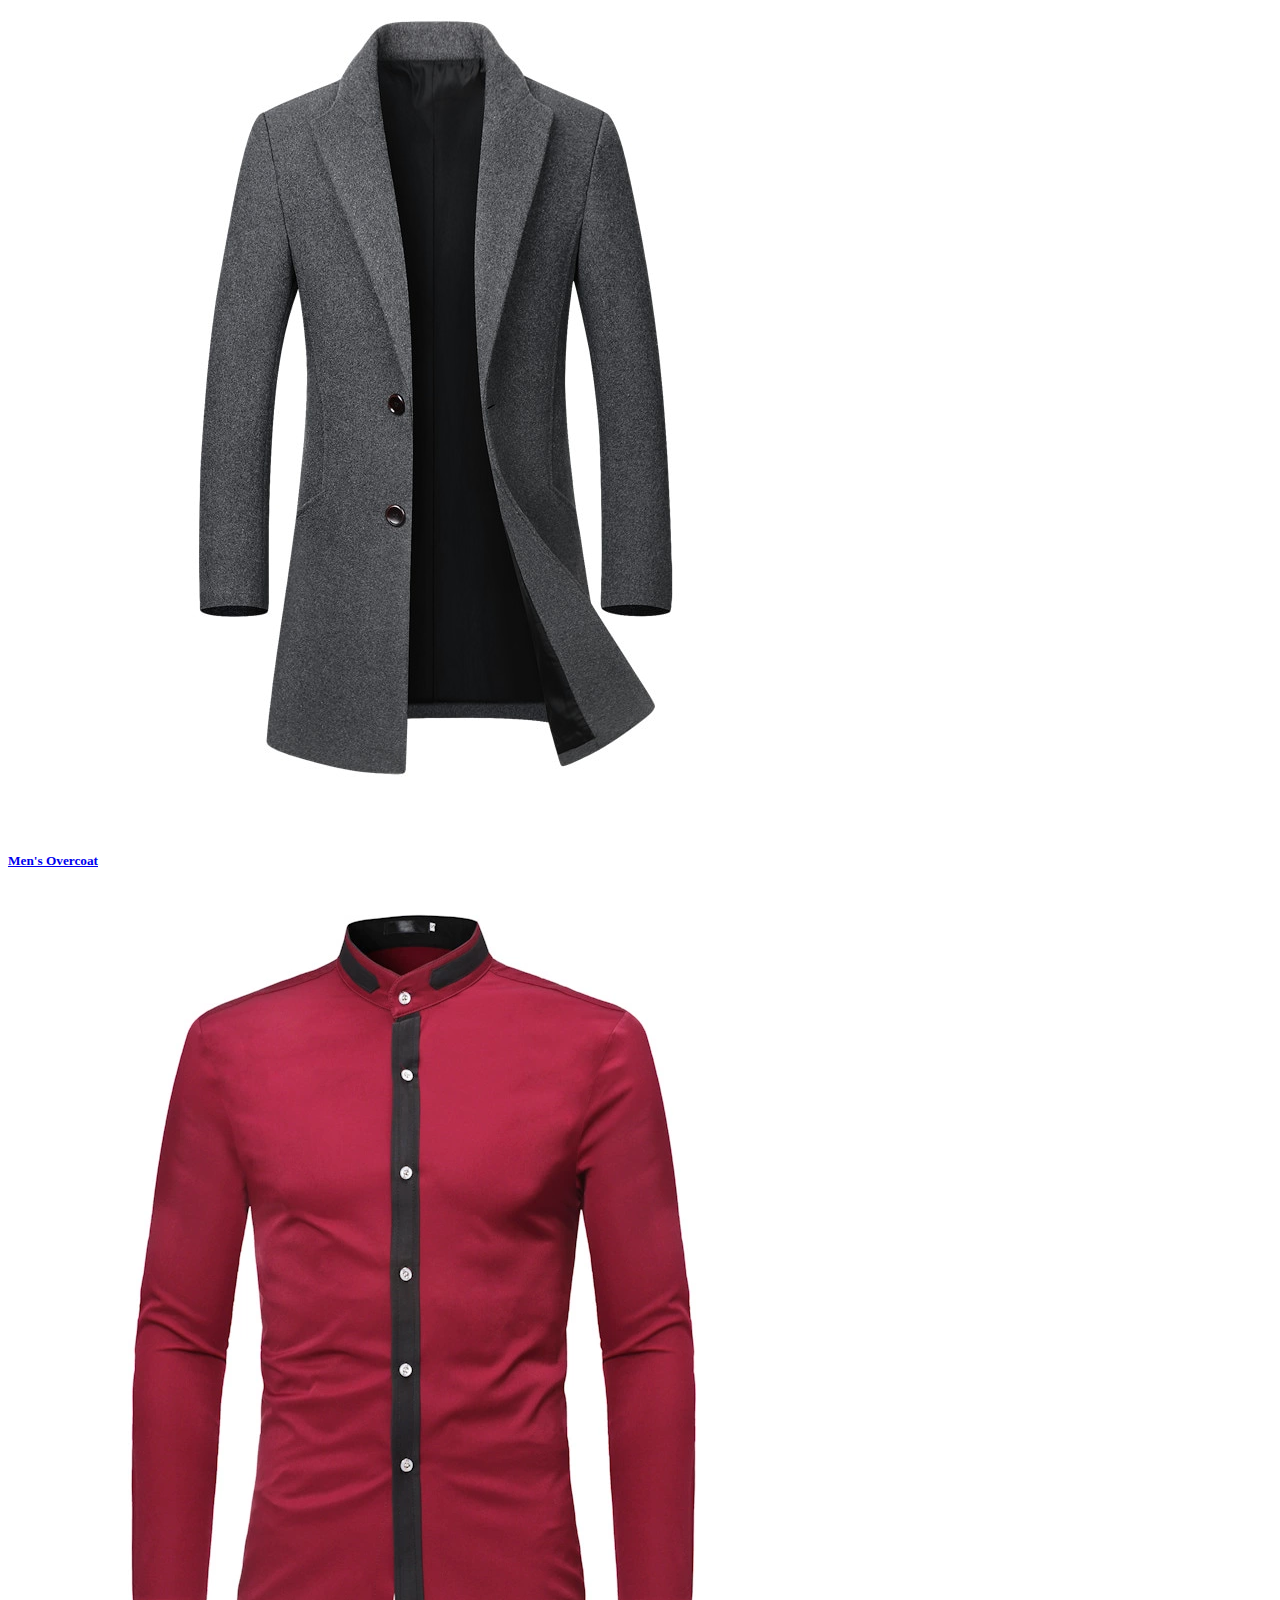
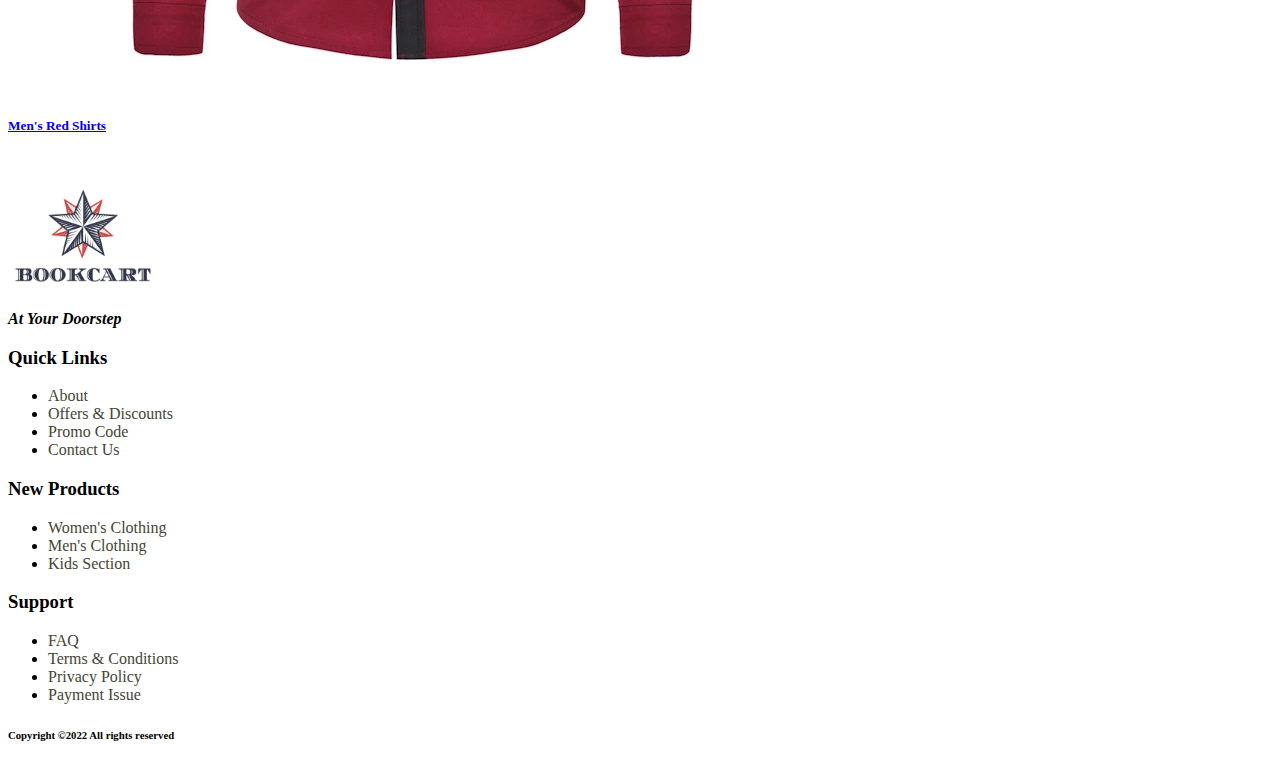
<file: product_detail.html>
<!doctype html>
<html lang="en">
<head>
    <!-- Required meta tags -->
    <meta charset="utf-8">
    <meta name="viewport" content="width=device-width, initial-scale=1, shrink-to-fit=no">

    <!-- Bootstrap CSS -->
    <link rel="stylesheet" href="https://cdn.jsdelivr.net/npm/bootstrap@4.5.3/dist/css/bootstrap.min.css" integrity="sha384-TX8t27EcRE3e/ihU7zmQxVncDAy5uIKz4rEkgIXeMed4M0jlfIDPvg6uqKI2xXr2" crossorigin="anonymous">
    
    <!-- Font Awesome -->
    <link rel="stylesheet" href="https://pro.fontawesome.com/releases/v5.10.0/css/all.css" integrity="sha384-AYmEC3Yw5cVb3ZcuHtOA93w35dYTsvhLPVnYs9eStHfGJvOvKxVfELGroGkvsg+p" crossorigin="anonymous"/>

    <!-- Own Stylesheet -->
    <link rel="stylesheet" type="text/css" href="css/style.css">

    <title>E-Commerce</title>
</head>
<body id="top">
 <!-- ===================== Navbar ========================= -->
 
 <section class="header_menu" id="header_menu">
    <div class="container-fluid px-0 shadow">
      <nav class="navbar navbar-expand-lg navbar-light bg-light">
        <a class="navbar-brand" href="index.html">Bookcart</a>
          <button class="navbar-toggler" type="button" data-toggle="collapse" data-target="#navbarSupportedContent" aria-controls="navbarSupportedContent" aria-expanded="false" aria-label="Toggle navigation">
            <span class="navbar-toggler-icon"></span>
          </button>

        <div class="collapse navbar-collapse" id="navbarSupportedContent">
          <ul class="navbar-nav mr-auto">
          <li class="nav-item">
            <a class="nav-link" href="product.html">Products</a>
          </li>
          <li class="nav-item">
            <a class="nav-link" href="about.html">About Us</a>
          </li>
          <li class="nav-item">
            <a class="nav-link" href="contact.html">Contact Us</a>
          </li>
          <li class="nav-item active">
            <a class="nav-link" href="cart.html">Cart</a>
          </li>
          <li class="nav-item active">
          <a class="nav-link" href="login.html">Sign In<span class="sr-only">(current)</span></a>
          </li>
          <li class="nav-item active">
          <a class="nav-link" href="registration.html">Sign Up<span class="sr-only">(current)</span></a>
          </li>
      </ul>
        <form class="form-inline my-2 my-lg-0">
        <input class="form-control mr-sm-2" type="search" placeholder="Search" aria-label="Search">
        <button class="btn btn-outline-success my-2 my-sm-0" type="submit"><a href="search.html" style="text-decoration: none; color: grey;">Search</a></button>
        </form>
        </div>
    </div>
  </section>


<!-- ==============product_detail starts here============== -->
<section class="product_detail py-5 my-5" id="product_detail">
<div class="container ">
<div class="section_title text-center mb-5">
<h1 class="text-capitalize">product detail</h1>
</div>
<div class="row">
<div class="col-md-6">
<div class="row">
<div class="col-md-12">
<div id="carouselExampleIndicators" class="carousel slide shadow
rounded"
data-ride="carousel">
<ol class="carousel-indicators">
<li data-target="#carouselExampleIndicators" data-slide-to="0"
class="active">
<img src="img/8.jpg" class="d-block w-50
img img-fluid rounded"
height="40px" alt="image">
</li>
<li data-target="#carouselExampleIndicators" data-slide-to="1">
<img src="img/7.jpg" class="d-block w-50
img img-fluid rounded"
height="40px" alt="image">
</li>
<li data-target="#carouselExampleIndicators" data-slide-to="2">
<img src="img/9.jpg" class="d-block w-50
img img-fluid rounded"
height="40px" alt="image">
</li>
</ol>
<div class="carousel-inner">
<div class="carousel-item active">
<img src="img/8.jpg"
class="d-block w-100 h-100 img img-fluid rounded" alt="image">
</div>
<div class="carousel-item">
<img src="img/7.jpg"
class="d-block w-100 h-100 img img-fluid rounded" alt="image">
</div>
<div class="carousel-item">
<img src="img/9.jpg"
class="d-block w-100 h-100 img img-fluid rounded" alt="image">
</div>
</div>
<!-- <a class="carousel-control-prev"
href="#carouselExampleIndicators" role="button" data-slide="prev">
<span class="carousel-control-prev-icon"
aria-hidden="true"></span>
<span class="sr-only">Previous</span>
</a>
<a class="carousel-control-next" href="#carouselExampleIndicators"
role="button" data-slide="next">
<span class="carousel-control-next-icon"
aria-hidden="true"></span>
<span class="sr-only">Next</span>
</a> -->
</div>
</div>
</div>
</div>
<div class="col-md-6">
<div class="row">
<div class="col-md-12">
<div class="title mb-4">
<h3>Men's Denim Shirt</h3>
</div>
<div class="category mb-4">
<span class="bg-light-gray p-2"><a
href="categories.html">SHIRT</a></span>
</div>
<div class="rating d-flex text-danger mb-4">
<i class="fas fa-star"></i>
<i class="fas fa-star"></i>
<i class="fas fa-star"></i>
<i class="fas fa-star"></i>
<i class="fas fa-star"></i>
</div>
<div class="price mb-4">
<b><span class="mr-1">₹</span><span>999</span></b>
</div>
<div class="desc ">
<p>
Our shirts in premium quality for men works for any special occasion or the office — perfect to combine with a stylish blazer when suiting up for a wedding or important meeting. Discover high quality shirts in cotton and linen with a range of different fits, colours and styles.
</p>
</div>
<div class="qty_section border-top pt-2 mb-4">
<label>Quantitiy</label>
<div>
<div class="mb-0 w-100">
<input class="quantity text-center" min="0" max="10"
name="quantity" value="1"
type="number">
</div>
</div>
</div>
<div class="buy">
<a href="cart.html" class="btn btn-primary shadow">Add to
Cart</a>
</div>
</div>
</div>
</div>
</div>
<!-- ----------------related products starts here---------- -->
<section class="related_products py-5 my-5" id="related_products">
<div class="title">
<h3>Related Products</h3>
</div>
<div class="row mt-5">
<div class="col-md-4 col-6">
<div class="border border-dark rounded shadow text-center p-3">
<div class="mb-4">
<img src="img/Product1.jpg" class="img img-fluid"
alt="image">
</div>
<div>
<a href="javascript:;">
<h5>Men's Red Jacket</h5>
</a>
</div>
</div>
</div>
<div class="col-md-4 col-6">
<div class="border border-dark rounded shadow text-center p-3">
<div class="mb-4">
<img src="img/Product3.jpg" class="img img-fluid"
alt="image">
</div>
<div>
<a href="javascript:;">
<h5>Men's Overcoat</h5>
</a>
</div>
</div>
</div>
<div class="col-md-4 col-6">
<div class="border border-dark rounded shadow text-center p-3">
<div class="mb-4">
<img src="img/9.jpg" class="img img-fluid"
alt="image">
</div>
<div>
<a href="javascript:;">
<h5>Men's Red Shirts</h5>
</a>
</div>
</div>
</div>
</div>
</section>
 
</div>
</section>
<!-- ============================== Footer =============================== -->

<section class="footer_section pt-5 pb-2" id="footer_section">
  <footer>
    <div class="container-fluid">
      <div class="row">
        <div class="col-md-3 col-6 pl-5 pl-small-15">
          <div class="footer_title">
            <a href="index.html"><img src="img/logo.png" width="150px"
            class="img img-fluid" alt="logo"></a>
          </div>
          <div>
          <b><i>At Your Doorstep</i></b>
          </div>
        </div>
        <div class="col-md-3 col-6">
          <div class="footer_title pt-3 mb-3">
          <h3>Quick Links</h3>
          </div>
          <div class="footer_links">
          <ul>
          <li><a href="about.html">About</a></li>
          <li><a href="javascript:;">Offers & Discounts</a></li>
          <li><a href="checkout.html">Promo Code</a></li>
          <li><a href="contact.html">Contact Us</a></li>
          </ul>
          </div>
        </div>
        <div class="col-md-3 col-6">
          <div class="footer_title pt-3 mb-3">
          <h3>New Products</h3>
        </div>
        <div class="footer_links">
        <ul>
        <li><a href="javascript:;">Women's Clothing</a></li>
        <li><a href="javascript:;">Men's Clothing</a></li>
        <li><a href="javascript:;">Kids Section</a></li>
        </ul>
       </div>
      </div>
    <div class="col-md-3 col-6">
      <div class="footer_title pt-3 mb-3">
      <h3>Support</h3>
      </div>
      <div class="footer_links">
      <ul>
      <li><a href="javascript:;">FAQ</a></li>
      <li><a href="javascript:;">Terms & Conditions</a></li>
      <li><a href="javascript:;">Privacy Policy</a></li>
      <li><a href="javascript:;">Payment Issue</a></li>
      </ul>
      </div>
    </div>
  </div>
</div>
<div class="border-top">
  <h6 class="text-center mt-3">Copyright ©2022 All rights reserved
  </h6>
</div>
</footer>
</section>
<div class="backtop">
  <a id="button" href="#top" class="btn btn-lg btn-outline-danger" role="button">
    <i class="fas fa-chevron-up text-dark"></i>
  </a>
</div>


    <script src="https://code.jquery.com/jquery-3.5.1.slim.min.js" integrity="sha384-DfXdz2htPH0lsSSs5nCTpuj/zy4C+OGpamoFVy38MVBnE+IbbVYUew+OrCXaRkfj" crossorigin="anonymous"></script>
    <script src="https://cdn.jsdelivr.net/npm/bootstrap@4.5.3/dist/js/bootstrap.bundle.min.js" integrity="sha384-ho+j7jyWK8fNQe+A12Hb8AhRq26LrZ/JpcUGGOn+Y7RsweNrtN/tE3MoK7ZeZDyx" crossorigin="anonymous"></script>

  </body>
</html>
</file>
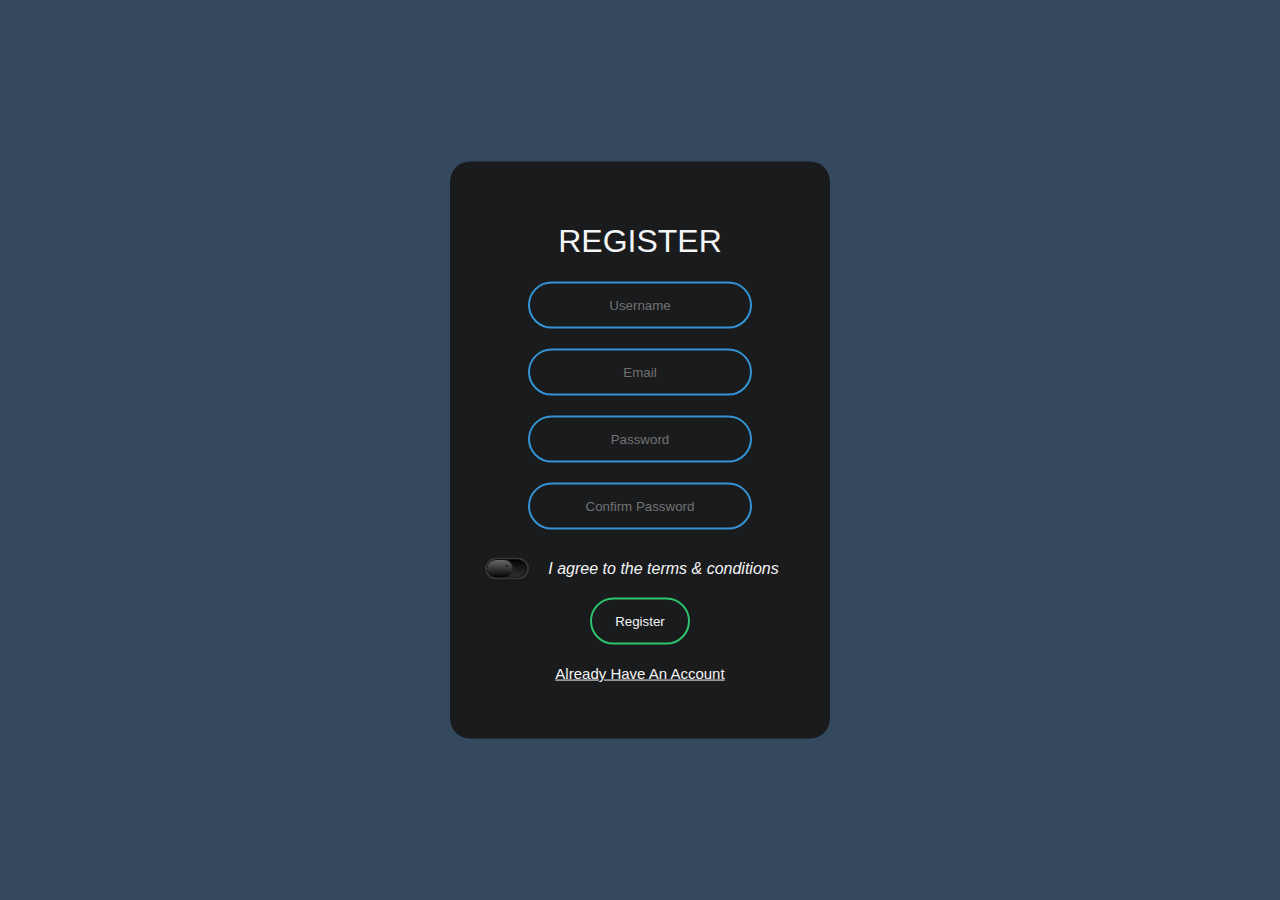
<file: registration.html>
<!DOCTYPE html>
<head>
	<meta charset="utf-8">
	<title>Animated Login Form</title>
	<link rel="stylesheet" type="text/css" href="css/style2.css">
</head>
    	    <Form id="form" class="box" action="page.html" method="post" onsubmit="return ValidateForm()">
	    	<h1>Register</h1>
	    	    <input type="text" id="username" placeholder="Username">
	    	        <p class="error"></p>
	    	    <input type="text" id="email" placeholder="Email">
	    	        <p class="error"></p>
	    	    <input type="password" id="password" placeholder="Password">
	    	        <p class="error"></p>
				<input type="password" id="confirm_password" placeholder="Confirm Password">
				    <p class="error"></p>
				<input type="checkbox" id="checkbox"><i>I agree to the terms & conditions</i>
				    <p class="error"></p>
				<input type="submit" name="" value="Register">
	              <a href="login.html" style="text-decoration: underline;">Already Have An Account</a>
	                <p class="error"></p>
	          </Form>
	          <script src="js/validate.js"></script>
	          
</body>
</html>
</file>
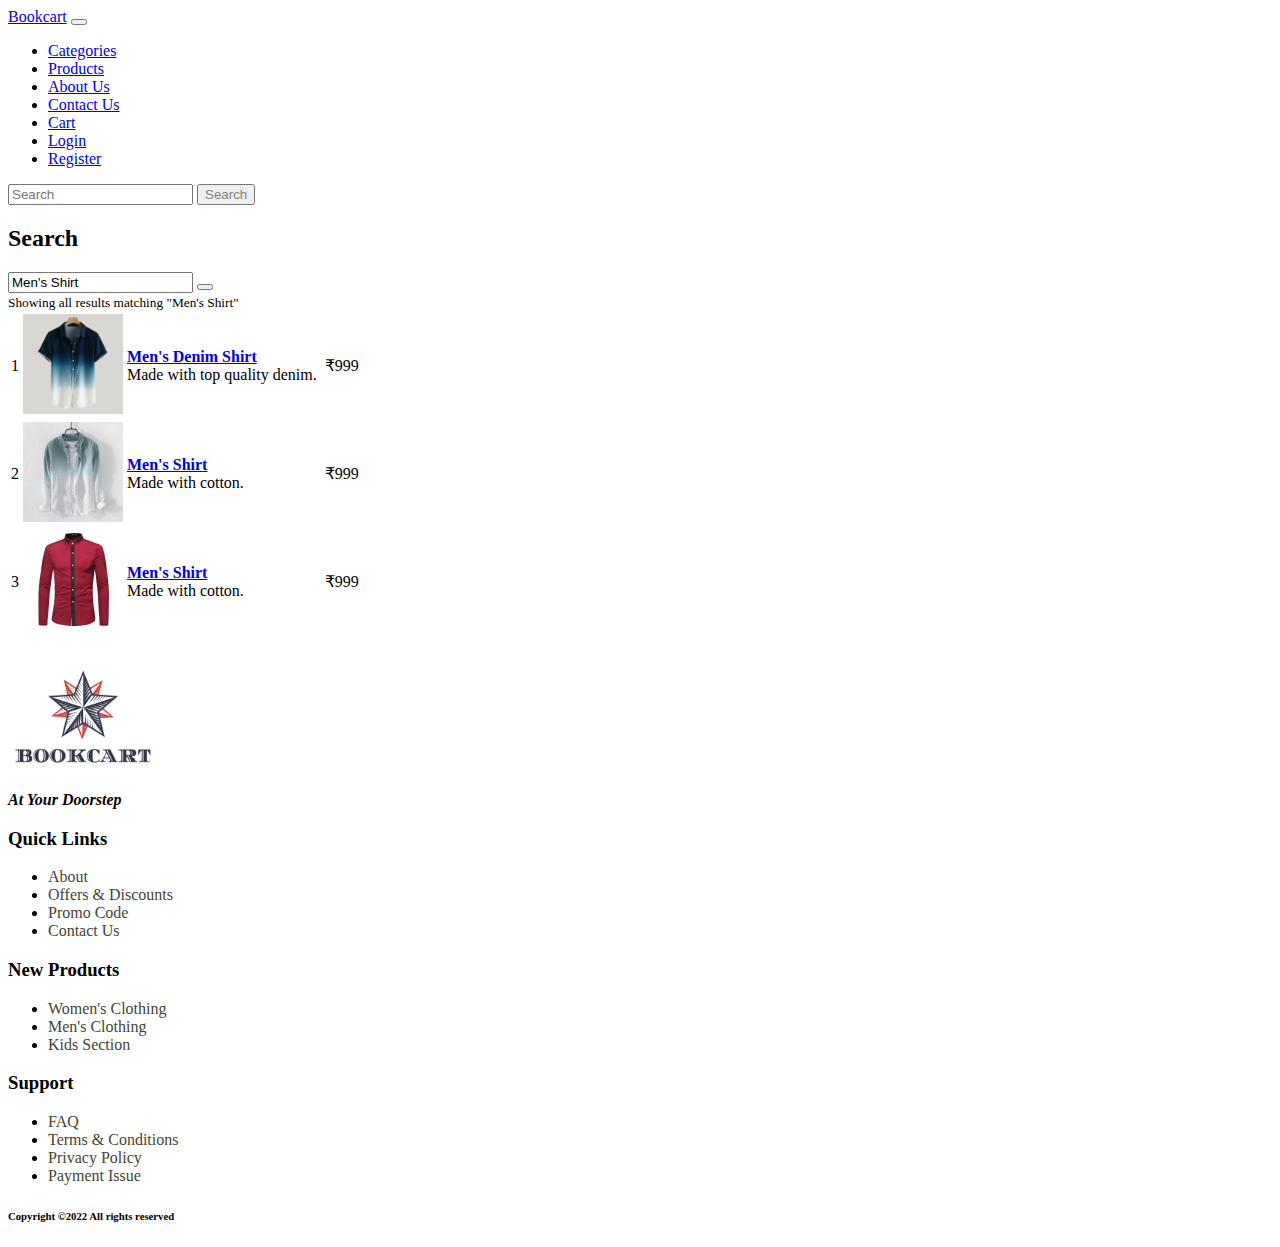
<file: search.html>
<!doctype html>
<html lang="en">
<head>
    <!-- Required meta tags -->
    <meta charset="utf-8">
    <meta name="viewport" content="width=device-width, initial-scale=1, shrink-to-fit=no">

    <!-- Bootstrap CSS -->
    <link rel="stylesheet" href="https://cdn.jsdelivr.net/npm/bootstrap@4.5.3/dist/css/bootstrap.min.css" integrity="sha384-TX8t27EcRE3e/ihU7zmQxVncDAy5uIKz4rEkgIXeMed4M0jlfIDPvg6uqKI2xXr2" crossorigin="anonymous">
    
    <!-- Font Awesome -->
    <link rel="stylesheet" href="https://pro.fontawesome.com/releases/v5.10.0/css/all.css" integrity="sha384-AYmEC3Yw5cVb3ZcuHtOA93w35dYTsvhLPVnYs9eStHfGJvOvKxVfELGroGkvsg+p" crossorigin="anonymous"/>

    <!-- Own Stylesheet -->
    <link rel="stylesheet" type="text/css" href="css/style.css">

    <title>E-Commerce</title>
</head>
<body id="top">

<!-- ===================== Navbar ========================= -->
 
  <section class="header_menu" id="header_menu">
    <div class="container-fluid px-0 shadow">
      <nav class="navbar navbar-expand-lg navbar-light bg-light">
        <a class="navbar-brand" href="index.html">Bookcart</a>
          <button class="navbar-toggler" type="button" data-toggle="collapse" data-target="#navbarSupportedContent" aria-controls="navbarSupportedContent" aria-expanded="false" aria-label="Toggle navigation">
            <span class="navbar-toggler-icon"></span>
          </button>

        <div class="collapse navbar-collapse" id="navbarSupportedContent">
          <ul class="navbar-nav mr-auto">
          <li class="nav-item">
            <a class="nav-link" href="categories.html">Categories</a>
          </li>
          <li class="nav-item">
            <a class="nav-link" href="product.html">Products</a>
          </li>
          <li class="nav-item">
            <a class="nav-link" href="about.html">About Us</a>
          </li>
          <li class="nav-item">
            <a class="nav-link" href="contact.html">Contact Us</a>
          </li>
          <li class="nav-item active">
            <a class="nav-link" href="cart.html">Cart</a>
          </li>
          <li class="nav-item active">
            <a class="nav-link" href="login.html">Login</a>
          </li>
          <li class="nav-item active">
            <a class="nav-link" href="registration.html">Register</a>
          </li>
      </ul>
        <form class="form-inline my-2 my-lg-0">
        <input class="form-control mr-sm-2" type="search" placeholder="Search" aria-label="Search">
        <button class="btn btn-outline-success my-2 my-sm-0" type="submit"><a href="search.html" style="text-decoration: none; color: grey;">Search</a></button>
        </form>
        </div>
      </nav>
    </div>
  </section>


<!-- ==============search section ends here============== -->
<section class="search_section py-5 my-5" id="search_section">
<div class="container">
<div class="title text-center mb-5">
<h2><i class="far fa-file mr-2"></i>Search</h2>
</div>
<div class="row">
<!-- BEGIN RESULT -->
<div class="col-md-10 mx-auto">
<!-- BEGIN SEARCH INPUT -->
<div class="input-group">
<input type="text" class="form-control" value="Men's Shirt">
<span class="input-group-btn">
<button class="btn btn-primary" type="button"><i class="fa
fa-search"></i></button>
</span>
</div>
<!-- END SEARCH INPUT -->
<small>Showing all results matching "Men's Shirt"</small>
<!-- BEGIN TABLE RESULT -->
<div class="table-responsive mt-3">
<table class="table table-hover">
<tbody class="border-bottom">
<tr>
<td class="number text-center">1</td>
<td class="image"><a href="product_detail.html"><img src="img/7.jpg"
width="100px"
class="img img-fluid" alt=""></a></td>
<td class="product"><strong><a href="product_detail.html">Men's Denim Shirt</a></strong><br>Made with top quality denim.</td>
<td class="rate text-right"><span>
	<i class="fa fa-star"></i>
	<i class="fa fa-star"></i>
    <i class="fa fa-star"></i>
    <i class="fa fa-star"></i>
    <i class="fa fa-star"></i>
</span></td>
<td class="price text-right">₹999</td>
</tr>
<tr>
<td class="number text-center">2</td>
<td class="image"><a href="product_detail.html"><img src="img/8.jpg"
width="100px"
class="img img-fluid" alt=""></a></td>
<td class="product"><strong><a href="product_detail.html">Men's Shirt</a></strong><br>Made with cotton.
</td>
<td class="rate text-right"><span>
	<i class="fa fa-star"></i>
	<i class="fa fa-star"></i>
	<i class="fa fa-star"></i>
	<i class="fa fa-star"></i>
	<i class="fa fa-star"></i>
</span></td>
<td class="price text-right">₹999</td>
</tr>
<tr>
<td class="number text-center">3</td>
<td class="image"><a href="product_detail.html"><img src="img/9.jpg"
width="100px"
class="img img-fluid" alt=""></a></td>
<td class="product"><strong><a href="product_detail.html">Men's Shirt</a></strong><br>Made with cotton.
</td>
<td class="rate text-right"><span>
	<i class="fa fa-star"></i>
	<i class="fa fa-star"></i>
    <i class="fa fa-star"></i>
    <i class="fa fa-star"></i>
    <i class="fa fa-star"></i>
</span></td>
<td class="price text-right">₹999</td>
</tr>
</tbody>
</table>
</div>
<!-- END TABLE RESULT -->
</div>
<!-- END RESULT -->
</div>
</div>
</section>

<!-- ============================== Footer =============================== -->

<section class="footer_section pt-5 pb-2" id="footer_section">
  <footer>
    <div class="container-fluid">
      <div class="row">
        <div class="col-md-3 col-6 pl-5 pl-small-15">
          <div class="footer_title">
            <a href="index.html"><img src="img/logo.png" width="150px"
            class="img img-fluid" alt="logo"></a>
          </div>
          <div>
          <b><i>At Your Doorstep</i></b>
          </div>
        </div>
        <div class="col-md-3 col-6">
          <div class="footer_title pt-3 mb-3">
          <h3>Quick Links</h3>
          </div>
          <div class="footer_links">
          <ul>
          <li><a href="about.html">About</a></li>
          <li><a href="javascript:;">Offers & Discounts</a></li>
          <li><a href="checkout.html">Promo Code</a></li>
          <li><a href="contact.html">Contact Us</a></li>
          </ul>
          </div>
        </div>
        <div class="col-md-3 col-6">
          <div class="footer_title pt-3 mb-3">
          <h3>New Products</h3>
        </div>
        <div class="footer_links">
        <ul>
        <li><a href="javascript:;">Women's Clothing</a></li>
        <li><a href="javascript:;">Men's Clothing</a></li>
        <li><a href="javascript:;">Kids Section</a></li>
        </ul>
       </div>
      </div>
    <div class="col-md-3 col-6">
      <div class="footer_title pt-3 mb-3">
      <h3>Support</h3>
      </div>
      <div class="footer_links">
      <ul>
      <li><a href="javascript:;">FAQ</a></li>
      <li><a href="javascript:;">Terms & Conditions</a></li>
      <li><a href="javascript:;">Privacy Policy</a></li>
      <li><a href="javascript:;">Payment Issue</a></li>
      </ul>
      </div>
    </div>
  </div>
</div>
<div class="border-top">
  <h6 class="text-center mt-3">Copyright ©2022 All rights reserved
  </h6>
</div>
</footer>
</section>
<div class="backtop">
  <a id="button" href="#top" class="btn btn-lg btn-outline-danger" role="button">
    <i class="fas fa-chevron-up text-dark"></i>
  </a>
</div>


    <script src="https://code.jquery.com/jquery-3.5.1.slim.min.js" integrity="sha384-DfXdz2htPH0lsSSs5nCTpuj/zy4C+OGpamoFVy38MVBnE+IbbVYUew+OrCXaRkfj" crossorigin="anonymous"></script>
    <script src="https://cdn.jsdelivr.net/npm/bootstrap@4.5.3/dist/js/bootstrap.bundle.min.js" integrity="sha384-ho+j7jyWK8fNQe+A12Hb8AhRq26LrZ/JpcUGGOn+Y7RsweNrtN/tE3MoK7ZeZDyx" crossorigin="anonymous"></script>

  </body>
</html>
</file>
<file: css/style.css>
.card{
  border-radius: 4px;
  box-shadow: 0 6px 20px rgba(0,0,0,.08), 0 0 6px rgba(0,0,0,.05);
  transition: .3s transform cubic-bezier(.155,1.105,.295,1.12),.3s box-shadow,.3s -webkit-transform cubic-bezier(.155,1.105,.295,1.12);
  padding: 14px 80px 18px 36px;
  cursor: pointer;
}

.card:hover{
  transform: scale(1.05);
  box-shadow: 0 10px 20px rgba(0,0,0,.12), 0 4px 8px rgba(0,0,0,.06);
}

.card{
    background-repeat: no-repeat;
    background-position: right;
    background-size: 80px;
}
.badge{
  position: absolute;
  left: 25px;
  top: 15px;
}

footer a{
  text-decoration: none;
  color: #454535;
}
.backtop{
  position: fixed;
  bottom: 10px;
  right: 10px;
}

@media (min-width:320px) and (max-width:767px){
  .carousel-item img{
    height: 50vh;
  }
}

@media (min-width:768px) and (max-width:1439px){
  .carousel-item img{
    height: 93vh;
  }
}

@media (min-width:1440px) and (max-width:2559px){
  .carousel-item img{
    height: 94vh;
  }
}

@media (min-width:2560px) and (max-width:3000px){
  .carousel-item img{
    height: 96.5vh;
  }
}
</file>
<file: css/style1.css>
body{
	margin: 0;
	padding: 0;
	font-family: sans-serif;
    background: #34495e;
    background-size: cover;

}
.box{
	width: 300px;
	padding: 40px;
    position: absolute;
    top: 50%;
    left: 50%;
    transform: translate(-50%,-50%);
    background: #191919;
    text-align: center;
    border-radius: 20px;
    opacity: 0.95;
}
.box h1{
    color: #ffffff;
    text-transform: uppercase;
    font-weight: 500;
}
.box input[type ="text"], .box input[type ="password"]{
    background: none;
    display: block;
    margin: 20px auto;
    text-align: center;
    border: 2px solid #3498db;
    padding: 14px 10px;
    width: 200px;
    outline: none;
    color: #ffffff;
    border-radius: 25px;
    transition: 500ms;
}
.box input[type = "text"]:focus,.box input[type = "password"]:focus{
    width: 250px;
    border-color: #2ecc71;
}
.box input[type ="submit"]{
    border:0;
    background: none;
    display: block;
    margin: 20px auto;
    text-align: center;
    border: 2px solid #2ecc71;
    padding: 14px 10px;
    width: 100px;
    outline: none;
    color: #ffffff;
    border-radius: 25px;
    cursor: pointer;
} 
.box input[type = "submit"]:hover{
    background: #2ecc71;
}
.box a{
    text-decoration: none;
    color: #fff;
    font-family: sans-serif;
    font-weight: lighter;
    font-size: 15px;
}
</file>
<file: css/style2.css>
body{
	margin: 0;
	padding: 0;
	font-family: sans-serif;
    background: #34495e;
	background-size: cover;
}
.box{
	width: 300px;
	padding: 40px; 
    position: absolute;
    top: 50%;
    left: 50%;
    transform: translate(-50%,-50%);
    background: #191919;
    text-align: center;
    opacity: 0.95;
    border-radius: 20px;
    transition-property: transform;
    transition: 500ms;
}
.box h1{
    color: #ffffff;
    text-transform: uppercase;
    font-weight: 500;
}
.box input[type ="text"], .box input[type ="password"]{ 
    background: none;
    display: block;
    border: 2px solid #3498db;
    margin: 20px auto;
    text-align: center;
    padding: 14px 10px;
    width: 200px;
    transition: 500ms;
    outline: none;
    color: #ffffff;
    border-radius: 25px;
}

.box input[type = "text"]:focus,.box input[type = "password"]:focus{
    width: 250px;
    border-color: #2ecc71;
}
.box input[type ="submit"]{
    border:0;
    background: none;
    display: block;
    margin: 20px auto;
    text-align: center;
    border: 2px solid #2ecc71;
    padding: 14px 10px;
    width: 100px;
    outline: none;
    color: #ffffff;
    border-radius: 25px;
    cursor: pointer;
} 
.box input[type = "submit"]:hover{
    background: #2ecc71;
}
.box a{
    text-decoration: none;
    color: #fff;
    font-family: sans-serif;
    font-weight: lighter;
    font-size: 15px;
}
i{
    color: #fff;
    font-family: sans-serif;
    font-weight: lighter;
}
.box input[type = "checkbox"]{
    width: 40px;
    height: 18px;
    -webkit-appearance: none;
    position: relative;
    top: 7px;
    right: 18px;
    background: linear-gradient(0deg, #333, #000);
    outline: none;
    border-radius: 25px;
    box-shadow: 0 0 0 1.3px #353535, 0 0 0 1.8px #3e3e3e,
    inset 0 0 2px rgba(0,0,0,1), 0 1.8px 4px rgba(0,0,0,0.5), inset 0 0 5px rgba(0,0,0,0.2);
}
input:checked[type = "checkbox"]{
    background: linear-gradient(0deg, #6dd1ff, #20b7ff);
}
.box input[type = "checkbox"]:before{
    content: '';
    position: absolute;
    top: 0;
    left: 0;
    height: 18px;
    width: 26px;
    background: linear-gradient(0deg, #000, #6b6b6b);
    border-radius: 25px;
    box-shadow: 0 0 0 0.2px #232323;
    transform: scale(.98,.96);
    transition: 500ms;
}
input:checked[type = "checkbox"]:before{
    left: 14px;
}

.box input[type = "checkbox"]:after{
    content: '';
    position: absolute;
    top: 6px;
    left: 18px;
    height: 3px;
    width: 3px;
    background: linear-gradient(0deg, #6b6b6b, #000);
    border-radius: 25px;
    box-shadow: 0 0 0 0.2px #232323;
    transform: scale(.98,.96);
    transition: 500ms;
    border-radius: 50%;
}
input:checked[type = "checkbox"]:after{
    background: #63cdff;
    left: 32px;
    box-shadow: 0 0 .5px #13b3ff, 0 0 1px #13b3ff;
}
.error{
    color: red;
}
</file>
